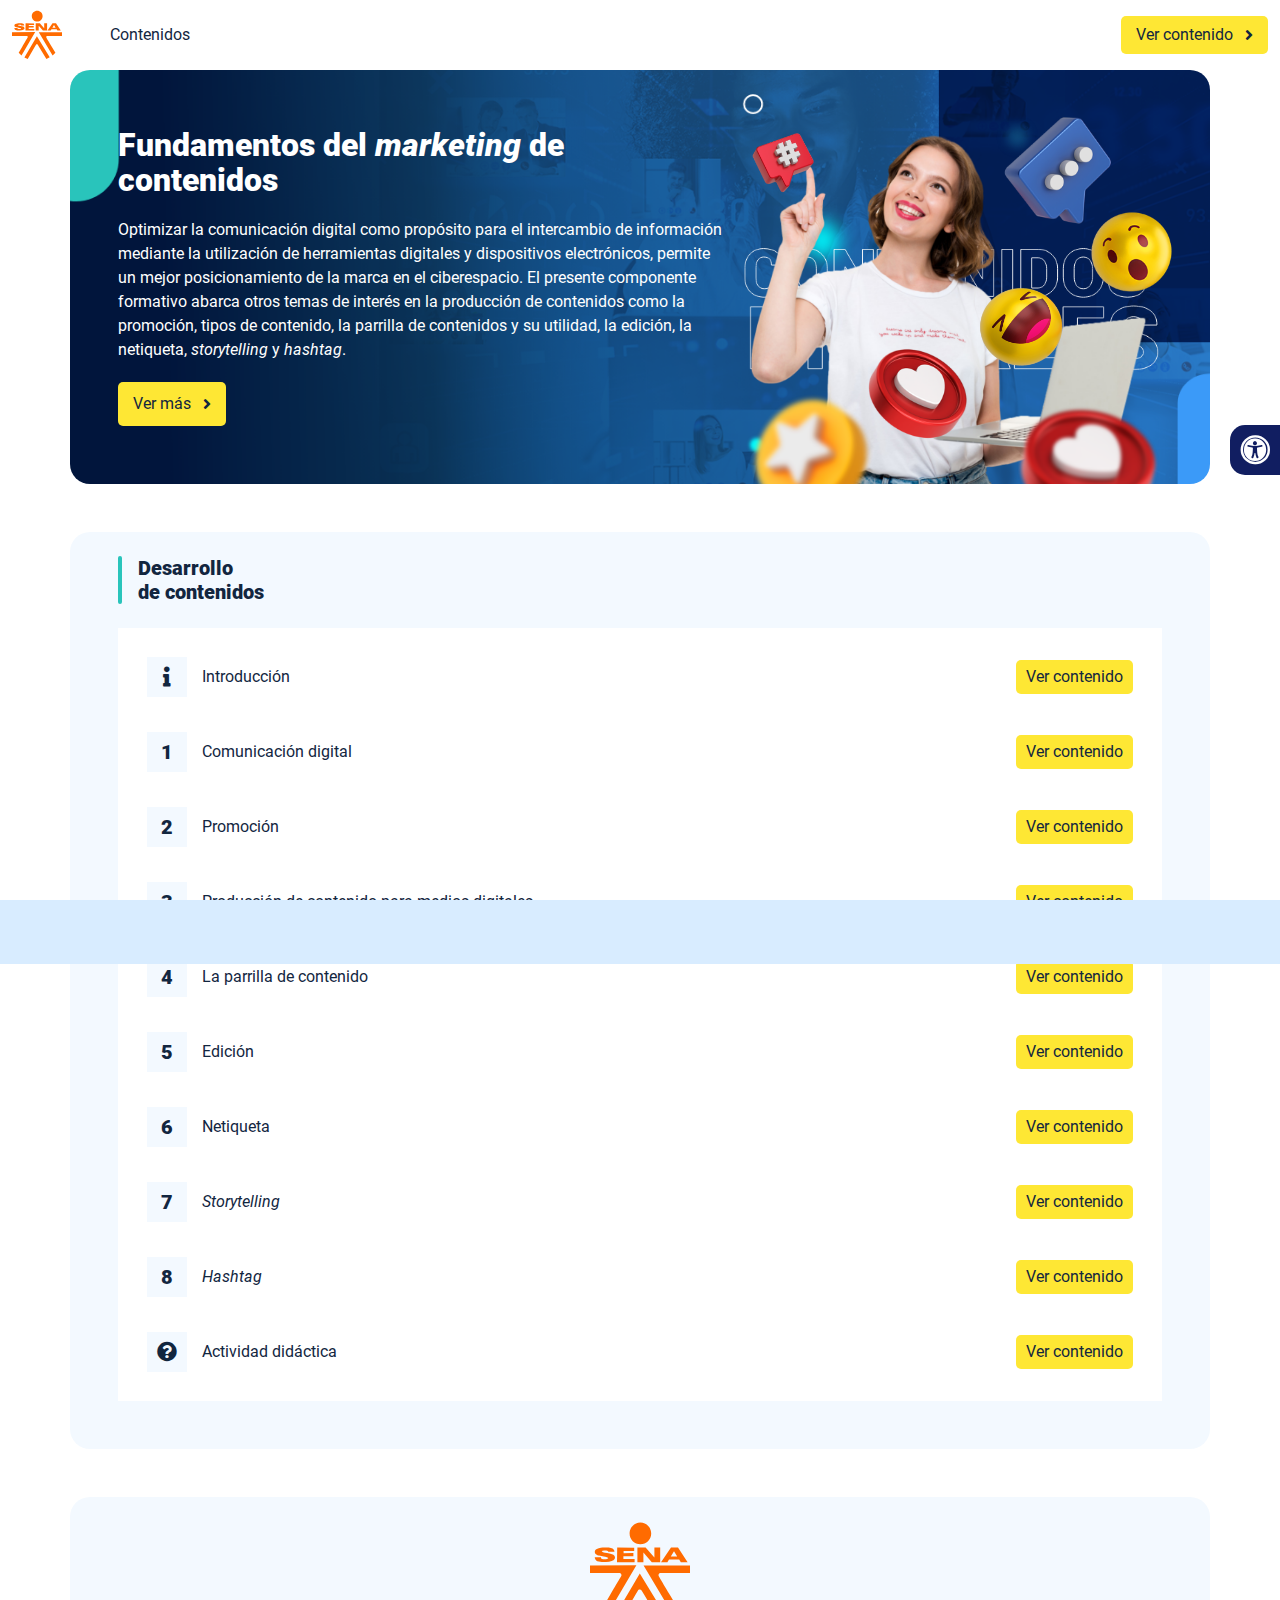
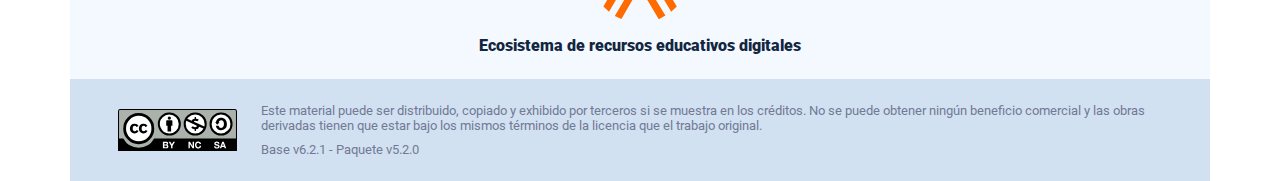
<file: index.html>
<!DOCTYPE html><html lang=""><head><meta charset="utf-8"><meta http-equiv="X-UA-Compatible" content="IE=edge"><meta name="viewport" content="width=device-width,initial-scale=1"><link rel="icon" href="favicon.ico"><title>Fundamentos del marketing de contenidos</title><link href="css/chunk-0c047e41.3babef71.css" rel="prefetch"><link href="css/chunk-25b302c8.3babef71.css" rel="prefetch"><link href="css/chunk-26fc7596.3babef71.css" rel="prefetch"><link href="css/chunk-2d2747e2.3babef71.css" rel="prefetch"><link href="css/chunk-32334cb6.3babef71.css" rel="prefetch"><link href="css/chunk-3c57cd7b.3babef71.css" rel="prefetch"><link href="css/chunk-4f2d402a.3babef71.css" rel="prefetch"><link href="css/chunk-4fde0a08.14d1f3e8.css" rel="prefetch"><link href="css/chunk-515a8379.c3a3fd4d.css" rel="prefetch"><link href="css/chunk-59974754.8d896407.css" rel="prefetch"><link href="css/chunk-6e1e538a.126808df.css" rel="prefetch"><link href="css/chunk-766a929b.8af4ad77.css" rel="prefetch"><link href="css/chunk-f2df7d2c.3babef71.css" rel="prefetch"><link href="css/comple.5bf55044.css" rel="prefetch"><link href="css/creditos.58e7952f.css" rel="prefetch"><link href="css/glosario.83c23bad.css" rel="prefetch"><link href="css/referencias.80dad0f2.css" rel="prefetch"><link href="js/actividad.94538eae.js" rel="prefetch"><link href="js/chunk-0206bfa0.d4ec613d.js" rel="prefetch"><link href="js/chunk-0c047e41.651d7134.js" rel="prefetch"><link href="js/chunk-13a6037e.e9988704.js" rel="prefetch"><link href="js/chunk-18f95272.6a86b29d.js" rel="prefetch"><link href="js/chunk-25b302c8.94fb577f.js" rel="prefetch"><link href="js/chunk-26fc7596.20dc60e2.js" rel="prefetch"><link href="js/chunk-2c06842c.bc703c01.js" rel="prefetch"><link href="js/chunk-2d0e96ec.4695bb06.js" rel="prefetch"><link href="js/chunk-2d208d90.ba36f328.js" rel="prefetch"><link href="js/chunk-2d21d0e2.7cf63707.js" rel="prefetch"><link href="js/chunk-2d22c123.85c5839e.js" rel="prefetch"><link href="js/chunk-2d2747e2.68ebb0fa.js" rel="prefetch"><link href="js/chunk-2e80bb9a.6734c495.js" rel="prefetch"><link href="js/chunk-319206de.e7fb8b11.js" rel="prefetch"><link href="js/chunk-32334cb6.8e63dcb5.js" rel="prefetch"><link href="js/chunk-3c57cd7b.94cba766.js" rel="prefetch"><link href="js/chunk-4cdd78c0.464ecd65.js" rel="prefetch"><link href="js/chunk-4f2d402a.7464b22d.js" rel="prefetch"><link href="js/chunk-4fde0a08.2cf0cc96.js" rel="prefetch"><link href="js/chunk-515a8379.44f22c0f.js" rel="prefetch"><link href="js/chunk-53ccb27e.5a87cbe6.js" rel="prefetch"><link href="js/chunk-55d286b8.965e197a.js" rel="prefetch"><link href="js/chunk-59974754.55ba6179.js" rel="prefetch"><link href="js/chunk-6e1e538a.a166d917.js" rel="prefetch"><link href="js/chunk-766a929b.05e2e765.js" rel="prefetch"><link href="js/chunk-c796899c.d5895c2e.js" rel="prefetch"><link href="js/chunk-e8a7823a.24e36463.js" rel="prefetch"><link href="js/chunk-f2df7d2c.baed55e6.js" rel="prefetch"><link href="js/chunk-fde47172.d4c0da62.js" rel="prefetch"><link href="js/comple.7f473e9f.js" rel="prefetch"><link href="js/creditos.10f8ef68.js" rel="prefetch"><link href="js/glosario.380cfe1b.js" rel="prefetch"><link href="js/intro.0f16ee45.js" rel="prefetch"><link href="js/referencias.8fe38523.js" rel="prefetch"><link href="js/sintesis.4f646844.js" rel="prefetch"><link href="js/tema1.45f5e449.js" rel="prefetch"><link href="js/tema2.ecbc5d03.js" rel="prefetch"><link href="js/tema3.24714b15.js" rel="prefetch"><link href="js/tema4.7256e835.js" rel="prefetch"><link href="js/tema5.789fe4d7.js" rel="prefetch"><link href="js/tema6.fba34b09.js" rel="prefetch"><link href="js/tema7.20241310.js" rel="prefetch"><link href="js/tema8.1e83fe20.js" rel="prefetch"><link href="css/app.149a4269.css" rel="preload" as="style"><link href="css/chunk-vendors.fc30b0b9.css" rel="preload" as="style"><link href="js/app.e8695cf8.js" rel="preload" as="script"><link href="js/chunk-vendors.e7cfe20b.js" rel="preload" as="script"><link href="css/chunk-vendors.fc30b0b9.css" rel="stylesheet"><link href="css/app.149a4269.css" rel="stylesheet"></head><body><noscript><strong>We're sorry but Fundamentos del marketing de contenidos doesn't work properly without JavaScript enabled. Please enable it to continue.</strong></noscript><div id="app"></div><script src="js/chunk-vendors.e7cfe20b.js"></script><script src="js/app.e8695cf8.js"></script></body></html>
</file>
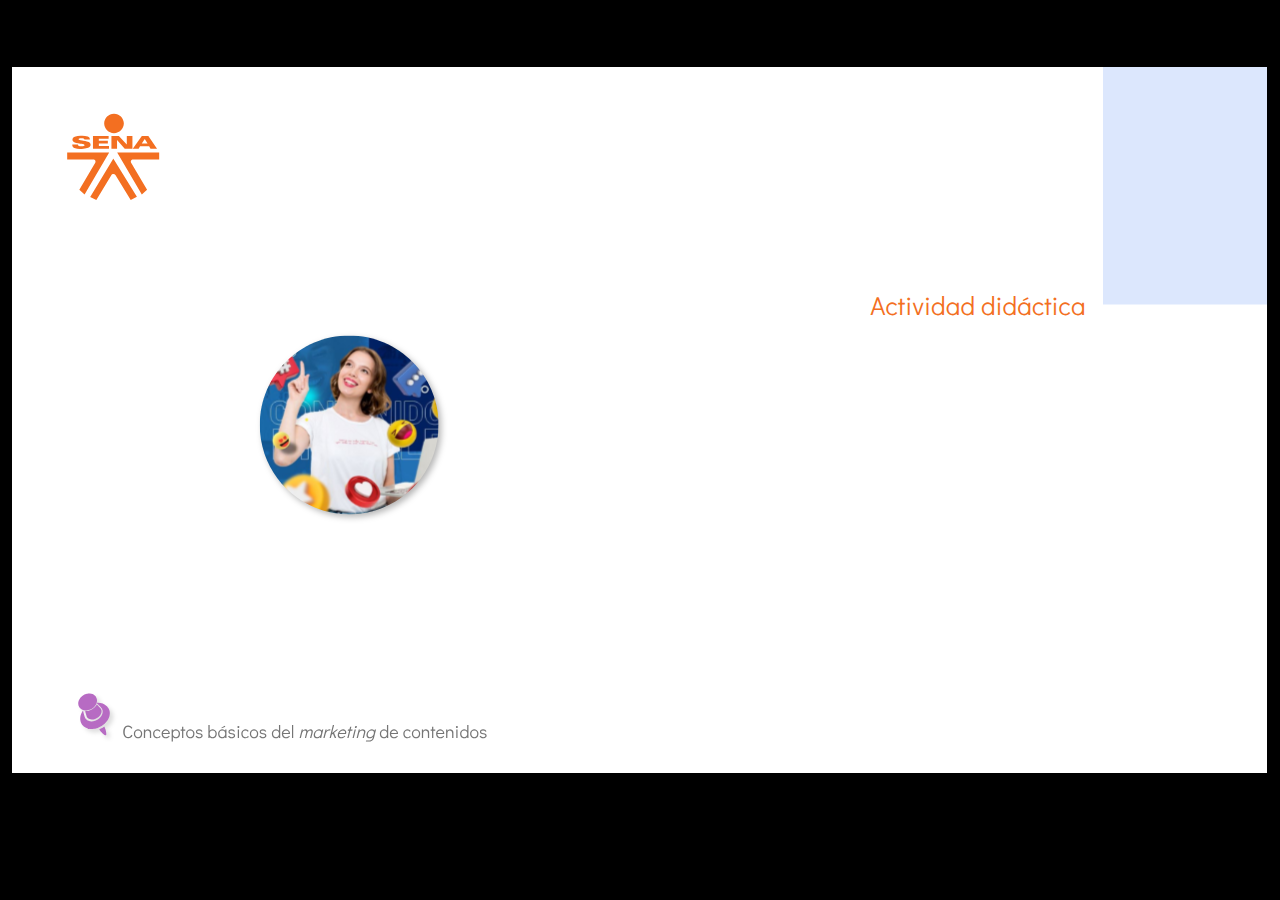
<file: actividades/story.html>
<!doctype html>
<html lang="es">
<head>
  <meta charset="utf-8">
  <!-- Creado con Storyline 360 - http://www.articulate.com  -->
  <!-- version: 3.65.28121.0 -->
  <title>Actividad Did&#225;ctica- cf6</title>
  <meta http-equiv="x-ua-compatible" content="IE=edge"/>
  <meta name="viewport" content="width=device-width,initial-scale=1,user-scalable=no,shrink-to-fit=no,minimal-ui"/>
  <meta name="apple-mobile-web-app-capable" content="yes"/>
  <style>
    html, body { height: 100%; padding: 0; margin: 0 }
    #app { height: 100%; width: 100%; }
  </style>

  <script>
    window.DS = {};
    window.globals = {
      DATA_PATH_BASE: '',
      HAS_FRAME: true,
      HAS_SLIDE: true,

      lmsPresent: false,
      tinCanPresent: false,
      cmi5Present: false,
      aoSupport: false,
      scale: 'show all',
      captureRc: false,
      browserSize: 'optimal',
      bgColor: '#000000',
      features: 'AccessibleVideo,InsertSvgPicture,LayerPresentAsDialog,MultipleQuizTracking,QuestionCorrectVariable,UpdatedThemeEditor',
      themeName: 'classic',
      preloaderColor: '#FFFFFF',
      suppressAnalytics: false,
      productChannel: 'stable',
      publishSource: 'storyline',
      aid: 'aid|5304b41d-7af7-4125-b8d1-83eb222823e2',
      cid: '04bfd34e-cd07-4569-9f02-371561cab23e',
      playerVersion: '3.65.28121.0',
      publishTimestamp: '2022-07-10T01:30:05.9227844Z',
      maxIosVideoElements: 10,

      
      parseParams: function(qs) {
        if (window.globals.parsedParams != null) {
          return window.globals.parsedParams;
        }
        qs = (qs || window.location.search.substr(1)).split('+').join(' ');
        var params = {},
            tokens,
            re = /[?&]?([^=]+)=([^&]*)/g;

        while (tokens = re.exec(qs)) {
          params[decodeURIComponent(tokens[1]).trim()] =
            decodeURIComponent(tokens[2]).trim();
        }
        window.globals.parsedParams = params;
        return params;
      }

    };
  </script>
  <script>
    var isIe11 = ('ActiveXObject' in window || window.MSBlobBuilder != null)
      && window.msCrypto != null && !window.ActiveXObject;
    if (isIe11 && window.globals.features.indexOf('IE11Warning') != -1) {
      window.globals.unsupportedBrowser = true;
      document.write(atob('[base64]'));
    }
  </script>
  
  <script>window.THREE = { };</script>
  
</head>
<body style="background: #000000" class="cs-HTML theme-classic">
  <!-- 360 -->
  <script>!function(e){var i=/iPhone/i,o=/iPod/i,n=/iPad/i,t=/(?=.*\bAndroid\b)(?=.*\bMobile\b)/i,d=/Android/i,s=/(?=.*\bAndroid\b)(?=.*\bSD4930UR\b)/i,b=/(?=.*\bAndroid\b)(?=.*\b(?:KFOT|KFTT|KFJWI|KFJWA|KFSOWI|KFTHWI|KFTHWA|KFAPWI|KFAPWA|KFARWI|KFASWI|KFSAWI|KFSAWA)\b)/i,r=/IEMobile/i,h=/(?=.*\bWindows\b)(?=.*\bARM\b)/i,a=/BlackBerry/i,l=/BB10/i,p=/Opera Mini/i,f=/(CriOS|Chrome)(?=.*\bMobile\b)/i,u=/(?=.*\bFirefox\b)(?=.*\bMobile\b)/i,c=new RegExp("(?:Nexus 7|BNTV250|Kindle Fire|Silk|GT-P1000)","i"),w=function(e,i){return e.test(i)},A=function(e){var A=e||navigator.userAgent,v=A.split("[FBAN");if(void 0!==v[1]&&(A=v[0]),this.apple={phone:w(i,A),ipod:w(o,A),tablet:!w(i,A)&&w(n,A),device:w(i,A)||w(o,A)||w(n,A)},this.amazon={phone:w(s,A),tablet:!w(s,A)&&w(b,A),device:w(s,A)||w(b,A)},this.android={phone:w(s,A)||w(t,A),tablet:!w(s,A)&&!w(t,A)&&(w(b,A)||w(d,A)),device:w(s,A)||w(b,A)||w(t,A)||w(d,A)},this.windows={phone:w(r,A),tablet:w(h,A),device:w(r,A)||w(h,A)},this.other={blackberry:w(a,A),blackberry10:w(l,A),opera:w(p,A),firefox:w(u,A),chrome:w(f,A),device:w(a,A)||w(l,A)||w(p,A)||w(u,A)||w(f,A)},this.seven_inch=w(c,A),this.any=this.apple.device||this.android.device||this.windows.device||this.other.device||this.seven_inch,this.phone=this.apple.phone||this.android.phone||this.windows.phone,this.tablet=this.apple.tablet||this.android.tablet||this.windows.tablet,"undefined"==typeof window)return this},v=function(){var e=new A;return e.Class=A,e};"undefined"!=typeof module&&module.exports&&"undefined"==typeof window?module.exports=A:"undefined"!=typeof module&&module.exports&&"undefined"!=typeof window?module.exports=v():"function"==typeof define&&define.amd?define("isMobile",[],e.isMobile=v()):e.isMobile=v()}(this);
    window.isMobile.apple.tablet = window.isMobile.apple.tablet ||
      (navigator.platform === 'MacIntel' && navigator.maxTouchPoints > 1);
    window.isMobile.apple.device = window.isMobile.apple.device || window.isMobile.apple.tablet;
    window.isMobile.tablet = window.isMobile.tablet || window.isMobile.apple.tablet;
    window.isMobile.any = window.isMobile.any || window.isMobile.apple.tablet;
  </script>

  <div id="focus-sink" tabindex="-1"></div>

  <div id="preso"></div>
  <script>
    (function() {

      var classTypes = [ 'desktop', 'mobile', 'phone', 'tablet' ];

      var addDeviceClasses = function(prefix, testObj) {
        var curr, i;
        for (i = 0; i < classTypes.length; i++) {
          curr = classTypes[i];
          if (testObj[curr]) {
            document.body.classList.add(prefix + curr);
          }
        }
      };

      var params = window.globals.parseParams(),
          isDevicePreview = params.devicepreview === '1',
          isPhoneOverride = params.deviceType === 'phone' || (isDevicePreview && params.phone == '1'),
          isTabletOverride = (params.deviceType === 'tablet' || isDevicePreview) && !isPhoneOverride,
          isMobileOverride = isPhoneOverride || isTabletOverride;

      var deviceView = {
        desktop: !window.isMobile.any && !isMobileOverride,
        mobile: window.isMobile.any || isMobileOverride,
        phone: isPhoneOverride || (window.isMobile.phone && !isTabletOverride),
        tablet: isTabletOverride || window.isMobile.tablet
      };

      window.globals.deviceView = deviceView;
      window.isMobile.desktop = !window.isMobile.any;
      window.isMobile.mobile = window.isMobile.any;

      addDeviceClasses('view-', deviceView);

    })();
  </script>
  
  <script src='story_content/user.js' type=text/javascript></script>
  <div class="slide-loader"></div>

  <script>
    if (window.globals.deviceView.isMobile) { var doc = document, loader = doc.body.querySelector('.slide-loader'); [ 1, 2, 3 ].forEach(function(n) { var d = doc.createElement('div'); d.style.backgroundColor = window.globals.preloaderColor; d.classList.add('mobile-loader-dot'); d.classList.add('dot' + n); loader.appendChild(d); }); }
  </script>

  <div class="mobile-load-title-overlay" style="display: none">
    <div class="mobile-load-title">Actividad Did&#225;ctica- cf6</div>
  </div>

  <div class="mobile-chrome-warning"></div>

  <div class="warn-connection-dialog" style="display:none">
  <div class="warn-connection-content">
    <p>Internet connection lost. Please check your connection.</p>
    <p class="warn-connection-status"></p>
    <div class="warn-ui">
      <button class="connection-retry">Retry</button>
    </div>
  </div>
</div>

<style>
  .warn-connection-dialog {
    background: rgba(0, 0, 0, 0.2);
    position: fixed;
    left: 0;
    top: 0;
    width: 100%;
    height: 100%;
    z-index: 999;
  }
  .warn-connection-content {
    position: absolute;
    width: 80%;
    max-width: 450px;
    min-width: 350px;
    background: white;
    border: 1px solid black;
    color: black;
    min-height: 150px;
    padding: 1em;
    left: 50%;
    top: 50%;
    transform : translate(-50%, -50%);
  }
  .warn-connection-dialog button {
    position: relative;
    padding: .5em;
    cursor: pointer;
  }
  .warn-ui {
    position: absolute;
    bottom: 1em;
    width: 100%;
  }
  .warn-connection-status {
    color: red;
  }
</style>

<script>
  (function() {

    // @TODO this is POC code and can be cleaned up a bit more if we move forward
    // with the feature
    var CHECK_CONNECTION_TICK = 500;
    var RESTART_CHECK = 500; // for firefox
    var MESSAGE_DELAY = 200;

    var noConnection = 'no connection...'

    var warnEl = document.querySelector('.warn-connection-dialog');
    var retryEl = document.querySelector('.connection-retry');
    var statusEl = document.querySelector('.warn-connection-status');

    var controller;
    var checking = false;
    var warningShown;

    function checkConnection(sucessMethod) {
      checking = true;
      if (controller) {
        controller.abort();
      }

      controller = new AbortController();
      var signal = controller.signal;
      var done;

      // when the internet first goes out, firefox needs another
      // `fetch` request to start checking again for some reason
      if (window.navigator.userAgent.toLowerCase().includes('firefox')) {
        setTimeout(function() {
          if (!done) {
            checkConnection();
          }
        }, RESTART_CHECK);
      }

      fetch('./story_content/thumbnail.jpg', {
        method: 'GET',
        mode: 'cors',
        cache: 'no-cache',
        signal: signal
      }).then(function(result) {
        if (result.status >= 200 && result.status < 300) {
          if (sucessMethod) { sucessMethod(); }
        } else {
          statusEl.innerHTML = noConnection;
          showWarning();
        }
        checking = false;
        done = true;
      }).catch(function(err) {
        if (err.name === 'TypeError') {
          statusEl.innerHTML = noConnection;
          showWarning();
          done = true;
          checking = false;
        }
      });
    }

    function showWarning(btn) {
      warningShown = true;
      warnEl.style.display = 'block';
      statusEl.innerHTML = noConnection;
    }

    statusEl.innerHTML = noConnection;
    retryEl.addEventListener('click', function() {
      statusEl.innerHTML = 'trying to connect...';
      setTimeout(function() {
        checkConnection(function() {
          warningShown = false;
          warnEl.style.display = 'none';
          statusEl.innerHTML = 'connected!';
        });
      },  MESSAGE_DELAY);
    });

    if (window.AbortController != null && window.location.protocol != 'file:') {
      setInterval(function() {
        if (DS.flagManager && !DS.flagManager.hasFlag(DS.flagManager.constants.CONNECTION_MESSAGES)) {
          return;
        }

        if (!warningShown && !checking) {
          checkConnection();
        }

      }, CHECK_CONNECTION_TICK);
    }
  })();
</script>


  <script>
    
    if (window.autoSpider && window.vInterfaceObject) {
      document.querySelector('.mobile-load-title-overlay').style.display = 'none';
    }
  </script>

  

  <link rel="stylesheet" href="html5/data/css/output.min.css" data-noprefix/>
</body>
<script src="html5/lib/scripts/bootstrapper.min.js"></script>
</html>
</file>
<file: css/chunk-0c047e41.3babef71.css>
.actividad[data-v-22adfd6b]{background-color:#f2f2f2}.horizontal-scroll__wrapper[data-v-22adfd6b]{overflow:hidden}.horizontal-scroll[data-v-22adfd6b]{display:flex;transition:transform .5s ease-in-out;align-items:center;flex-wrap:nowrap}.horizontal-scroll[data-v-22adfd6b]:not(.row){width:100%}.horizontal-scroll--item-fw[data-v-22adfd6b]>div{flex-grow:0;flex-shrink:0;width:100%;margin:0!important}
</file>
<file: css/chunk-25b302c8.3babef71.css>
.actividad[data-v-22adfd6b]{background-color:#f2f2f2}.horizontal-scroll__wrapper[data-v-22adfd6b]{overflow:hidden}.horizontal-scroll[data-v-22adfd6b]{display:flex;transition:transform .5s ease-in-out;align-items:center;flex-wrap:nowrap}.horizontal-scroll[data-v-22adfd6b]:not(.row){width:100%}.horizontal-scroll--item-fw[data-v-22adfd6b]>div{flex-grow:0;flex-shrink:0;width:100%;margin:0!important}
</file>
<file: css/chunk-26fc7596.3babef71.css>
.actividad[data-v-22adfd6b]{background-color:#f2f2f2}.horizontal-scroll__wrapper[data-v-22adfd6b]{overflow:hidden}.horizontal-scroll[data-v-22adfd6b]{display:flex;transition:transform .5s ease-in-out;align-items:center;flex-wrap:nowrap}.horizontal-scroll[data-v-22adfd6b]:not(.row){width:100%}.horizontal-scroll--item-fw[data-v-22adfd6b]>div{flex-grow:0;flex-shrink:0;width:100%;margin:0!important}
</file>
<file: css/chunk-2d2747e2.3babef71.css>
.actividad[data-v-22adfd6b]{background-color:#f2f2f2}.horizontal-scroll__wrapper[data-v-22adfd6b]{overflow:hidden}.horizontal-scroll[data-v-22adfd6b]{display:flex;transition:transform .5s ease-in-out;align-items:center;flex-wrap:nowrap}.horizontal-scroll[data-v-22adfd6b]:not(.row){width:100%}.horizontal-scroll--item-fw[data-v-22adfd6b]>div{flex-grow:0;flex-shrink:0;width:100%;margin:0!important}
</file>
<file: css/chunk-32334cb6.3babef71.css>
.actividad[data-v-22adfd6b]{background-color:#f2f2f2}.horizontal-scroll__wrapper[data-v-22adfd6b]{overflow:hidden}.horizontal-scroll[data-v-22adfd6b]{display:flex;transition:transform .5s ease-in-out;align-items:center;flex-wrap:nowrap}.horizontal-scroll[data-v-22adfd6b]:not(.row){width:100%}.horizontal-scroll--item-fw[data-v-22adfd6b]>div{flex-grow:0;flex-shrink:0;width:100%;margin:0!important}
</file>
<file: css/chunk-3c57cd7b.3babef71.css>
.actividad[data-v-22adfd6b]{background-color:#f2f2f2}.horizontal-scroll__wrapper[data-v-22adfd6b]{overflow:hidden}.horizontal-scroll[data-v-22adfd6b]{display:flex;transition:transform .5s ease-in-out;align-items:center;flex-wrap:nowrap}.horizontal-scroll[data-v-22adfd6b]:not(.row){width:100%}.horizontal-scroll--item-fw[data-v-22adfd6b]>div{flex-grow:0;flex-shrink:0;width:100%;margin:0!important}
</file>
<file: css/chunk-4f2d402a.3babef71.css>
.actividad[data-v-22adfd6b]{background-color:#f2f2f2}.horizontal-scroll__wrapper[data-v-22adfd6b]{overflow:hidden}.horizontal-scroll[data-v-22adfd6b]{display:flex;transition:transform .5s ease-in-out;align-items:center;flex-wrap:nowrap}.horizontal-scroll[data-v-22adfd6b]:not(.row){width:100%}.horizontal-scroll--item-fw[data-v-22adfd6b]>div{flex-grow:0;flex-shrink:0;width:100%;margin:0!important}
</file>
<file: css/chunk-4fde0a08.14d1f3e8.css>
.actividad[data-v-a108b06a]{background-color:#f2f2f2}.header[data-v-a108b06a]{position:sticky;top:0;padding-top:10px;padding-bottom:10px;background-color:#fff;z-index:10010;line-height:1.1em}.header__logo[data-v-a108b06a]{width:50px}@media (max-width:576px){.header__componente-formativo[data-v-a108b06a]{font-size:.8em}}.header__menu[data-v-a108b06a]{cursor:pointer}.header__menu span[data-v-a108b06a]{font-size:.7em;display:block;line-height:1em;text-align:center;color:#111e61}.header__menu__btn[data-v-a108b06a]{width:30px;height:30px;position:relative;margin-bottom:4px}.header__menu__btn .line-1[data-v-a108b06a],.header__menu__btn .line-2[data-v-a108b06a],.header__menu__btn .line-3[data-v-a108b06a]{height:4px;width:30px;background-color:#111e61;transform-origin:center center;position:absolute;left:0;border-radius:2px}.header__menu__btn .line-1[data-v-a108b06a]{top:4px;-webkit-animation:line-1-inactive-data-v-a108b06a .5s ease-in-out forwards;animation:line-1-inactive-data-v-a108b06a .5s ease-in-out forwards}.header__menu__btn .line-2[data-v-a108b06a]{top:13px;-webkit-animation:line-2-inactive-data-v-a108b06a .5s ease-in-out forwards;animation:line-2-inactive-data-v-a108b06a .5s ease-in-out forwards}.header__menu__btn .line-3[data-v-a108b06a]{top:22px;-webkit-animation:line-3-inactive-data-v-a108b06a .5s ease-in-out forwards;animation:line-3-inactive-data-v-a108b06a .5s ease-in-out forwards}.header__menu__btn[data-v-a108b06a]:hover{cursor:pointer}.header__menu__btn--open .line-1[data-v-a108b06a]{-webkit-animation:line-1-active-data-v-a108b06a .5s ease-in-out forwards;animation:line-1-active-data-v-a108b06a .5s ease-in-out forwards}.header__menu__btn--open .line-2[data-v-a108b06a]{-webkit-animation:line-2-active-data-v-a108b06a .5s ease-in-out forwards;animation:line-2-active-data-v-a108b06a .5s ease-in-out forwards}.header__menu__btn--open .line-3[data-v-a108b06a]{-webkit-animation:line-3-active-data-v-a108b06a .5s ease-in-out forwards;animation:line-3-active-data-v-a108b06a .5s ease-in-out forwards}@-webkit-keyframes line-1-active-data-v-a108b06a{0%{transform:translate(0) rotate(0)}50%{transform:translateY(9px) rotate(0)}to{transform:translateY(9px) rotate(45deg)}}@keyframes line-1-active-data-v-a108b06a{0%{transform:translate(0) rotate(0)}50%{transform:translateY(9px) rotate(0)}to{transform:translateY(9px) rotate(45deg)}}@-webkit-keyframes line-2-active-data-v-a108b06a{0%{transform:scale(1)}to{transform:scale(0)}}@keyframes line-2-active-data-v-a108b06a{0%{transform:scale(1)}to{transform:scale(0)}}@-webkit-keyframes line-3-active-data-v-a108b06a{0%{transform:translate(0) rotate(0)}50%{transform:translateY(-9px) rotate(0)}to{transform:translateY(-9px) rotate(-45deg)}}@keyframes line-3-active-data-v-a108b06a{0%{transform:translate(0) rotate(0)}50%{transform:translateY(-9px) rotate(0)}to{transform:translateY(-9px) rotate(-45deg)}}@-webkit-keyframes line-1-inactive-data-v-a108b06a{0%{transform:translateY(9px) rotate(45deg)}50%{transform:translateY(9px) rotate(0)}to{transform:translate(0) rotate(0)}}@keyframes line-1-inactive-data-v-a108b06a{0%{transform:translateY(9px) rotate(45deg)}50%{transform:translateY(9px) rotate(0)}to{transform:translate(0) rotate(0)}}@-webkit-keyframes line-2-inactive-data-v-a108b06a{0%{transform:scale(0)}to{transform:scale(1)}}@keyframes line-2-inactive-data-v-a108b06a{0%{transform:scale(0)}to{transform:scale(1)}}@-webkit-keyframes line-3-inactive-data-v-a108b06a{0%{transform:translateY(-9px) rotate(-45deg)}50%{transform:translateY(-9px) rotate(0)}to{transform:translate(0) rotate(0)}}@keyframes line-3-inactive-data-v-a108b06a{0%{transform:translateY(-9px) rotate(-45deg)}50%{transform:translateY(-9px) rotate(0)}to{transform:translate(0) rotate(0)}}
</file>
<file: css/chunk-515a8379.c3a3fd4d.css>
.actividad{background-color:#f2f2f2}.banner-interno{position:relative}.banner-interno__fondo{position:absolute;top:0;bottom:-50px;left:0;right:0;background-color:#1169e3;background-size:cover;background-position:50%}.banner-interno__titulo{display:flex;align-items:center}.banner-interno__titulo__icono{display:block;width:32px;height:32px;border-radius:50%;background-color:#fff;position:relative}.banner-interno__titulo__icono i{color:#1169e3;position:absolute;left:50%;top:50%;transform:translate(-50%,-50%)}.banner-interno__titulo h1,.banner-interno__titulo h2,.banner-interno__titulo h3,.banner-interno__titulo h4,.banner-interno__titulo h5,.banner-interno__titulo h6{color:#fff;line-height:1.1em}
</file>
<file: css/chunk-59974754.8d896407.css>
.actividad{background-color:#f2f2f2}.aside-menu{position:sticky;top:70px;flex:0 0 0;width:0;min-height:calc(100vh - 70px);max-height:calc(100vh - 70px);background-color:#f3f9ff;transition:flex .5s ease-in-out,width .5s ease-in-out;overflow-x:hidden;z-index:100001}.aside-menu a{color:#111e61}.aside-menu--open{flex:0 0 300px;width:300px}.aside-menu__content{width:300px;display:flex;flex-direction:column;justify-content:space-between;min-height:calc(100vh - 70px);max-height:calc(100vh - 70px);border-right:1px solid #d8ecff}@media (max-height:800px){.aside-menu__content{min-height:800px;max-height:800px;overflow-y:auto}}.aside-menu__header{padding:10px;text-align:center;background-color:#d8ecff}.aside-menu__header h4{margin:0}.aside-menu__menu{overflow-y:auto;flex-grow:1;list-style:none;padding-left:0;margin-bottom:0}.aside-menu__menu__item--active .aside-menu__menu__item__lnk,.aside-menu__menu__item--active .aside-menu__sec-menu__item__lnk{background-color:#d8ecff;font-weight:700}.aside-menu__menu__item--sub-menu:hover,.aside-menu__menu__item:hover,.aside-menu__sec-menu__item:hover{background-color:#d8ecff}.aside-menu__menu__item--sub-menu{padding-left:10px}.aside-menu__menu__item--sub-menu--active .aside-menu__menu__item__lnk,.aside-menu__menu__item--sub-menu--active .aside-menu__sec-menu__item__lnk{background-color:#d8ecff;font-weight:700;position:relative}.aside-menu__menu__item--sub-menu--active .aside-menu__menu__item__lnk:before,.aside-menu__menu__item--sub-menu--active .aside-menu__sec-menu__item__lnk:before{content:"";display:block;position:absolute;left:0;bottom:0;top:0;width:4px;border-radius:2px;background-color:#29c4bb}.aside-menu__menu__item__lnk,.aside-menu__sec-menu__item__lnk{display:flex;align-items:center;padding:10px 15px;line-height:1.1em}.aside-menu__menu__item__lnk i,.aside-menu__menu__item__lnk span,.aside-menu__sec-menu__item__lnk i,.aside-menu__sec-menu__item__lnk span{margin-right:10px}.aside-menu__menu__item__lnk i:last-child,.aside-menu__menu__item__lnk span:last-child,.aside-menu__sec-menu__item__lnk i:last-child,.aside-menu__sec-menu__item__lnk span:last-child{margin-right:0}.aside-menu__sec-menu{background-color:#d8ecff;padding:10px 0;flex-shrink:0;margin-bottom:0}.aside-menu__sec-menu__item{padding:10px 15px}.aside-menu__sec-menu__item__lnk{padding:0;border-radius:1em}.aside-menu__sec-menu__item__lnk i{display:block;width:2em;height:2em;padding:.5em 0;text-align:center;background-color:#fff;border-radius:50%}.aside-menu__sec-menu__item__lnk:hover{background-color:#fff}@media (max-width:992px){.aside-menu{position:fixed;top:70px}}@media (max-width:576px){.aside-menu__sec-menu{padding-bottom:110px}}
</file>
<file: css/chunk-6e1e538a.126808df.css>
.actividad[data-v-4f6b7c58]{background-color:#f2f2f2}.accesibilidad[data-v-4f6b7c58]{position:fixed;right:0;top:50vh;height:50px;background-color:#111e61;border-top-left-radius:15px;border-bottom-left-radius:15px;transform:translateY(-50%) translateX(100%) translateX(-50px);overflow:hidden;transition:transform .3s ease-in-out,height .3s ease-in-out}.accesibilidad[data-v-4f6b7c58]:hover{transform:translateY(-50%) translateX(0);height:12.75rem}.accesibilidad [data-v-4f6b7c58]{color:#fff}.accesibilidad__menu__content .accesibilidad__menu__item[data-v-4f6b7c58]{cursor:pointer}.accesibilidad__menu__content .accesibilidad__menu__item[data-v-4f6b7c58]:hover{background-color:#273685}.accesibilidad__menu__content .accesibilidad__menu__item[data-v-4f6b7c58]:last-child{border:none}.accesibilidad__menu__item[data-v-4f6b7c58]{display:flex;align-items:center;padding:10px;border-bottom:1px solid #273685;line-height:1em;-webkit-user-select:none;-moz-user-select:none;-ms-user-select:none;user-select:none}.accesibilidad__menu i[data-v-4f6b7c58]{font-size:30px;font-style:normal;margin-right:10px;line-height:1em}.accesibilidad__menu img[data-v-4f6b7c58]{width:30px;margin-right:10px}
</file>
<file: css/chunk-766a929b.8af4ad77.css>
.actividad{background-color:#f2f2f2}.barra-avance{display:flex;align-items:center;justify-content:space-between;position:fixed;bottom:0;left:0;width:100%;padding:10px;background-color:#d8ecff;transition:transform .5s ease-in-out;z-index:100000}.barra-avance__barra{margin:0 20px;flex:1;position:relative;max-width:800px}.barra-avance__barra--amarilla,.barra-avance__barra--blanca{height:4px}.barra-avance__barra--amarilla:after,.barra-avance__barra--amarilla:before,.barra-avance__barra--blanca:after,.barra-avance__barra--blanca:before{content:"";display:block;width:10px;height:10px;border-radius:50%;position:absolute;top:50%}.barra-avance__barra--amarilla:before,.barra-avance__barra--blanca:before{left:0;transform:translate(-50%,-50%)}.barra-avance__barra--amarilla:after,.barra-avance__barra--blanca:after{right:0;transform:translate(50%,-50%)}.barra-avance__barra--blanca,.barra-avance__barra--blanca:after,.barra-avance__barra--blanca:before{background-color:#fff}.barra-avance__barra--amarilla{position:absolute;width:100%;top:0;background-color:#fee734}.barra-avance__barra--amarilla:after,.barra-avance__barra--amarilla:before{background-color:#fee734}.barra-avance__boton--regresar{background-color:#b0c0d2}.barra-avance__boton--regresar span{color:#111e61!important}.barra-avance__boton--disable{opacity:0;pointer-events:none}.barra-avance--open{transform:translateY(0)}.barra-avance--close{transform:translateY(100%)}
</file>
<file: css/chunk-f2df7d2c.3babef71.css>
.actividad[data-v-22adfd6b]{background-color:#f2f2f2}.horizontal-scroll__wrapper[data-v-22adfd6b]{overflow:hidden}.horizontal-scroll[data-v-22adfd6b]{display:flex;transition:transform .5s ease-in-out;align-items:center;flex-wrap:nowrap}.horizontal-scroll[data-v-22adfd6b]:not(.row){width:100%}.horizontal-scroll--item-fw[data-v-22adfd6b]>div{flex-grow:0;flex-shrink:0;width:100%;margin:0!important}
</file>
<file: css/comple.5bf55044.css>
.banner-interno{position:relative}.banner-interno__fondo{position:absolute;top:0;bottom:-50px;left:0;right:0;background-color:#1169e3;background-size:cover;background-position:50%}.banner-interno__titulo{display:flex;align-items:center}.banner-interno__titulo__icono{display:block;width:32px;height:32px;border-radius:50%;background-color:#fff;position:relative}.banner-interno__titulo__icono i{color:#1169e3;position:absolute;left:50%;top:50%;transform:translate(-50%,-50%)}.banner-interno__titulo h1,.banner-interno__titulo h2,.banner-interno__titulo h3,.banner-interno__titulo h4,.banner-interno__titulo h5,.banner-interno__titulo h6{color:#fff;line-height:1.1em}.actividad{background-color:#f2f2f2}.complementario__enlaces{display:flex;justify-content:center;flex-wrap:wrap}.complementario__enlaces a{margin:0 5px}.complementario__btn{font-size:1.5em;line-height:1em}table{width:calc(100% - 1px);min-width:800px}table thead{background-color:#d8ecff}table thead th{border-color:#d8ecff}table td,table th{padding:25px 20px;text-align:center}
</file>
<file: css/creditos.58e7952f.css>
.banner-interno{position:relative}.banner-interno__fondo{position:absolute;top:0;bottom:-50px;left:0;right:0;background-color:#1169e3;background-size:cover;background-position:50%}.banner-interno__titulo{display:flex;align-items:center}.banner-interno__titulo__icono{display:block;width:32px;height:32px;border-radius:50%;background-color:#fff;position:relative}.banner-interno__titulo__icono i{color:#1169e3;position:absolute;left:50%;top:50%;transform:translate(-50%,-50%)}.banner-interno__titulo h1,.banner-interno__titulo h2,.banner-interno__titulo h3,.banner-interno__titulo h4,.banner-interno__titulo h5,.banner-interno__titulo h6{color:#fff;line-height:1.1em}.actividad{background-color:#f2f2f2}.creditos-vista .tarjeta.credito{background-color:#d2e1f1}.creditos{color:#727997;overflow-x:auto}.creditos__item{min-width:490px}.creditos p{line-height:1.3em;margin-bottom:0;color:#727997}.creditos__titulo{font-weight:700;background-color:#d2e1f1;padding:5px 10px;border-top-radius:5px;border-top-left-radius:5px;border-top-right-radius:5px}.creditos table td,.creditos table th{border-color:#d2e1f1}
</file>
<file: css/glosario.83c23bad.css>
.banner-interno{position:relative}.banner-interno__fondo{position:absolute;top:0;bottom:-50px;left:0;right:0;background-color:#1169e3;background-size:cover;background-position:50%}.banner-interno__titulo{display:flex;align-items:center}.banner-interno__titulo__icono{display:block;width:32px;height:32px;border-radius:50%;background-color:#fff;position:relative}.banner-interno__titulo__icono i{color:#1169e3;position:absolute;left:50%;top:50%;transform:translate(-50%,-50%)}.banner-interno__titulo h1,.banner-interno__titulo h2,.banner-interno__titulo h3,.banner-interno__titulo h4,.banner-interno__titulo h5,.banner-interno__titulo h6{color:#fff;line-height:1.1em}.actividad{background-color:#f2f2f2}.glosario__letra-item{display:flex}.glosario__letra-item__texto{padding-top:5px}.glosario__letra-item__letra__icono{width:32px;height:32px;position:relative;line-height:1em;border-radius:50%;background-color:#d2e1f1}.glosario__letra-item__letra__icono span{position:absolute;left:50%;top:50%;transform:translate(-50%,-50%);font-size:1.1em;font-weight:900}
</file>
<file: css/referencias.80dad0f2.css>
.banner-interno{position:relative}.banner-interno__fondo{position:absolute;top:0;bottom:-50px;left:0;right:0;background-color:#1169e3;background-size:cover;background-position:50%}.banner-interno__titulo{display:flex;align-items:center}.banner-interno__titulo__icono{display:block;width:32px;height:32px;border-radius:50%;background-color:#fff;position:relative}.banner-interno__titulo__icono i{color:#1169e3;position:absolute;left:50%;top:50%;transform:translate(-50%,-50%)}.banner-interno__titulo h1,.banner-interno__titulo h2,.banner-interno__titulo h3,.banner-interno__titulo h4,.banner-interno__titulo h5,.banner-interno__titulo h6{color:#fff;line-height:1.1em}.actividad{background-color:#f2f2f2}.referencias__item:last-child hr{display:none}.referencias__item a{color:#2196f3;text-decoration:underline;overflow-wrap:break-word}
</file>
<file: css/app.149a4269.css>
*,:after,:before{box-sizing:inherit}html{height:100%;line-height:1.15;box-sizing:border-box;-webkit-font-smoothing:antialiased;-moz-osx-font-smoothing:grayscale;-webkit-text-size-adjust:100%;-ms-text-size-adjust:100%;text-rendering:optimizeLegibility}a,abbr,acronym,address,applet,article,aside,audio,b,big,blockquote,body,canvas,caption,center,cite,code,dd,del,details,dfn,div,dl,dt,em,embed,fieldset,figcaption,figure,footer,form,h1,h2,h3,h4,h5,h6,header,hgroup,html,i,iframe,img,ins,kbd,label,legend,li,mark,menu,nav,object,ol,output,p,pre,q,ruby,s,samp,section,small,span,strike,strong,sub,summary,sup,table,tbody,td,tfoot,th,thead,time,tr,tt,u,ul,var,video{margin:0;padding:0;border:0;outline:0;background:transparent;vertical-align:baseline}article,aside,details,figcaption,figure,footer,header,main,menu,nav,section,summary{display:block}[hidden],template{display:none}hr{box-sizing:content-box;height:0;border-bottom:1px solid #e8e8e8;border-left:0;border-right:0;border-top:0;margin:1.5em 0;overflow:visible}[hidden]{display:none}a{font-family:Roboto,sans-serif;font-size:1em;font-weight:400;text-decoration:none;color:#12263f;background-color:transparent;transition:all .15s ease-in-out;-webkit-text-decoration-skip:objects}a:active,a:hover{outline-width:0}a:active,a:focus,a:hover{color:#000}[type=button],[type=reset],[type=submit],button{-webkit-appearance:none;-moz-appearance:none;appearance:none;cursor:pointer;display:inline-block;vertical-align:middle;border:0;border-radius:5px;color:#12263f;background-color:#fee734;font-family:Roboto,sans-serif;font-weight:400;font-size:1em;-webkit-font-smoothing:antialiased;line-height:1em;white-space:nowrap;text-decoration:none;text-transform:none;padding:.75em 1.5em;margin:0;-webkit-user-select:none;-moz-user-select:none;-ms-user-select:none;user-select:none;overflow:visible;transition:background-color .15s ease-in-out}[type=button]:focus,[type=button]:hover,[type=reset]:focus,[type=reset]:hover,[type=submit]:focus,[type=submit]:hover,button:focus,button:hover{background-color:#fee734;color:#12263f}[type=button]:disabled,[type=reset]:disabled,[type=submit]:disabled,button:disabled{cursor:not-allowed;opacity:.5}[type=button]:disabled:hover,[type=reset]:disabled:hover,[type=submit]:disabled:hover,button:disabled:hover{background-color:#fee734}input,select,textarea{margin:0;display:block;font-family:Roboto,sans-serif;font-size:16px}input{overflow:visible}[type=color],[type=date],[type=datetime-local],[type=datetime],[type=email],[type=month],[type=number],[type=password],[type=search],[type=tel],[type=text],[type=time],[type=url],[type=week],input:not([type]),select,select[multiple],textarea{background-color:#fff;border:1px solid #e8e8e8;border-radius:5px;box-shadow:inset 0 1px 3px rgba(0,0,0,.06);box-sizing:inherit;margin-bottom:.75em;padding:.5em;transition:border-color .15s ease-in-out;width:100%}[type=color]:hover,[type=date]:hover,[type=datetime-local]:hover,[type=datetime]:hover,[type=email]:hover,[type=month]:hover,[type=number]:hover,[type=password]:hover,[type=search]:hover,[type=tel]:hover,[type=text]:hover,[type=time]:hover,[type=url]:hover,[type=week]:hover,input:not([type]):hover,select:hover,select[multiple]:hover,textarea:hover{border-color:shade(#e8e8e8,20%)}[type=color]:focus,[type=date]:focus,[type=datetime-local]:focus,[type=datetime]:focus,[type=email]:focus,[type=month]:focus,[type=number]:focus,[type=password]:focus,[type=search]:focus,[type=tel]:focus,[type=text]:focus,[type=time]:focus,[type=url]:focus,[type=week]:focus,input:not([type]):focus,select:focus,select[multiple]:focus,textarea:focus{border-color:#29c4bb;box-shadow:inset 0 1px 3px rgba(0,0,0,.06),0 0 5px rgba(15,94,203,.7);outline:none}[type=color]:disabled,[type=date]:disabled,[type=datetime-local]:disabled,[type=datetime]:disabled,[type=email]:disabled,[type=month]:disabled,[type=number]:disabled,[type=password]:disabled,[type=search]:disabled,[type=tel]:disabled,[type=text]:disabled,[type=time]:disabled,[type=url]:disabled,[type=week]:disabled,input:not([type]):disabled,select:disabled,select[multiple]:disabled,textarea:disabled{background-color:shade(#fff,5%);cursor:not-allowed}[type=color]:disabled:hover,[type=date]:disabled:hover,[type=datetime-local]:disabled:hover,[type=datetime]:disabled:hover,[type=email]:disabled:hover,[type=month]:disabled:hover,[type=number]:disabled:hover,[type=password]:disabled:hover,[type=search]:disabled:hover,[type=tel]:disabled:hover,[type=text]:disabled:hover,[type=time]:disabled:hover,[type=url]:disabled:hover,[type=week]:disabled:hover,input:not([type]):disabled:hover,select:disabled:hover,select[multiple]:disabled:hover,textarea:disabled:hover{border:1px solid #e8e8e8}select{text-transform:none;max-width:100%;border-radius:5px}::-webkit-file-upload-button{background-color:#fee734;border:none;cursor:pointer;color:#12263f;border-radius:5px;padding:.75em 1.5em}::-webkit-file-upload-button:hover{background-color:#fee734}optgroup{font-weight:700}fieldset{border:1px solid #e8e8e8;background-color:transparent;padding:1.5em;-webkit-margin-start:0;-webkit-margin-end:0;-webkit-padding-before:1.5em;-webkit-padding-start:1.5em;-webkit-padding-end:1.5em;-webkit-padding-after:1.5em}legend{box-sizing:border-box;color:inherit;display:table;max-width:100%;padding:0;white-space:normal;font-weight:600;-webkit-padding-start:0;-webkit-padding-end:0}label,legend{margin-bottom:.375em}label{display:block;font-size:1em;font-family:Roboto,sans-serif;font-weight:900}textarea{overflow:auto;resize:vertical}[type=checkbox],[type=radio]{box-sizing:border-box;padding:0;display:inline;margin-right:.375em}[type=number]::-webkit-inner-spin-button,[type=number]::-webkit-outer-spin-button{height:auto}[type=search]{-webkit-appearance:textfield;outline-offset:-2px}[type=search]::-webkit-search-cancel-button,[type=search]::-webkit-search-decoration{-webkit-appearance:none;-moz-appearance:none}::-moz-placeholder{color:#999}:-ms-input-placeholder{color:#999}::placeholder{color:#999}::-webkit-file-upload-button{-webkit-appearance:button;-moz-appearance:button;font:inherit}[type=file]{margin-bottom:.75em;width:100%}[type=button],[type=reset],[type=submit],button{-webkit-appearance:button}[type=button]::-moz-focus-inner,[type=reset]::-moz-focus-inner,[type=submit]::-moz-focus-inner,button::-moz-focus-inner{border-style:none;padding:0}[type=button]:-moz-focusring,[type=reset]:-moz-focusring,[type=submit]:-moz-focusring,button:-moz-focusring{outline:1px dotted ButtonText}progress{vertical-align:baseline}ol,ul{list-style:none;margin-bottom:1em}dt{font-weight:700}figure,img,picture,svg{margin:0;width:100%;max-width:100%}figcaption{display:block;background-color:#e8e8e8;padding:.75em 1.5em;font-size:.8em;font-weight:700}img,svg{display:block;border-style:none}svg:not(:root){overflow:hidden}audio,canvas,progress,video{display:inline-block}audio:not([controls]){display:none;height:0}template{display:none}table{border-collapse:collapse;border-spacing:0;table-layout:fixed;width:100%}td,th,tr{vertical-align:middle}td,th{border:1px solid #e8e8e8;padding:.75em}th{font-size:.875em;line-height:1.2}td{line-height:1.5}body{font-size:16px;font-weight:400;line-height:1.5}body,h1,h2,h3,h4,h5,h6{color:#12263f;font-family:Roboto,sans-serif}h1,h2,h3,h4,h5,h6{font-weight:900;line-height:1.2;margin:0 0 .75em}h1{font-size:2em}h2{font-size:1.5em}h3{font-size:1.25em}h4{font-size:1.125em}h5{font-size:1em}h6{font-size:.875em}p{font-family:Roboto,sans-serif;font-size:1em;font-weight:400;line-height:1.5;color:#12263f;margin-bottom:1em}b,strong{font-weight:700}dfn,em,i{font-style:italic}br{line-height:2em}u{text-decoration:underline}code,kbd,pre,samp{color:#727997;font-family:Lucida Console,Courier New,monospace;font-size:1em}sub,sup{font-size:75%;line-height:0;position:relative;vertical-align:baseline}sub{bottom:-.25em}sup{top:-.5em}small{font-size:80%}mark{background-color:#ffeb3b;color:#000}abbr[title]{border-bottom:none;text-decoration:underline;-webkit-text-decoration:underline dotted;text-decoration:underline dotted}blockquote,q{quotes:none}::selection{background:#2196f3!important;color:#fff!important;text-shadow:none}::-moz-selection{background:#2196f3!important;color:#fff!important;text-shadow:none}img::selection{background:transparent}img::-moz-selection{background:transparent}body{-webkit-tap-highlight-color:#2196F3!important}details,menu{display:block}summary{display:list-item}@media print{*,:after,:before,:first-letter,:first-line{background:transparent!important;color:#000!important;box-shadow:none!important;text-shadow:none!important}a,a:visited{text-decoration:underline}a[href]:after{content:" (" attr(href) ")"}a abbr[title]:after{content:" (" attr(title) ")"}a[href^="#"]:after,a[href^="javascript:"]:after{content:""}blockquote,pre{border:1px solid #999;page-break-inside:avoid}thead{display:table-header-group}img,tr{page-break-inside:avoid}img{max-width:100%!important}h2,h3,p{orphans:3;widows:3}h2,h3{page-break-after:avoid}}[data-aos][data-aos][data-aos-duration="50"],body[data-aos-duration="50"] [data-aos]{transition-duration:50ms}[data-aos][data-aos][data-aos-delay="50"],body[data-aos-delay="50"] [data-aos]{transition-delay:0s}[data-aos][data-aos][data-aos-delay="50"].aos-animate,body[data-aos-delay="50"] [data-aos].aos-animate{transition-delay:50ms}[data-aos][data-aos][data-aos-duration="100"],body[data-aos-duration="100"] [data-aos]{transition-duration:.1s}[data-aos][data-aos][data-aos-delay="100"],body[data-aos-delay="100"] [data-aos]{transition-delay:0s}[data-aos][data-aos][data-aos-delay="100"].aos-animate,body[data-aos-delay="100"] [data-aos].aos-animate{transition-delay:.1s}[data-aos][data-aos][data-aos-duration="150"],body[data-aos-duration="150"] [data-aos]{transition-duration:.15s}[data-aos][data-aos][data-aos-delay="150"],body[data-aos-delay="150"] [data-aos]{transition-delay:0s}[data-aos][data-aos][data-aos-delay="150"].aos-animate,body[data-aos-delay="150"] [data-aos].aos-animate{transition-delay:.15s}[data-aos][data-aos][data-aos-duration="200"],body[data-aos-duration="200"] [data-aos]{transition-duration:.2s}[data-aos][data-aos][data-aos-delay="200"],body[data-aos-delay="200"] [data-aos]{transition-delay:0s}[data-aos][data-aos][data-aos-delay="200"].aos-animate,body[data-aos-delay="200"] [data-aos].aos-animate{transition-delay:.2s}[data-aos][data-aos][data-aos-duration="250"],body[data-aos-duration="250"] [data-aos]{transition-duration:.25s}[data-aos][data-aos][data-aos-delay="250"],body[data-aos-delay="250"] [data-aos]{transition-delay:0s}[data-aos][data-aos][data-aos-delay="250"].aos-animate,body[data-aos-delay="250"] [data-aos].aos-animate{transition-delay:.25s}[data-aos][data-aos][data-aos-duration="300"],body[data-aos-duration="300"] [data-aos]{transition-duration:.3s}[data-aos][data-aos][data-aos-delay="300"],body[data-aos-delay="300"] [data-aos]{transition-delay:0s}[data-aos][data-aos][data-aos-delay="300"].aos-animate,body[data-aos-delay="300"] [data-aos].aos-animate{transition-delay:.3s}[data-aos][data-aos][data-aos-duration="350"],body[data-aos-duration="350"] [data-aos]{transition-duration:.35s}[data-aos][data-aos][data-aos-delay="350"],body[data-aos-delay="350"] [data-aos]{transition-delay:0s}[data-aos][data-aos][data-aos-delay="350"].aos-animate,body[data-aos-delay="350"] [data-aos].aos-animate{transition-delay:.35s}[data-aos][data-aos][data-aos-duration="400"],body[data-aos-duration="400"] [data-aos]{transition-duration:.4s}[data-aos][data-aos][data-aos-delay="400"],body[data-aos-delay="400"] [data-aos]{transition-delay:0s}[data-aos][data-aos][data-aos-delay="400"].aos-animate,body[data-aos-delay="400"] [data-aos].aos-animate{transition-delay:.4s}[data-aos][data-aos][data-aos-duration="450"],body[data-aos-duration="450"] [data-aos]{transition-duration:.45s}[data-aos][data-aos][data-aos-delay="450"],body[data-aos-delay="450"] [data-aos]{transition-delay:0s}[data-aos][data-aos][data-aos-delay="450"].aos-animate,body[data-aos-delay="450"] [data-aos].aos-animate{transition-delay:.45s}[data-aos][data-aos][data-aos-duration="500"],body[data-aos-duration="500"] [data-aos]{transition-duration:.5s}[data-aos][data-aos][data-aos-delay="500"],body[data-aos-delay="500"] [data-aos]{transition-delay:0s}[data-aos][data-aos][data-aos-delay="500"].aos-animate,body[data-aos-delay="500"] [data-aos].aos-animate{transition-delay:.5s}[data-aos][data-aos][data-aos-duration="550"],body[data-aos-duration="550"] [data-aos]{transition-duration:.55s}[data-aos][data-aos][data-aos-delay="550"],body[data-aos-delay="550"] [data-aos]{transition-delay:0s}[data-aos][data-aos][data-aos-delay="550"].aos-animate,body[data-aos-delay="550"] [data-aos].aos-animate{transition-delay:.55s}[data-aos][data-aos][data-aos-duration="600"],body[data-aos-duration="600"] [data-aos]{transition-duration:.6s}[data-aos][data-aos][data-aos-delay="600"],body[data-aos-delay="600"] [data-aos]{transition-delay:0s}[data-aos][data-aos][data-aos-delay="600"].aos-animate,body[data-aos-delay="600"] [data-aos].aos-animate{transition-delay:.6s}[data-aos][data-aos][data-aos-duration="650"],body[data-aos-duration="650"] [data-aos]{transition-duration:.65s}[data-aos][data-aos][data-aos-delay="650"],body[data-aos-delay="650"] [data-aos]{transition-delay:0s}[data-aos][data-aos][data-aos-delay="650"].aos-animate,body[data-aos-delay="650"] [data-aos].aos-animate{transition-delay:.65s}[data-aos][data-aos][data-aos-duration="700"],body[data-aos-duration="700"] [data-aos]{transition-duration:.7s}[data-aos][data-aos][data-aos-delay="700"],body[data-aos-delay="700"] [data-aos]{transition-delay:0s}[data-aos][data-aos][data-aos-delay="700"].aos-animate,body[data-aos-delay="700"] [data-aos].aos-animate{transition-delay:.7s}[data-aos][data-aos][data-aos-duration="750"],body[data-aos-duration="750"] [data-aos]{transition-duration:.75s}[data-aos][data-aos][data-aos-delay="750"],body[data-aos-delay="750"] [data-aos]{transition-delay:0s}[data-aos][data-aos][data-aos-delay="750"].aos-animate,body[data-aos-delay="750"] [data-aos].aos-animate{transition-delay:.75s}[data-aos][data-aos][data-aos-duration="800"],body[data-aos-duration="800"] [data-aos]{transition-duration:.8s}[data-aos][data-aos][data-aos-delay="800"],body[data-aos-delay="800"] [data-aos]{transition-delay:0s}[data-aos][data-aos][data-aos-delay="800"].aos-animate,body[data-aos-delay="800"] [data-aos].aos-animate{transition-delay:.8s}[data-aos][data-aos][data-aos-duration="850"],body[data-aos-duration="850"] [data-aos]{transition-duration:.85s}[data-aos][data-aos][data-aos-delay="850"],body[data-aos-delay="850"] [data-aos]{transition-delay:0s}[data-aos][data-aos][data-aos-delay="850"].aos-animate,body[data-aos-delay="850"] [data-aos].aos-animate{transition-delay:.85s}[data-aos][data-aos][data-aos-duration="900"],body[data-aos-duration="900"] [data-aos]{transition-duration:.9s}[data-aos][data-aos][data-aos-delay="900"],body[data-aos-delay="900"] [data-aos]{transition-delay:0s}[data-aos][data-aos][data-aos-delay="900"].aos-animate,body[data-aos-delay="900"] [data-aos].aos-animate{transition-delay:.9s}[data-aos][data-aos][data-aos-duration="950"],body[data-aos-duration="950"] [data-aos]{transition-duration:.95s}[data-aos][data-aos][data-aos-delay="950"],body[data-aos-delay="950"] [data-aos]{transition-delay:0s}[data-aos][data-aos][data-aos-delay="950"].aos-animate,body[data-aos-delay="950"] [data-aos].aos-animate{transition-delay:.95s}[data-aos][data-aos][data-aos-duration="1000"],body[data-aos-duration="1000"] [data-aos]{transition-duration:1s}[data-aos][data-aos][data-aos-delay="1000"],body[data-aos-delay="1000"] [data-aos]{transition-delay:0s}[data-aos][data-aos][data-aos-delay="1000"].aos-animate,body[data-aos-delay="1000"] [data-aos].aos-animate{transition-delay:1s}[data-aos][data-aos][data-aos-duration="1050"],body[data-aos-duration="1050"] [data-aos]{transition-duration:1.05s}[data-aos][data-aos][data-aos-delay="1050"],body[data-aos-delay="1050"] [data-aos]{transition-delay:0s}[data-aos][data-aos][data-aos-delay="1050"].aos-animate,body[data-aos-delay="1050"] [data-aos].aos-animate{transition-delay:1.05s}[data-aos][data-aos][data-aos-duration="1100"],body[data-aos-duration="1100"] [data-aos]{transition-duration:1.1s}[data-aos][data-aos][data-aos-delay="1100"],body[data-aos-delay="1100"] [data-aos]{transition-delay:0s}[data-aos][data-aos][data-aos-delay="1100"].aos-animate,body[data-aos-delay="1100"] [data-aos].aos-animate{transition-delay:1.1s}[data-aos][data-aos][data-aos-duration="1150"],body[data-aos-duration="1150"] [data-aos]{transition-duration:1.15s}[data-aos][data-aos][data-aos-delay="1150"],body[data-aos-delay="1150"] [data-aos]{transition-delay:0s}[data-aos][data-aos][data-aos-delay="1150"].aos-animate,body[data-aos-delay="1150"] [data-aos].aos-animate{transition-delay:1.15s}[data-aos][data-aos][data-aos-duration="1200"],body[data-aos-duration="1200"] [data-aos]{transition-duration:1.2s}[data-aos][data-aos][data-aos-delay="1200"],body[data-aos-delay="1200"] [data-aos]{transition-delay:0s}[data-aos][data-aos][data-aos-delay="1200"].aos-animate,body[data-aos-delay="1200"] [data-aos].aos-animate{transition-delay:1.2s}[data-aos][data-aos][data-aos-duration="1250"],body[data-aos-duration="1250"] [data-aos]{transition-duration:1.25s}[data-aos][data-aos][data-aos-delay="1250"],body[data-aos-delay="1250"] [data-aos]{transition-delay:0s}[data-aos][data-aos][data-aos-delay="1250"].aos-animate,body[data-aos-delay="1250"] [data-aos].aos-animate{transition-delay:1.25s}[data-aos][data-aos][data-aos-duration="1300"],body[data-aos-duration="1300"] [data-aos]{transition-duration:1.3s}[data-aos][data-aos][data-aos-delay="1300"],body[data-aos-delay="1300"] [data-aos]{transition-delay:0s}[data-aos][data-aos][data-aos-delay="1300"].aos-animate,body[data-aos-delay="1300"] [data-aos].aos-animate{transition-delay:1.3s}[data-aos][data-aos][data-aos-duration="1350"],body[data-aos-duration="1350"] [data-aos]{transition-duration:1.35s}[data-aos][data-aos][data-aos-delay="1350"],body[data-aos-delay="1350"] [data-aos]{transition-delay:0s}[data-aos][data-aos][data-aos-delay="1350"].aos-animate,body[data-aos-delay="1350"] [data-aos].aos-animate{transition-delay:1.35s}[data-aos][data-aos][data-aos-duration="1400"],body[data-aos-duration="1400"] [data-aos]{transition-duration:1.4s}[data-aos][data-aos][data-aos-delay="1400"],body[data-aos-delay="1400"] [data-aos]{transition-delay:0s}[data-aos][data-aos][data-aos-delay="1400"].aos-animate,body[data-aos-delay="1400"] [data-aos].aos-animate{transition-delay:1.4s}[data-aos][data-aos][data-aos-duration="1450"],body[data-aos-duration="1450"] [data-aos]{transition-duration:1.45s}[data-aos][data-aos][data-aos-delay="1450"],body[data-aos-delay="1450"] [data-aos]{transition-delay:0s}[data-aos][data-aos][data-aos-delay="1450"].aos-animate,body[data-aos-delay="1450"] [data-aos].aos-animate{transition-delay:1.45s}[data-aos][data-aos][data-aos-duration="1500"],body[data-aos-duration="1500"] [data-aos]{transition-duration:1.5s}[data-aos][data-aos][data-aos-delay="1500"],body[data-aos-delay="1500"] [data-aos]{transition-delay:0s}[data-aos][data-aos][data-aos-delay="1500"].aos-animate,body[data-aos-delay="1500"] [data-aos].aos-animate{transition-delay:1.5s}[data-aos][data-aos][data-aos-duration="1550"],body[data-aos-duration="1550"] [data-aos]{transition-duration:1.55s}[data-aos][data-aos][data-aos-delay="1550"],body[data-aos-delay="1550"] [data-aos]{transition-delay:0s}[data-aos][data-aos][data-aos-delay="1550"].aos-animate,body[data-aos-delay="1550"] [data-aos].aos-animate{transition-delay:1.55s}[data-aos][data-aos][data-aos-duration="1600"],body[data-aos-duration="1600"] [data-aos]{transition-duration:1.6s}[data-aos][data-aos][data-aos-delay="1600"],body[data-aos-delay="1600"] [data-aos]{transition-delay:0s}[data-aos][data-aos][data-aos-delay="1600"].aos-animate,body[data-aos-delay="1600"] [data-aos].aos-animate{transition-delay:1.6s}[data-aos][data-aos][data-aos-duration="1650"],body[data-aos-duration="1650"] [data-aos]{transition-duration:1.65s}[data-aos][data-aos][data-aos-delay="1650"],body[data-aos-delay="1650"] [data-aos]{transition-delay:0s}[data-aos][data-aos][data-aos-delay="1650"].aos-animate,body[data-aos-delay="1650"] [data-aos].aos-animate{transition-delay:1.65s}[data-aos][data-aos][data-aos-duration="1700"],body[data-aos-duration="1700"] [data-aos]{transition-duration:1.7s}[data-aos][data-aos][data-aos-delay="1700"],body[data-aos-delay="1700"] [data-aos]{transition-delay:0s}[data-aos][data-aos][data-aos-delay="1700"].aos-animate,body[data-aos-delay="1700"] [data-aos].aos-animate{transition-delay:1.7s}[data-aos][data-aos][data-aos-duration="1750"],body[data-aos-duration="1750"] [data-aos]{transition-duration:1.75s}[data-aos][data-aos][data-aos-delay="1750"],body[data-aos-delay="1750"] [data-aos]{transition-delay:0s}[data-aos][data-aos][data-aos-delay="1750"].aos-animate,body[data-aos-delay="1750"] [data-aos].aos-animate{transition-delay:1.75s}[data-aos][data-aos][data-aos-duration="1800"],body[data-aos-duration="1800"] [data-aos]{transition-duration:1.8s}[data-aos][data-aos][data-aos-delay="1800"],body[data-aos-delay="1800"] [data-aos]{transition-delay:0s}[data-aos][data-aos][data-aos-delay="1800"].aos-animate,body[data-aos-delay="1800"] [data-aos].aos-animate{transition-delay:1.8s}[data-aos][data-aos][data-aos-duration="1850"],body[data-aos-duration="1850"] [data-aos]{transition-duration:1.85s}[data-aos][data-aos][data-aos-delay="1850"],body[data-aos-delay="1850"] [data-aos]{transition-delay:0s}[data-aos][data-aos][data-aos-delay="1850"].aos-animate,body[data-aos-delay="1850"] [data-aos].aos-animate{transition-delay:1.85s}[data-aos][data-aos][data-aos-duration="1900"],body[data-aos-duration="1900"] [data-aos]{transition-duration:1.9s}[data-aos][data-aos][data-aos-delay="1900"],body[data-aos-delay="1900"] [data-aos]{transition-delay:0s}[data-aos][data-aos][data-aos-delay="1900"].aos-animate,body[data-aos-delay="1900"] [data-aos].aos-animate{transition-delay:1.9s}[data-aos][data-aos][data-aos-duration="1950"],body[data-aos-duration="1950"] [data-aos]{transition-duration:1.95s}[data-aos][data-aos][data-aos-delay="1950"],body[data-aos-delay="1950"] [data-aos]{transition-delay:0s}[data-aos][data-aos][data-aos-delay="1950"].aos-animate,body[data-aos-delay="1950"] [data-aos].aos-animate{transition-delay:1.95s}[data-aos][data-aos][data-aos-duration="2000"],body[data-aos-duration="2000"] [data-aos]{transition-duration:2s}[data-aos][data-aos][data-aos-delay="2000"],body[data-aos-delay="2000"] [data-aos]{transition-delay:0s}[data-aos][data-aos][data-aos-delay="2000"].aos-animate,body[data-aos-delay="2000"] [data-aos].aos-animate{transition-delay:2s}[data-aos][data-aos][data-aos-duration="2050"],body[data-aos-duration="2050"] [data-aos]{transition-duration:2.05s}[data-aos][data-aos][data-aos-delay="2050"],body[data-aos-delay="2050"] [data-aos]{transition-delay:0s}[data-aos][data-aos][data-aos-delay="2050"].aos-animate,body[data-aos-delay="2050"] [data-aos].aos-animate{transition-delay:2.05s}[data-aos][data-aos][data-aos-duration="2100"],body[data-aos-duration="2100"] [data-aos]{transition-duration:2.1s}[data-aos][data-aos][data-aos-delay="2100"],body[data-aos-delay="2100"] [data-aos]{transition-delay:0s}[data-aos][data-aos][data-aos-delay="2100"].aos-animate,body[data-aos-delay="2100"] [data-aos].aos-animate{transition-delay:2.1s}[data-aos][data-aos][data-aos-duration="2150"],body[data-aos-duration="2150"] [data-aos]{transition-duration:2.15s}[data-aos][data-aos][data-aos-delay="2150"],body[data-aos-delay="2150"] [data-aos]{transition-delay:0s}[data-aos][data-aos][data-aos-delay="2150"].aos-animate,body[data-aos-delay="2150"] [data-aos].aos-animate{transition-delay:2.15s}[data-aos][data-aos][data-aos-duration="2200"],body[data-aos-duration="2200"] [data-aos]{transition-duration:2.2s}[data-aos][data-aos][data-aos-delay="2200"],body[data-aos-delay="2200"] [data-aos]{transition-delay:0s}[data-aos][data-aos][data-aos-delay="2200"].aos-animate,body[data-aos-delay="2200"] [data-aos].aos-animate{transition-delay:2.2s}[data-aos][data-aos][data-aos-duration="2250"],body[data-aos-duration="2250"] [data-aos]{transition-duration:2.25s}[data-aos][data-aos][data-aos-delay="2250"],body[data-aos-delay="2250"] [data-aos]{transition-delay:0s}[data-aos][data-aos][data-aos-delay="2250"].aos-animate,body[data-aos-delay="2250"] [data-aos].aos-animate{transition-delay:2.25s}[data-aos][data-aos][data-aos-duration="2300"],body[data-aos-duration="2300"] [data-aos]{transition-duration:2.3s}[data-aos][data-aos][data-aos-delay="2300"],body[data-aos-delay="2300"] [data-aos]{transition-delay:0s}[data-aos][data-aos][data-aos-delay="2300"].aos-animate,body[data-aos-delay="2300"] [data-aos].aos-animate{transition-delay:2.3s}[data-aos][data-aos][data-aos-duration="2350"],body[data-aos-duration="2350"] [data-aos]{transition-duration:2.35s}[data-aos][data-aos][data-aos-delay="2350"],body[data-aos-delay="2350"] [data-aos]{transition-delay:0s}[data-aos][data-aos][data-aos-delay="2350"].aos-animate,body[data-aos-delay="2350"] [data-aos].aos-animate{transition-delay:2.35s}[data-aos][data-aos][data-aos-duration="2400"],body[data-aos-duration="2400"] [data-aos]{transition-duration:2.4s}[data-aos][data-aos][data-aos-delay="2400"],body[data-aos-delay="2400"] [data-aos]{transition-delay:0s}[data-aos][data-aos][data-aos-delay="2400"].aos-animate,body[data-aos-delay="2400"] [data-aos].aos-animate{transition-delay:2.4s}[data-aos][data-aos][data-aos-duration="2450"],body[data-aos-duration="2450"] [data-aos]{transition-duration:2.45s}[data-aos][data-aos][data-aos-delay="2450"],body[data-aos-delay="2450"] [data-aos]{transition-delay:0s}[data-aos][data-aos][data-aos-delay="2450"].aos-animate,body[data-aos-delay="2450"] [data-aos].aos-animate{transition-delay:2.45s}[data-aos][data-aos][data-aos-duration="2500"],body[data-aos-duration="2500"] [data-aos]{transition-duration:2.5s}[data-aos][data-aos][data-aos-delay="2500"],body[data-aos-delay="2500"] [data-aos]{transition-delay:0s}[data-aos][data-aos][data-aos-delay="2500"].aos-animate,body[data-aos-delay="2500"] [data-aos].aos-animate{transition-delay:2.5s}[data-aos][data-aos][data-aos-duration="2550"],body[data-aos-duration="2550"] [data-aos]{transition-duration:2.55s}[data-aos][data-aos][data-aos-delay="2550"],body[data-aos-delay="2550"] [data-aos]{transition-delay:0s}[data-aos][data-aos][data-aos-delay="2550"].aos-animate,body[data-aos-delay="2550"] [data-aos].aos-animate{transition-delay:2.55s}[data-aos][data-aos][data-aos-duration="2600"],body[data-aos-duration="2600"] [data-aos]{transition-duration:2.6s}[data-aos][data-aos][data-aos-delay="2600"],body[data-aos-delay="2600"] [data-aos]{transition-delay:0s}[data-aos][data-aos][data-aos-delay="2600"].aos-animate,body[data-aos-delay="2600"] [data-aos].aos-animate{transition-delay:2.6s}[data-aos][data-aos][data-aos-duration="2650"],body[data-aos-duration="2650"] [data-aos]{transition-duration:2.65s}[data-aos][data-aos][data-aos-delay="2650"],body[data-aos-delay="2650"] [data-aos]{transition-delay:0s}[data-aos][data-aos][data-aos-delay="2650"].aos-animate,body[data-aos-delay="2650"] [data-aos].aos-animate{transition-delay:2.65s}[data-aos][data-aos][data-aos-duration="2700"],body[data-aos-duration="2700"] [data-aos]{transition-duration:2.7s}[data-aos][data-aos][data-aos-delay="2700"],body[data-aos-delay="2700"] [data-aos]{transition-delay:0s}[data-aos][data-aos][data-aos-delay="2700"].aos-animate,body[data-aos-delay="2700"] [data-aos].aos-animate{transition-delay:2.7s}[data-aos][data-aos][data-aos-duration="2750"],body[data-aos-duration="2750"] [data-aos]{transition-duration:2.75s}[data-aos][data-aos][data-aos-delay="2750"],body[data-aos-delay="2750"] [data-aos]{transition-delay:0s}[data-aos][data-aos][data-aos-delay="2750"].aos-animate,body[data-aos-delay="2750"] [data-aos].aos-animate{transition-delay:2.75s}[data-aos][data-aos][data-aos-duration="2800"],body[data-aos-duration="2800"] [data-aos]{transition-duration:2.8s}[data-aos][data-aos][data-aos-delay="2800"],body[data-aos-delay="2800"] [data-aos]{transition-delay:0s}[data-aos][data-aos][data-aos-delay="2800"].aos-animate,body[data-aos-delay="2800"] [data-aos].aos-animate{transition-delay:2.8s}[data-aos][data-aos][data-aos-duration="2850"],body[data-aos-duration="2850"] [data-aos]{transition-duration:2.85s}[data-aos][data-aos][data-aos-delay="2850"],body[data-aos-delay="2850"] [data-aos]{transition-delay:0s}[data-aos][data-aos][data-aos-delay="2850"].aos-animate,body[data-aos-delay="2850"] [data-aos].aos-animate{transition-delay:2.85s}[data-aos][data-aos][data-aos-duration="2900"],body[data-aos-duration="2900"] [data-aos]{transition-duration:2.9s}[data-aos][data-aos][data-aos-delay="2900"],body[data-aos-delay="2900"] [data-aos]{transition-delay:0s}[data-aos][data-aos][data-aos-delay="2900"].aos-animate,body[data-aos-delay="2900"] [data-aos].aos-animate{transition-delay:2.9s}[data-aos][data-aos][data-aos-duration="2950"],body[data-aos-duration="2950"] [data-aos]{transition-duration:2.95s}[data-aos][data-aos][data-aos-delay="2950"],body[data-aos-delay="2950"] [data-aos]{transition-delay:0s}[data-aos][data-aos][data-aos-delay="2950"].aos-animate,body[data-aos-delay="2950"] [data-aos].aos-animate{transition-delay:2.95s}[data-aos][data-aos][data-aos-duration="3000"],body[data-aos-duration="3000"] [data-aos]{transition-duration:3s}[data-aos][data-aos][data-aos-delay="3000"],body[data-aos-delay="3000"] [data-aos]{transition-delay:0s}[data-aos][data-aos][data-aos-delay="3000"].aos-animate,body[data-aos-delay="3000"] [data-aos].aos-animate{transition-delay:3s}[data-aos]{pointer-events:none}[data-aos].aos-animate{pointer-events:auto}[data-aos][data-aos][data-aos-easing=linear],body[data-aos-easing=linear] [data-aos]{transition-timing-function:cubic-bezier(.25,.25,.75,.75)}[data-aos][data-aos][data-aos-easing=ease],body[data-aos-easing=ease] [data-aos]{transition-timing-function:ease}[data-aos][data-aos][data-aos-easing=ease-in],body[data-aos-easing=ease-in] [data-aos]{transition-timing-function:ease-in}[data-aos][data-aos][data-aos-easing=ease-out],body[data-aos-easing=ease-out] [data-aos]{transition-timing-function:ease-out}[data-aos][data-aos][data-aos-easing=ease-in-out],body[data-aos-easing=ease-in-out] [data-aos]{transition-timing-function:ease-in-out}[data-aos][data-aos][data-aos-easing=ease-in-back],body[data-aos-easing=ease-in-back] [data-aos]{transition-timing-function:cubic-bezier(.6,-.28,.735,.045)}[data-aos][data-aos][data-aos-easing=ease-out-back],body[data-aos-easing=ease-out-back] [data-aos]{transition-timing-function:cubic-bezier(.175,.885,.32,1.275)}[data-aos][data-aos][data-aos-easing=ease-in-out-back],body[data-aos-easing=ease-in-out-back] [data-aos]{transition-timing-function:cubic-bezier(.68,-.55,.265,1.55)}[data-aos][data-aos][data-aos-easing=ease-in-sine],body[data-aos-easing=ease-in-sine] [data-aos]{transition-timing-function:cubic-bezier(.47,0,.745,.715)}[data-aos][data-aos][data-aos-easing=ease-out-sine],body[data-aos-easing=ease-out-sine] [data-aos]{transition-timing-function:cubic-bezier(.39,.575,.565,1)}[data-aos][data-aos][data-aos-easing=ease-in-out-sine],body[data-aos-easing=ease-in-out-sine] [data-aos]{transition-timing-function:cubic-bezier(.445,.05,.55,.95)}[data-aos][data-aos][data-aos-easing=ease-in-quad],body[data-aos-easing=ease-in-quad] [data-aos]{transition-timing-function:cubic-bezier(.55,.085,.68,.53)}[data-aos][data-aos][data-aos-easing=ease-out-quad],body[data-aos-easing=ease-out-quad] [data-aos]{transition-timing-function:cubic-bezier(.25,.46,.45,.94)}[data-aos][data-aos][data-aos-easing=ease-in-out-quad],body[data-aos-easing=ease-in-out-quad] [data-aos]{transition-timing-function:cubic-bezier(.455,.03,.515,.955)}[data-aos][data-aos][data-aos-easing=ease-in-cubic],body[data-aos-easing=ease-in-cubic] [data-aos]{transition-timing-function:cubic-bezier(.55,.085,.68,.53)}[data-aos][data-aos][data-aos-easing=ease-out-cubic],body[data-aos-easing=ease-out-cubic] [data-aos]{transition-timing-function:cubic-bezier(.25,.46,.45,.94)}[data-aos][data-aos][data-aos-easing=ease-in-out-cubic],body[data-aos-easing=ease-in-out-cubic] [data-aos]{transition-timing-function:cubic-bezier(.455,.03,.515,.955)}[data-aos][data-aos][data-aos-easing=ease-in-quart],body[data-aos-easing=ease-in-quart] [data-aos]{transition-timing-function:cubic-bezier(.55,.085,.68,.53)}[data-aos][data-aos][data-aos-easing=ease-out-quart],body[data-aos-easing=ease-out-quart] [data-aos]{transition-timing-function:cubic-bezier(.25,.46,.45,.94)}[data-aos][data-aos][data-aos-easing=ease-in-out-quart],body[data-aos-easing=ease-in-out-quart] [data-aos]{transition-timing-function:cubic-bezier(.455,.03,.515,.955)}@media screen{html:not(.no-js) [data-aos^=fade][data-aos^=fade]{opacity:0;transition-property:opacity,transform}html:not(.no-js) [data-aos^=fade][data-aos^=fade].aos-animate{opacity:1;transform:none}html:not(.no-js) [data-aos=fade-up]{transform:translate3d(0,100px,0)}html:not(.no-js) [data-aos=fade-down]{transform:translate3d(0,-100px,0)}html:not(.no-js) [data-aos=fade-right]{transform:translate3d(-100px,0,0)}html:not(.no-js) [data-aos=fade-left]{transform:translate3d(100px,0,0)}html:not(.no-js) [data-aos=fade-up-right]{transform:translate3d(-100px,100px,0)}html:not(.no-js) [data-aos=fade-up-left]{transform:translate3d(100px,100px,0)}html:not(.no-js) [data-aos=fade-down-right]{transform:translate3d(-100px,-100px,0)}html:not(.no-js) [data-aos=fade-down-left]{transform:translate3d(100px,-100px,0)}html:not(.no-js) [data-aos^=zoom][data-aos^=zoom]{opacity:0;transition-property:opacity,transform}html:not(.no-js) [data-aos^=zoom][data-aos^=zoom].aos-animate{opacity:1;transform:translateZ(0) scale(1)}html:not(.no-js) [data-aos=zoom-in]{transform:scale(.6)}html:not(.no-js) [data-aos=zoom-in-up]{transform:translate3d(0,100px,0) scale(.6)}html:not(.no-js) [data-aos=zoom-in-down]{transform:translate3d(0,-100px,0) scale(.6)}html:not(.no-js) [data-aos=zoom-in-right]{transform:translate3d(-100px,0,0) scale(.6)}html:not(.no-js) [data-aos=zoom-in-left]{transform:translate3d(100px,0,0) scale(.6)}html:not(.no-js) [data-aos=zoom-out]{transform:scale(1.2)}html:not(.no-js) [data-aos=zoom-out-up]{transform:translate3d(0,100px,0) scale(1.2)}html:not(.no-js) [data-aos=zoom-out-down]{transform:translate3d(0,-100px,0) scale(1.2)}html:not(.no-js) [data-aos=zoom-out-right]{transform:translate3d(-100px,0,0) scale(1.2)}html:not(.no-js) [data-aos=zoom-out-left]{transform:translate3d(100px,0,0) scale(1.2)}html:not(.no-js) [data-aos^=flip][data-aos^=flip]{-webkit-backface-visibility:hidden;backface-visibility:hidden;transition-property:transform}html:not(.no-js) [data-aos=flip-left]{transform:perspective(2500px) rotateY(-100deg)}html:not(.no-js) [data-aos=flip-left].aos-animate{transform:perspective(2500px) rotateY(0)}html:not(.no-js) [data-aos=flip-right]{transform:perspective(2500px) rotateY(100deg)}html:not(.no-js) [data-aos=flip-right].aos-animate{transform:perspective(2500px) rotateY(0)}html:not(.no-js) [data-aos=flip-up]{transform:perspective(2500px) rotateX(-100deg)}html:not(.no-js) [data-aos=flip-up].aos-animate{transform:perspective(2500px) rotateX(0)}html:not(.no-js) [data-aos=flip-down]{transform:perspective(2500px) rotateX(100deg)}html:not(.no-js) [data-aos=flip-down].aos-animate{transform:perspective(2500px) rotateX(0)}}.actividad{background-color:#f2f2f2}.acordion{position:relative}.acordion__header{display:flex;align-items:center;margin-bottom:25px;cursor:pointer;justify-content:space-between}.acordion__accion__btn--a,.acordion__accion__btn--b{width:40px;height:40px;border-radius:50%;position:relative}.acordion__accion__btn--a i,.acordion__accion__btn--b i{position:absolute;top:50%;left:50%;transform:translate(-50%,-50%)}.acordion__accion__btn--a{background-color:#fff;box-shadow:0 3px 5px 0 rgba(17,30,97,.3)}.acordion__accion__btn--b{border:1px solid #111e61}.acordion__contenido{overflow:hidden;transition:height .5s ease-in-out}.acordion .indicador__container{transform:translateY(15px)}.bloque-texto-a{position:relative}.bloque-texto-a:before{content:"";display:block;position:absolute;top:0;bottom:0;left:50%;right:0}.bloque-texto-a>div{position:relative}.bloque-texto-a.color-primario,.bloque-texto-a__texto{background-color:#fff}.bloque-texto-a.color-primario:before{background-color:#1169e3}.bloque-texto-a.color-secundario{background-color:#157ed8}.bloque-texto-a.color-secundario:before{background-color:#0c487b}.bloque-texto-a.color-acento-contenido{background-color:#87e6e0}.bloque-texto-a.color-acento-contenido:before{background-color:#29c4bb}.bloque-texto-a.color-acento-botones{background-color:#fff9cc}.bloque-texto-a.color-acento-botones:before{background-color:#fee734}.bloque-texto-b{position:relative}.bloque-texto-b:before{content:"";display:block;position:absolute;top:40%;bottom:0;left:35%;right:0}.bloque-texto-b__texto{position:relative}.bloque-texto-b__texto *{display:inline}.bloque-texto-b i{font-size:2.5em;color:#29c4bb}.bloque-texto-b i:first-of-type{margin-right:15px}.bloque-texto-b i:last-of-type{margin-left:15px;vertical-align:text-top}.bloque-texto-b.color-primario:before{background-color:#1169e3}.bloque-texto-b.color-secundario:before{background-color:#0c487b}.bloque-texto-b.color-acento-contenido:before{background-color:#29c4bb}.bloque-texto-b.color-acento-botones:before{background-color:#fee734}.bloque-texto-c i{font-size:2.5em;color:#29c4bb}.bloque-texto-c:after{content:"";display:block;width:30px;height:30px;background-color:#29c4bb;position:relative;left:calc(100% - 30px)}.bloque-texto-c.color-primario{background-color:#1169e3}.bloque-texto-c.color-secundario{background-color:#0c487b}.bloque-texto-c.color-acento-contenido{background-color:#29c4bb}.bloque-texto-c.color-acento-botones{background-color:#fee734}.bloque-texto-d{border-top:1px solid #29c4bb;position:relative}.bloque-texto-d:before{content:"";display:block;position:absolute;top:40%;bottom:0;left:35%;right:0}.bloque-texto-d__texto{position:relative}.bloque-texto-d__texto *{display:inline}.bloque-texto-d i{font-size:2.5em;color:#29c4bb}.bloque-texto-d i:first-of-type{margin-right:15px}.bloque-texto-d i:last-of-type{margin-left:15px;vertical-align:text-top}.bloque-texto-d__autor,.bloque-texto-e__autor{text-align:right;position:relative}.bloque-texto-d.color-primario:before{background-color:#1169e3}.bloque-texto-d.color-secundario:before{background-color:#0c487b}.bloque-texto-d.color-acento-contenido:before{background-color:#29c4bb}.bloque-texto-d.color-acento-botones:before{background-color:#fee734}.bloque-texto-e__texto *{display:inline}.bloque-texto-e i{font-size:2.5em;color:#29c4bb}.bloque-texto-e i:first-of-type{margin-right:15px}.bloque-texto-e i:last-of-type{margin-left:15px;vertical-align:text-top}.bloque-texto-e.color-primario{background-color:#1169e3}.bloque-texto-e.color-secundario{background-color:#0c487b}.bloque-texto-e.color-acento-contenido{background-color:#29c4bb}.bloque-texto-e.color-acento-botones{background-color:#fee734}.bloque-texto-f{display:flex;flex-direction:column;position:relative;padding-bottom:50px}.bloque-texto-f:before{content:"";display:block;position:absolute;top:0;left:0;right:0;bottom:50px}.bloque-texto-f__comillas{position:static}.bloque-texto-f__comillas i{position:absolute;font-size:2.5em;color:#29c4bb}.bloque-texto-f__comillas i:first-of-type{margin-right:15px;top:0;left:40px;transform:translate(-50%,-50%)}.bloque-texto-f__comillas i:last-of-type{margin-left:15px;vertical-align:text-top;top:calc(100% - 50px);right:10px;margin:0;transform:translate(-50%,-50%)}.bloque-texto-f__texto{position:relative}.bloque-texto-f__texto *{display:inline}.bloque-texto-f__autor{text-align:center;position:relative}.bloque-texto-f__avatar{position:relative;height:50px}.bloque-texto-f__avatar__img{background-color:#fff;position:absolute;top:0;left:50%;transform:translateX(-50%);width:100px;border-radius:50%;overflow:hidden;border:5px solid #fff;box-shadow:0 0 10px 0 rgba(0,0,0,.3)}.bloque-texto-f.color-primario:before{background-color:#1169e3}.bloque-texto-f.color-secundario:before{background-color:#0c487b}.bloque-texto-f.color-acento-contenido:before{background-color:#29c4bb}.bloque-texto-f.color-acento-botones:before{background-color:#fee734}.bloque-texto-g{position:relative;display:flex;justify-content:flex-end}.bloque-texto-g__img{width:50%;position:absolute;top:0;left:0;bottom:0;background-position:50%;background-size:cover}.bloque-texto-g__texto{position:relative;width:60%;background-color:hsla(0,0%,100%,.95)}.bloque-texto-g__texto *{display:inline}@media (max-width:992px){.bloque-texto-g{padding-top:40%!important}.bloque-texto-g__img{width:100%;height:50%}.bloque-texto-g__texto{width:100%}}@media (max-width:576px){.bloque-texto-g{padding-top:200px!important}.bloque-texto-g__img{height:250px}}.bloque-texto-g.color-primario{background-color:#1169e3}.bloque-texto-g.color-secundario{background-color:#0c487b}.bloque-texto-g.color-acento-contenido{background-color:#29c4bb}.bloque-texto-g.color-acento-botones{background-color:#fee734}.tabs-a__tab{display:block;width:100%;text-align:left;background-color:#d8ecff;padding:15px 20px;border-radius:5px;color:#111e61;line-height:1.2em}.tabs-a__tab__text{overflow:hidden;text-overflow:ellipsis}.tabs-a__tab:last-child{margin-bottom:0!important}.tabs-a__tab:active,.tabs-a__tab:focus,.tabs-a__tab:hover{color:#111e61}.tabs-a__tab__selected{font-weight:700}@media (min-width:992px){.tabs-a__tab__selected{position:relative}.tabs-a__tab__selected:before{content:"";display:block;position:absolute;right:0;top:50%;width:15px;height:15px;transform:translate(5px,-50%) rotate(45deg);background-color:#fee734}}.tabs-a__content-item{opacity:0}.tabs-a__content-item--active{-webkit-animation:tab-content-active .5s ease-in-out forwards;animation:tab-content-active .5s ease-in-out forwards}.tabs-a.color-primario .tabs-a__tab:active,.tabs-a.color-primario .tabs-a__tab:focus,.tabs-a.color-primario .tabs-a__tab:hover,.tabs-a.color-primario .tabs-a__tab__selected{background-color:#1169e3;color:#fff}.tabs-a.color-primario .tabs-a__tab__selected:before{background-color:#1169e3}.tabs-a.color-secundario .tabs-a__tab:active,.tabs-a.color-secundario .tabs-a__tab:focus,.tabs-a.color-secundario .tabs-a__tab:hover,.tabs-a.color-secundario .tabs-a__tab__selected{background-color:#0c487b;color:#fff}.tabs-a.color-secundario .tabs-a__tab__selected:before{background-color:#0c487b}.tabs-a.color-acento-contenido .tabs-a__tab:active,.tabs-a.color-acento-contenido .tabs-a__tab:focus,.tabs-a.color-acento-contenido .tabs-a__tab:hover,.tabs-a.color-acento-contenido .tabs-a__tab__selected{background-color:#29c4bb;color:#fff}.tabs-a.color-acento-contenido .tabs-a__tab__selected:before{background-color:#29c4bb}.tabs-a.color-acento-botones .tabs-a__tab:active,.tabs-a.color-acento-botones .tabs-a__tab:focus,.tabs-a.color-acento-botones .tabs-a__tab:hover,.tabs-a.color-acento-botones .tabs-a__tab__selected{background-color:#fee734;color:#12263f}.tabs-a.color-acento-botones .tabs-a__tab__selected:before{background-color:#fee734}@-webkit-keyframes tab-content-active{0%{opacity:0}to{opacity:1}}@keyframes tab-content-active{0%{opacity:0}to{opacity:1}}.tabs-b{border-bottom:1px solid #afafaf}.tabs-b__tab{display:flex;flex-direction:column;align-items:center;padding:20px;background-color:#f6f6f6;border-right:2px solid #afafaf;border-bottom:2px solid #afafaf;cursor:pointer}.tabs-b__tab:active,.tabs-b__tab:focus,.tabs-b__tab:hover{background-color:#e8e8e8}.tabs-b__tab:last-child{border-right:none}.tabs-b__tab__icon{width:50px;margin-bottom:20px}.tabs-b__tab__title{text-align:center;font-size:.875em;line-height:1.1em;display:flex;height:100%;align-items:center}.tabs-b__tab--active{border-top:5px solid!important;border-bottom:none}.tabs-b__tab--active,.tabs-b__tab--active:active,.tabs-b__tab--active:focus,.tabs-b__tab--active:hover{background-color:transparent}.tabs-b__tab--active .tabs-b__tab__title{font-weight:700}@media (min-width:576px) and (max-width:992px){.tabs-b__tab{border-top:2px solid #afafaf}.tabs-b__tab:first-child{border-left:2px solid #afafaf}.tabs-b__tab:last-child{border-right:2px solid #afafaf}.tabs-b__tab:nth-child(4){border-left:2px solid #afafaf}.tabs-b__tab:nth-child(n+4){border-top:none}.tabs-b__tab--active:nth-child(-n+3){border-bottom:2px solid #afafaf}}@media (max-width:576px){.tabs-b__tab:last-child{border-right:2px solid #afafaf}.tabs-b__tab:nth-child(-n+2){border-top:2px solid #afafaf}.tabs-b__tab:nth-child(odd){border-left:2px solid #afafaf}}.tabs-b.color-primario .tabs-b__tab--active{border-top-color:#1169e3!important}.tabs-b.color-secundario .tabs-b__tab--active{border-top-color:#0c487b!important}.tabs-b.color-acento-contenido .tabs-b__tab--active{border-top-color:#29c4bb!important}.tabs-b.color-acento-botones .tabs-b__tab--active{border-top-color:#fee734!important}.tabs-c{border-bottom:1px solid #afafaf}.tabs-c__header{margin-bottom:15px}.tabs-c__tab{border-bottom:4px solid #e8e8e8;line-height:1.2;text-align:center;display:flex;align-items:center;justify-content:center;position:relative}.tabs-c__tab:after,.tabs-c__tab:before{content:"";display:block;position:absolute;transform:translate(-50%,-50%)}.tabs-c__tab:after{width:2px;height:20px;top:50%;right:-2px;background-color:#e8e8e8}.tabs-c__tab:last-child:after{display:none}@media (min-width:992px) and (max-width:1200px){.tabs-c__tab:nth-child(3n):after{display:none}}@media (min-width:576px) and (max-width:992px){.tabs-c__tab:nth-child(2n):after{display:none}}@media (max-width:576px){.tabs-c__tab:after{display:none}}.tabs-c__tab--active{border-bottom:4px solid!important}.tabs-c__tab--active:before{width:0;height:0;border-left:10px solid transparent;border-right:10px solid transparent;border-top:10px solid;left:50%;top:calc(100% + 6px)}.tabs-c__tab--active:active,.tabs-c__tab--active:focus,.tabs-c__tab--active:hover{background-color:transparent}.tabs-c__tab--active .tabs-b__tab__title{font-weight:700}.tabs-c.color-primario .tabs-c__tab--active{border-bottom-color:#1169e3!important}.tabs-c.color-primario .tabs-c__tab--active:before{border-top-color:#1169e3}.tabs-c.color-secundario .tabs-c__tab--active{border-bottom-color:#0c487b!important}.tabs-c.color-secundario .tabs-c__tab--active:before{border-top-color:#0c487b}.tabs-c.color-acento-contenido .tabs-c__tab--active{border-bottom-color:#29c4bb!important}.tabs-c.color-acento-contenido .tabs-c__tab--active:before{border-top-color:#29c4bb}.tabs-c.color-acento-botones .tabs-c__tab--active{border-bottom-color:#fee734!important}.tabs-c.color-acento-botones .tabs-c__tab--active:before{border-top-color:#fee734}.fade-enter-active,.fade-leave-active{transition:opacity .5s}.fade-enter,.fade-leave-to{opacity:0}table *{line-height:1.2}table caption{margin-top:5px;color:#12263f;font-size:.8em;background-color:#e8e8e8;padding:.75em 1.5em;font-weight:700}.tabla-a{overflow-x:auto}.tabla-a table{min-width:700px}.tabla-a thead{border-top:5px solid;color:#111e61;background-color:#e8e8e8}.tabla-a th{border-color:#e8e8e8;font-weight:700;text-align:center;font-size:1.125em}.tabla-a.color-primario thead{border-color:#1169e3}.tabla-a.color-secundario thead{border-color:#0c487b}.tabla-a.color-acento-contenido thead{border-color:#29c4bb}.tabla-a.color-acento-botones thead{border-color:#fee734}.tabla-b,.tabla-c{overflow-x:auto}.tabla-b__header{background-color:#29c4bb;padding:15px;text-align:center;position:sticky;left:0}.tabla-b__header *{color:#fff}.tabla-b table,.tabla-c table{table-layout:auto;min-width:700px}.tabla-b tr:nth-child(2n),.tabla-c tr:nth-child(2n){background-color:hsla(0,0%,91%,.4)}.tabla-b td,.tabla-b th,.tabla-c td,.tabla-c th{border:none;padding:20px 40px}.tabla-b th,.tabla-c th{width:200px;border-right:1px solid #e8e8e8}.color-primario.tabla-c .tabla-b__header,.tabla-b.color-primario .tabla-b__header{background-color:#1169e3}.color-primario.tabla-c .tabla-b__header *,.tabla-b.color-primario .tabla-b__header *{color:#fff}.color-secundario.tabla-c .tabla-b__header,.tabla-b.color-secundario .tabla-b__header{background-color:#0c487b}.color-secundario.tabla-c .tabla-b__header *,.tabla-b.color-secundario .tabla-b__header *{color:#fff}.color-acento-contenido.tabla-c .tabla-b__header,.tabla-b.color-acento-contenido .tabla-b__header{background-color:#29c4bb}.color-acento-contenido.tabla-c .tabla-b__header *,.tabla-b.color-acento-contenido .tabla-b__header *{color:#fff}.color-acento-botones.tabla-c .tabla-b__header,.tabla-b.color-acento-botones .tabla-b__header{background-color:#fee734}.color-acento-botones.tabla-c .tabla-b__header *,.tabla-b.color-acento-botones .tabla-b__header *{color:#12263f}.tabla-c{box-shadow:0 0 10px 0 rgba(0,0,0,.25)}.tabla-c table{border-radius:10px;border-collapse:collapse}.tabla-c caption{border-radius:0}.tabla-c td,.tabla-c th{border:none;padding:20px}.tabla-c th{width:16%}.tabla-c th+td{width:36%}.tabla-c td{width:16%}.tabla-c td:first-child{width:36%}.linea-tiempo-a{position:relative;padding:30px 0}.linea-tiempo-a__row{display:flex;align-items:center;margin-bottom:90px;position:relative;cursor:pointer}.linea-tiempo-a__row:after,.linea-tiempo-a__row:before{content:"";display:block;top:50%;left:50%;width:40px;height:40px;border-radius:50%;position:absolute;transform:translate(-50%,-50%)}.linea-tiempo-a__row:after{width:20px;height:20px;background:#d2e1f1}.linea-tiempo-a__row:nth-child(2n){flex-direction:row-reverse}.linea-tiempo-a__row:nth-child(2n) .linea-tiempo-a__content{text-align:left}.linea-tiempo-a__row:nth-child(2n) .linea-tiempo-a__text{align-items:flex-start;margin-right:0;margin-left:80px}.linea-tiempo-a__row:nth-child(2n) .linea-tiempo-a__icon{justify-content:flex-end}.linea-tiempo-a__row:nth-child(2n) .linea-tiempo-a__icon__container{margin-left:0;margin-right:50px}.linea-tiempo-a__row:nth-child(2n) .linea-tiempo-a__icon__container:before{left:auto;right:0;transform:translate(35%,-50%) rotate(45deg)}.linea-tiempo-a__row:nth-child(2n):hover .linea-tiempo-a__icon__container{transform:scale(1.3) translateX(-15px)}.linea-tiempo-a__row:nth-child(2n):hover .linea-tiempo-a__text{transform:translateX(-30px)}.linea-tiempo-a__row:hover .linea-tiempo-a__icon__container{transform:scale(1.3) translateX(15px)}.linea-tiempo-a__row:hover .linea-tiempo-a__text{transform:translateX(30px)}.linea-tiempo-a__row:last-child{margin-bottom:0}.linea-tiempo-a__content{width:50%;text-align:right}.linea-tiempo-a__content span{display:block;margin:0;max-width:250px;line-height:1.1em}.linea-tiempo-a__text{display:flex;flex-direction:column;align-items:flex-end;margin-right:80px;transition:transform .3s ease-in-out}.linea-tiempo-a__icon{display:flex}.linea-tiempo-a__icon__container{position:relative;width:130px;height:130px;background:#29c4bb;border-radius:50%;margin-left:50px;transition:transform .3s ease-in-out;display:flex;justify-content:center;align-items:center}.linea-tiempo-a__icon__container:before{content:"";display:block;top:50%;left:0;width:30px;height:30px;position:absolute;background:#29c4bb;transform:translate(-35%,-50%) rotate(45deg)}.linea-tiempo-a__icon__container span{position:relative;text-align:center;font-weight:900}.linea-tiempo-a__icon img{width:60px;position:absolute;top:50%;left:50%;transform:translate(-50%,-50%)}.linea-tiempo-a:before{content:"";display:block;top:0;left:50%;width:10px;height:100%;border-radius:5px;position:absolute;background:#d2e1f1;transform:translate(-50%)}@media screen and (max-width:768px){.linea-tiempo-a__row:nth-child(2n) .linea-tiempo-a__text{margin-left:40px}.linea-tiempo-a__row:nth-child(2n):hover .linea-tiempo-a__icon__container{transform:scale(1.3) translateX(-5px)}.linea-tiempo-a__row:nth-child(2n):hover .linea-tiempo-a__text{transform:translateX(-10px)}.linea-tiempo-a__row:hover .linea-tiempo-a__icon__container{transform:scale(1.3) translateX(5px)}.linea-tiempo-a__row:hover .linea-tiempo-a__text{transform:translateX(10px)}.linea-tiempo-a__text{margin-right:40px}}@media screen and (max-width:450px){.linea-tiempo-a__content span{font-size:16px}.linea-tiempo-a__icon__container{width:100px;height:100px}.linea-tiempo-a__icon__container span{font-size:16px}.linea-tiempo-a__icon__inner{width:100%;height:100%}.linea-tiempo-a__icon__inner:after{width:70px;height:70px}.linea-tiempo-a__icon img{width:40px}}.linea-tiempo-a.color-primario .linea-tiempo-a__row:before{background-color:#1169e3}.linea-tiempo-a.color-primario .linea-tiempo-a__icon__container{background-color:#1169e3;color:#fff}.linea-tiempo-a.color-primario .linea-tiempo-a__icon__container:before{background-color:#1169e3}.linea-tiempo-a.color-secundario .linea-tiempo-a__row:before{background-color:#0c487b}.linea-tiempo-a.color-secundario .linea-tiempo-a__icon__container{background-color:#0c487b;color:#fff}.linea-tiempo-a.color-secundario .linea-tiempo-a__icon__container:before{background-color:#0c487b}.linea-tiempo-a.color-acento-contenido .linea-tiempo-a__row:before{background-color:#29c4bb}.linea-tiempo-a.color-acento-contenido .linea-tiempo-a__icon__container{background-color:#29c4bb;color:#fff}.linea-tiempo-a.color-acento-contenido .linea-tiempo-a__icon__container:before{background-color:#29c4bb}.linea-tiempo-a.color-acento-botones .linea-tiempo-a__row:before{background-color:#fee734}.linea-tiempo-a.color-acento-botones .linea-tiempo-a__icon__container{background-color:#fee734;color:#12263f}.linea-tiempo-a.color-acento-botones .linea-tiempo-a__icon__container:before{background-color:#fee734}.linea-tiempo-b{position:relative}.linea-tiempo-b__icon{padding-top:100%;border-radius:50%;position:relative}.linea-tiempo-b__icon:after{content:"";display:block;width:15px;height:4px;position:absolute;left:100%;top:50%;transform:translateY(-50%)}.linea-tiempo-b__icon img{position:absolute;width:80%;top:50%;left:50%;transform:translate(-50%,-50%)}.linea-tiempo-b__row{margin-bottom:50px}.linea-tiempo-b__row:last-child{margin-bottom:0}@media (min-width:768px){.linea-tiempo-b__row:nth-child(odd){flex-direction:row-reverse}.linea-tiempo-b__row:nth-child(odd) .linea-tiempo-b__content{text-align:right}.linea-tiempo-b__row:nth-child(odd) .linea-tiempo-b__icon:after{right:100%;left:auto}}.linea-tiempo-b__line{margin-left:calc(50% - 2px)}.linea-tiempo-b__line:after{content:"";display:block;position:absolute;border-left:4px dotted #727997;top:0;bottom:0}.linea-tiempo-b.color-primario .linea-tiempo-b__icon,.linea-tiempo-b.color-primario .linea-tiempo-b__icon:after{background-color:#1169e3}.linea-tiempo-b.color-secundario .linea-tiempo-b__icon,.linea-tiempo-b.color-secundario .linea-tiempo-b__icon:after{background-color:#0c487b}.linea-tiempo-b.color-acento-contenido .linea-tiempo-b__icon,.linea-tiempo-b.color-acento-contenido .linea-tiempo-b__icon:after{background-color:#29c4bb}.linea-tiempo-b.color-acento-botones .linea-tiempo-b__icon,.linea-tiempo-b.color-acento-botones .linea-tiempo-b__icon:after{background-color:#fee734}.linea-tiempo-c{display:flex;flex-direction:column}.linea-tiempo-c__header{display:flex;align-items:center}.linea-tiempo-c__header__items{display:flex;flex:auto}.linea-tiempo-c__header__items .horizontal-scroll{align-items:flex-end!important}.linea-tiempo-c__header__item{display:flex;flex-direction:column;align-items:center;cursor:pointer}.linea-tiempo-c__header__item__year{line-height:1.1em;text-align:center;margin-bottom:10px}.linea-tiempo-c__header__item__line-container{width:100%;display:flex;align-items:center}.linea-tiempo-c__header__item__line-container:after,.linea-tiempo-c__header__item__line-container:before{content:"";display:block;width:50%;height:3px;background-color:#ccc}.linea-tiempo-c__header__item__dot{min-width:20px;max-width:20px;min-height:20px;max-height:20px;border:3px solid #ccc;border-radius:50%}.linea-tiempo-c__header__item--active .linea-tiempo-c__header__item__year{font-weight:900}.linea-tiempo-c__header__item--active .linea-tiempo-c__header__item__line-container:before{background-color:#29c4bb}.linea-tiempo-c__header__item--active .linea-tiempo-c__header__item__dot{border-color:#29c4bb;position:relative}.linea-tiempo-c__header__item--active .linea-tiempo-c__header__item__dot:after{content:"";display:block;width:9px;height:9px;background-color:#29c4bb;border-radius:50%;position:absolute;left:50%;top:50%;transform:translate(-50%,-50%)}.linea-tiempo-c__header__item--before .linea-tiempo-c__header__item__line-container:after,.linea-tiempo-c__header__item--before .linea-tiempo-c__header__item__line-container:before{background-color:#29c4bb}.linea-tiempo-c__header__item--before .linea-tiempo-c__header__item__dot{border-color:#29c4bb}.linea-tiempo-c__header__item:first-child .linea-tiempo-c__header__item__line-container:before,.linea-tiempo-c__header__item:last-child .linea-tiempo-c__header__item__line-container:after{background-color:transparent!important}.linea-tiempo-c__header__btn,.linea-tiempo-c__header__btn--left,.linea-tiempo-c__header__btn--right,.pasos-b__header__btn--left,.pasos-b__header__btn--right{min-width:50px;max-width:50px;min-height:50px;max-height:50px;flex:auto;border-radius:50%;border:2px solid #ccc;background-color:#fff;position:relative;cursor:pointer;transition:border-color .2s ease-in-out}.linea-tiempo-c__header__btn--left i,.linea-tiempo-c__header__btn--right i,.linea-tiempo-c__header__btn i,.pasos-b__header__btn--left i,.pasos-b__header__btn--right i{position:absolute;left:50%;top:50%;transform:translate(-45%,-45%);font-size:1.3em;display:block;line-height:1em}.linea-tiempo-c__header__btn--left:hover,.linea-tiempo-c__header__btn--right:hover,.linea-tiempo-c__header__btn:hover,.pasos-b__header__btn--left:hover,.pasos-b__header__btn--right:hover{border-color:#29c4bb}@media (max-width:768px){.linea-tiempo-c__header__items{flex-wrap:wrap;justify-content:center}.linea-tiempo-c__header__item{flex:none;min-width:25%;margin-bottom:10px}}@media (max-width:576px){.linea-tiempo-c__header__btn,.linea-tiempo-c__header__btn--left,.linea-tiempo-c__header__btn--right,.pasos-b__header__btn--left,.pasos-b__header__btn--right{min-width:30px;max-width:30px;min-height:30px;max-height:30px}}.linea-tiempo-c.color-primario .linea-tiempo-c__header__item--active .linea-tiempo-c__header__item__line-container:before{background-color:#1169e3}.linea-tiempo-c.color-primario .linea-tiempo-c__header__item--active .linea-tiempo-c__header__item__dot{border-color:#1169e3}.linea-tiempo-c.color-primario .linea-tiempo-c__header__item--active .linea-tiempo-c__header__item__dot:after,.linea-tiempo-c.color-primario .linea-tiempo-c__header__item--before .linea-tiempo-c__header__item__line-container:after,.linea-tiempo-c.color-primario .linea-tiempo-c__header__item--before .linea-tiempo-c__header__item__line-container:before{background-color:#1169e3}.linea-tiempo-c.color-primario .linea-tiempo-c__header__item--before .linea-tiempo-c__header__item__dot{border-color:#1169e3}.linea-tiempo-c.color-secundario .linea-tiempo-c__header__item--active .linea-tiempo-c__header__item__line-container:before{background-color:#0c487b}.linea-tiempo-c.color-secundario .linea-tiempo-c__header__item--active .linea-tiempo-c__header__item__dot{border-color:#0c487b}.linea-tiempo-c.color-secundario .linea-tiempo-c__header__item--active .linea-tiempo-c__header__item__dot:after,.linea-tiempo-c.color-secundario .linea-tiempo-c__header__item--before .linea-tiempo-c__header__item__line-container:after,.linea-tiempo-c.color-secundario .linea-tiempo-c__header__item--before .linea-tiempo-c__header__item__line-container:before{background-color:#0c487b}.linea-tiempo-c.color-secundario .linea-tiempo-c__header__item--before .linea-tiempo-c__header__item__dot{border-color:#0c487b}.linea-tiempo-c.color-acento-contenido .linea-tiempo-c__header__item--active .linea-tiempo-c__header__item__line-container:before{background-color:#29c4bb}.linea-tiempo-c.color-acento-contenido .linea-tiempo-c__header__item--active .linea-tiempo-c__header__item__dot{border-color:#29c4bb}.linea-tiempo-c.color-acento-contenido .linea-tiempo-c__header__item--active .linea-tiempo-c__header__item__dot:after,.linea-tiempo-c.color-acento-contenido .linea-tiempo-c__header__item--before .linea-tiempo-c__header__item__line-container:after,.linea-tiempo-c.color-acento-contenido .linea-tiempo-c__header__item--before .linea-tiempo-c__header__item__line-container:before{background-color:#29c4bb}.linea-tiempo-c.color-acento-contenido .linea-tiempo-c__header__item--before .linea-tiempo-c__header__item__dot{border-color:#29c4bb}.linea-tiempo-c.color-acento-botones .linea-tiempo-c__header__item--active .linea-tiempo-c__header__item__line-container:before{background-color:#fee734}.linea-tiempo-c.color-acento-botones .linea-tiempo-c__header__item--active .linea-tiempo-c__header__item__dot{border-color:#fee734}.linea-tiempo-c.color-acento-botones .linea-tiempo-c__header__item--active .linea-tiempo-c__header__item__dot:after,.linea-tiempo-c.color-acento-botones .linea-tiempo-c__header__item--before .linea-tiempo-c__header__item__line-container:after,.linea-tiempo-c.color-acento-botones .linea-tiempo-c__header__item--before .linea-tiempo-c__header__item__line-container:before{background-color:#fee734}.linea-tiempo-c.color-acento-botones .linea-tiempo-c__header__item--before .linea-tiempo-c__header__item__dot{border-color:#fee734}.linea-tiempo-c .indicador__container{transform:translateY(10px)}.linea-tiempo-d__item--selected .linea-tiempo-d__item__content__title,.linea-tiempo-d__item--selected .linea-tiempo-d__item__number{font-weight:700}.linea-tiempo-d__item__col-number{display:flex;flex-direction:column}.linea-tiempo-d__item__dots{flex:1;display:flex;justify-content:center;padding:5px 0}.linea-tiempo-d__item__dots:after{content:"";display:block;width:0;height:100%;border-left:5px dotted #d8ecff}.linea-tiempo-d__item__number{justify-content:center;min-width:40px;transition:background-color .3s ease-in-out,color .3s ease-in-out}.linea-tiempo-d__item__content__title,.linea-tiempo-d__item__number{display:flex;align-items:center;height:40px;cursor:pointer}.linea-tiempo-d__item__content__title:hover{font-weight:700}.linea-tiempo-d__item__content__slot{overflow:hidden;transition:height .5s ease-in-out}.linea-tiempo-d .tarjeta{border-radius:5px}.linea-tiempo-d.color-primario .linea-tiempo-d__item--selected .linea-tiempo-d__item__number{background-color:#1169e3;color:#fff}.linea-tiempo-d.color-secundario .linea-tiempo-d__item--selected .linea-tiempo-d__item__number{background-color:#0c487b;color:#fff}.linea-tiempo-d.color-acento-contenido .linea-tiempo-d__item--selected .linea-tiempo-d__item__number{background-color:#29c4bb;color:#fff}.linea-tiempo-d.color-acento-botones .linea-tiempo-d__item--selected .linea-tiempo-d__item__number{background-color:#fee734;color:#12263f}.linea-tiempo-e{width:100%;position:relative}.linea-tiempo-e:before{content:"";position:absolute;top:0;bottom:0;left:25%;width:5px;background:#ddd;transform:translateX(-50%)}.linea-tiempo-e__item{display:flex;position:relative;padding:25px 0}.linea-tiempo-e__item__header{margin-bottom:.5em;width:25%;padding-right:30px;text-align:right;position:relative}.linea-tiempo-e__item__header:before{content:"";position:absolute;width:20px;height:20px;border-radius:50%;border:5px solid;background-color:#fff;top:20px;right:-20px;z-index:99;transform:translateX(-50%)}.linea-tiempo-e__item__body{width:75%;padding-left:30px}@media (max-width:576px){.linea-tiempo-e:before{display:none}.linea-tiempo-e .linea-tiempo-e__item{flex-direction:column}.linea-tiempo-e .linea-tiempo-e__item__header{width:100%;text-align:left;padding:0;margin-bottom:15px}.linea-tiempo-e .linea-tiempo-e__item__header:before{display:none}.linea-tiempo-e .linea-tiempo-e__item__body{width:100%;padding:0}}.linea-tiempo-e.color-primario .linea-tiempo-e__item__header:before{border-color:#1169e3}.linea-tiempo-e.color-secundario .linea-tiempo-e__item__header:before{border-color:#0c487b}.linea-tiempo-e.color-acento-contenido .linea-tiempo-e__item__header:before{border-color:#29c4bb}.linea-tiempo-e.color-acento-botones .linea-tiempo-e__item__header:before{border-color:#fee734}.anexo{display:block;background-color:#f3f9ff;position:relative;margin-left:30px;padding:20px;padding-left:50px;white-space:normal;text-align:left;border-radius:10px}.anexo *{line-height:1.2;color:#2196f3}.anexo p{margin-bottom:0}.anexo__icono{width:45px;position:absolute;left:-15px;top:0}.anexo:active,.anexo:focus,.anexo:hover{background-color:#daecff}.pasos-a,.pasos-a__numero{position:relative}.pasos-a__numero{align-self:stretch}.pasos-a__numero:after{content:"";position:absolute;border-left:3px solid;z-index:1}.pasos-a .bottom:after{height:50%;left:50%;top:50%}.pasos-a .full:after{height:100%;left:50%}.pasos-a .top:after{height:50%;left:50%;top:0}.pasos-a__linea div{padding:0;height:40px}.pasos-a__linea .hor-line{border-top:3px solid;margin:0;top:17px;position:relative}.pasos-a__linea__esquina{display:flex;overflow:hidden}.pasos-a__linea__esquina__linea{border:3px solid;width:100%;position:relative;border-radius:15px}.pasos-a__linea .top-right{left:50%;top:-50%}.pasos-a__linea .left-bottom{left:calc(-50% + 3px);top:calc(50% - 3px)}.pasos-a__linea .top-left{left:calc(-50% + 3px);top:-50%}.pasos-a__linea .right-bottom{left:50%;top:calc(50% - 3px)}.pasos-a__circle{width:50px;height:50px;min-width:50px;border-radius:50%;z-index:2;position:relative}.pasos-a__circle div{position:absolute;top:50%;left:50%;transform:translate(-50%,-50%)}.pasos-a.color-primario .pasos-a__numero:after{border-left-color:#1169e3}.pasos-a.color-primario .pasos-a__linea .hor-line{border-top-color:#1169e3}.pasos-a.color-primario .pasos-a__linea__esquina__linea{border-color:#1169e3}.pasos-a.color-primario .pasos-a__circle{background-color:#1169e3}.pasos-a.color-primario .pasos-a__circle div{color:#fff}.pasos-a.color-secundario .pasos-a__numero:after{border-left-color:#0c487b}.pasos-a.color-secundario .pasos-a__linea .hor-line{border-top-color:#0c487b}.pasos-a.color-secundario .pasos-a__linea__esquina__linea{border-color:#0c487b}.pasos-a.color-secundario .pasos-a__circle{background-color:#0c487b}.pasos-a.color-secundario .pasos-a__circle div{color:#fff}.pasos-a.color-acento-contenido .pasos-a__numero:after{border-left-color:#29c4bb}.pasos-a.color-acento-contenido .pasos-a__linea .hor-line{border-top-color:#29c4bb}.pasos-a.color-acento-contenido .pasos-a__linea__esquina__linea{border-color:#29c4bb}.pasos-a.color-acento-contenido .pasos-a__circle{background-color:#29c4bb}.pasos-a.color-acento-contenido .pasos-a__circle div{color:#fff}.pasos-a.color-acento-botones .pasos-a__numero:after{border-left-color:#fee734}.pasos-a.color-acento-botones .pasos-a__linea .hor-line{border-top-color:#fee734}.pasos-a.color-acento-botones .pasos-a__linea__esquina__linea{border-color:#fee734}.pasos-a.color-acento-botones .pasos-a__circle{background-color:#fee734}.pasos-a.color-acento-botones .pasos-a__circle div{color:#12263f}.pasos-b{flex-direction:column}.pasos-b,.pasos-b__header{display:flex}.pasos-b__header__items{display:flex;flex:auto}.pasos-b__header__item{display:flex;flex-direction:column;align-items:center}.pasos-b__header__item__tittle{text-align:center;line-height:1.1em}.pasos-b__header__item__line-container{width:100%;display:flex;align-items:center;margin-bottom:10px}.pasos-b__header__item__line-container:after,.pasos-b__header__item__line-container:before{content:"";display:block;width:50%;height:3px;background-color:#ccc}.pasos-b__header__item__dot{min-width:40px;max-width:40px;min-height:40px;max-height:40px;border:3px solid #ccc;border-radius:50%;position:relative}.pasos-b__header__item__dot i,.pasos-b__header__item__dot span{display:block;position:absolute;left:50%;top:50%;transform:translate(-50%,-50%);line-height:1em}.pasos-b__header__item__dot i{color:#fff;display:none}.pasos-b__header__item--active .pasos-b__header__item__tittle{font-weight:900}.pasos-b__header__item--active .pasos-b__header__item__line-container:before{background-color:#6ec071}.pasos-b__header__item--active .pasos-b__header__item__dot{position:relative}.pasos-b__header__item--active .pasos-b__header__item__dot span{color:#fff}.pasos-b__header__item--before .pasos-b__header__item__line-container:after,.pasos-b__header__item--before .pasos-b__header__item__line-container:before{background-color:#6ec071}.pasos-b__header__item--before .pasos-b__header__item__dot{border-color:#6ec071;background-color:#6ec071}.pasos-b__header__item--before .pasos-b__header__item__dot span{display:none}.pasos-b__header__item--before .pasos-b__header__item__dot i{display:block}.pasos-b__header__item:first-child .pasos-b__header__item__line-container:before,.pasos-b__header__item:last-child .pasos-b__header__item__line-container:after{background-color:transparent}.pasos-b__header__btn{min-width:50px;max-width:50px;min-height:50px;max-height:50px;flex:auto;border-radius:50%;border:2px solid #ccc;background-color:#fff;position:relative;cursor:pointer;transition:border-color .2s ease-in-out}.pasos-b__header__btn i{position:absolute;left:50%;top:50%;transform:translate(-45%,-45%);font-size:1.3em;display:block;line-height:1em}.pasos-b__header__btn:hover{border-color:#29c4bb}.pasos-b__header .horizontal-scroll{align-items:baseline!important}@media (max-width:768px){.pasos-b__header__items{flex-wrap:wrap;justify-content:center}.pasos-b__header__item{flex:none;min-width:25%;margin-bottom:10px}}@media (max-width:576px){.pasos-b__header__btn{min-width:30px;max-width:30px;min-height:30px;max-height:30px}}.pasos-b.color-primario .pasos-b__header__item--active .pasos-b__header__item__dot{border-color:#1169e3;background-color:#1169e3}.pasos-b.color-primario .pasos-b__header__item--active .pasos-b__header__item__dot span{color:#fff}.pasos-b.color-secundario .pasos-b__header__item--active .pasos-b__header__item__dot{border-color:#0c487b;background-color:#0c487b}.pasos-b.color-secundario .pasos-b__header__item--active .pasos-b__header__item__dot span{color:#fff}.pasos-b.color-acento-contenido .pasos-b__header__item--active .pasos-b__header__item__dot{border-color:#29c4bb;background-color:#29c4bb}.pasos-b.color-acento-contenido .pasos-b__header__item--active .pasos-b__header__item__dot span{color:#fff}.pasos-b.color-acento-botones .pasos-b__header__item--active .pasos-b__header__item__dot{border-color:#fee734;background-color:#fee734}.pasos-b.color-acento-botones .pasos-b__header__item--active .pasos-b__header__item__dot span{color:#12263f}.pasos-b .indicador__container{transform:translateY(15px)}.video{position:relative;padding-top:56.25%}.video iframe{position:absolute;top:0;left:0;width:100%;height:100%}.imagen-titulo,.imagen-titulo--der,.imagen-titulo--izq{position:relative}.imagen-titulo--der:before,.imagen-titulo--izq:before,.imagen-titulo:before{content:"";display:block;position:absolute;width:50%;height:70%;bottom:-10px;border-radius:10px}.imagen-titulo--der figure,.imagen-titulo--izq figure,.imagen-titulo figure{position:relative}.imagen-titulo__titulo{position:absolute;bottom:10%;background-color:#0c487b;padding:10px}.imagen-titulo--der{margin-right:10px}.imagen-titulo--der:before{right:-10px}.imagen-titulo--der .imagen-titulo__titulo{right:0}.imagen-titulo--izq{margin-left:10px}.imagen-titulo--izq:before{left:-10px}.imagen-titulo--izq .imagen-titulo__titulo{left:0}.color-primario.imagen-titulo--der .imagen-titulo__titulo,.color-primario.imagen-titulo--der:before,.color-primario.imagen-titulo--izq .imagen-titulo__titulo,.color-primario.imagen-titulo--izq:before,.imagen-titulo.color-primario .imagen-titulo__titulo,.imagen-titulo.color-primario:before{background-color:#1169e3}.color-primario.imagen-titulo--der .imagen-titulo__titulo *,.color-primario.imagen-titulo--izq .imagen-titulo__titulo *,.imagen-titulo.color-primario .imagen-titulo__titulo *{color:#fff}.color-secundario.imagen-titulo--der .imagen-titulo__titulo,.color-secundario.imagen-titulo--der:before,.color-secundario.imagen-titulo--izq .imagen-titulo__titulo,.color-secundario.imagen-titulo--izq:before,.imagen-titulo.color-secundario .imagen-titulo__titulo,.imagen-titulo.color-secundario:before{background-color:#0c487b}.color-secundario.imagen-titulo--der .imagen-titulo__titulo *,.color-secundario.imagen-titulo--izq .imagen-titulo__titulo *,.imagen-titulo.color-secundario .imagen-titulo__titulo *{color:#fff}.color-acento-contenido.imagen-titulo--der .imagen-titulo__titulo,.color-acento-contenido.imagen-titulo--der:before,.color-acento-contenido.imagen-titulo--izq .imagen-titulo__titulo,.color-acento-contenido.imagen-titulo--izq:before,.imagen-titulo.color-acento-contenido .imagen-titulo__titulo,.imagen-titulo.color-acento-contenido:before{background-color:#29c4bb}.color-acento-contenido.imagen-titulo--der .imagen-titulo__titulo *,.color-acento-contenido.imagen-titulo--izq .imagen-titulo__titulo *,.imagen-titulo.color-acento-contenido .imagen-titulo__titulo *{color:#fff}.color-acento-botones.imagen-titulo--der .imagen-titulo__titulo,.color-acento-botones.imagen-titulo--der:before,.color-acento-botones.imagen-titulo--izq .imagen-titulo__titulo,.color-acento-botones.imagen-titulo--izq:before,.imagen-titulo.color-acento-botones .imagen-titulo__titulo,.imagen-titulo.color-acento-botones:before{background-color:#fee734}.color-acento-botones.imagen-titulo--der .imagen-titulo__titulo *,.color-acento-botones.imagen-titulo--izq .imagen-titulo__titulo *,.imagen-titulo.color-acento-botones .imagen-titulo__titulo *{color:#12263f}.tarjeta{border-radius:20px}.tarjeta--container>.tarjeta{border-radius:0}.tarjeta--container>.tarjeta:first-child{border-top-left-radius:20px;border-bottom-left-radius:20px}.tarjeta--container>.tarjeta:last-child{border-top-right-radius:20px;border-bottom-right-radius:20px}.tarjeta--blanca{background-color:#fff}.tarjeta--gris{background-color:#f6f6f6}.tarjeta--azul{background-color:#d8ecff}.tarjeta--boton{border-radius:20px;background-color:#f6f6f6;cursor:pointer;transition:background-color .3s ease-in-out}.tarjeta--boton.color-primario:active,.tarjeta--boton.color-primario:focus,.tarjeta--boton.color-primario:hover{background-color:#1169e3}.tarjeta--boton.color-primario:active *,.tarjeta--boton.color-primario:focus *,.tarjeta--boton.color-primario:hover *{color:#fff}.tarjeta--boton.color-secundario:active,.tarjeta--boton.color-secundario:focus,.tarjeta--boton.color-secundario:hover{background-color:#0c487b}.tarjeta--boton.color-secundario:active *,.tarjeta--boton.color-secundario:focus *,.tarjeta--boton.color-secundario:hover *{color:#fff}.tarjeta--boton.color-acento-contenido:active,.tarjeta--boton.color-acento-contenido:focus,.tarjeta--boton.color-acento-contenido:hover{background-color:#29c4bb}.tarjeta--boton.color-acento-contenido:active *,.tarjeta--boton.color-acento-contenido:focus *,.tarjeta--boton.color-acento-contenido:hover *{color:#fff}.tarjeta--boton.color-acento-botones:active,.tarjeta--boton.color-acento-botones:focus,.tarjeta--boton.color-acento-botones:hover{background-color:#fee734}.tarjeta--boton.color-acento-botones:active *,.tarjeta--boton.color-acento-botones:focus *,.tarjeta--boton.color-acento-botones:hover *{color:#12263f}.tarjeta--tabla{background-color:#d8ecff}.tarjeta--tabla:nth-child(2n){background-color:#f3f9ff}.tarjeta.color-primario{background-color:#1169e3}.tarjeta.color-primario *{color:#fff}.tarjeta.color-primario--borde{background-color:#f5f9fe;color:#12263f;border:4px solid #1169e3}.tarjeta.color-secundario{background-color:#0c487b}.tarjeta.color-secundario *{color:#fff}.tarjeta.color-secundario--borde{background-color:#92c7f4;color:#12263f;border:4px solid #0c487b}.tarjeta.color-acento-contenido{background-color:#29c4bb}.tarjeta.color-acento-contenido *{color:#fff}.tarjeta.color-acento-contenido--borde{background-color:#f0fcfb;color:#12263f;border:4px solid #29c4bb}.tarjeta.color-acento-botones{background-color:#fee734}.tarjeta.color-acento-botones *{color:#12263f}.tarjeta.color-acento-botones--borde{background-color:#fff;color:#12263f;border:4px solid #fee734}.tarjeta-avatar{height:100%;position:relative;padding-top:75px}.tarjeta-avatar>img{position:absolute;left:50%;top:0;transform:translateX(-50%);display:block;width:150px;margin:0 auto}.tarjeta-avatar .tarjeta{display:inline-block;padding-top:60px!important;height:100%}.tarjeta-avatar-b{display:flex}.tarjeta-avatar-b__img{min-width:20%;max-width:20%;position:relative;display:flex;align-items:center}.tarjeta-avatar-b .tarjeta{width:100%;margin-left:-10%;padding-left:10%}.tarjeta-numerada{border:2px solid;border-radius:20px;position:relative;margin-left:30px}.tarjeta-numerada__numero{border-radius:60px;width:60px;height:60px;display:inline-block;position:absolute;left:0;top:25px;transform:translateX(-50%)}.tarjeta-numerada__numero div{position:absolute;left:50%;top:50%;transform:translate(-50%,-50%)}.tarjeta-numerada.color-primario{border-color:#1169e3}.tarjeta-numerada.color-primario .tarjeta-numerada__numero{background-color:#1169e3}.tarjeta-numerada.color-primario .tarjeta-numerada__numero div{color:#fff}.tarjeta-numerada.color-secundario{border-color:#0c487b}.tarjeta-numerada.color-secundario .tarjeta-numerada__numero{background-color:#0c487b}.tarjeta-numerada.color-secundario .tarjeta-numerada__numero div{color:#fff}.tarjeta-numerada.color-acento-contenido{border-color:#29c4bb}.tarjeta-numerada.color-acento-contenido .tarjeta-numerada__numero{background-color:#29c4bb}.tarjeta-numerada.color-acento-contenido .tarjeta-numerada__numero div{color:#fff}.tarjeta-numerada.color-acento-botones{border-color:#fee734}.tarjeta-numerada.color-acento-botones .tarjeta-numerada__numero{background-color:#fee734}.tarjeta-numerada.color-acento-botones .tarjeta-numerada__numero div{color:#12263f}.tarjeta-flip{background-color:transparent!important;perspective:1000px;height:100%}.tarjeta-flip.tarjeta .tarjeta-flip__contenido,.tarjeta-flip.tarjeta .tarjeta-flip__img{border-radius:20px;overflow:hidden}.tarjeta-flip__contenedor{position:relative;width:100%;height:100%;transition:transform .5s ease-in-out;transform-style:preserve-3d}.tarjeta-flip:hover .tarjeta-flip__contenedor{transform:rotateY(180deg)}.tarjeta-flip__contenido,.tarjeta-flip__img{-webkit-backface-visibility:hidden;backface-visibility:hidden}.tarjeta-flip__img{position:absolute;inset:0;background-size:cover;background-position:50%}.tarjeta-flip__contenido{transform:rotateY(180deg);height:100%}.tarjeta-flip.color-primario .tarjeta-flip__img{background-color:#1169e3}.tarjeta-flip.color-primario .tarjeta-flip__contenido{background-color:#1169e3;color:#fff}.tarjeta-flip.color-secundario .tarjeta-flip__img{background-color:#0c487b}.tarjeta-flip.color-secundario .tarjeta-flip__contenido{background-color:#0c487b;color:#fff}.tarjeta-flip.color-acento-contenido .tarjeta-flip__img{background-color:#29c4bb}.tarjeta-flip.color-acento-contenido .tarjeta-flip__contenido{background-color:#29c4bb;color:#fff}.tarjeta-flip.color-acento-botones .tarjeta-flip__img{background-color:#fee734}.tarjeta-flip.color-acento-botones .tarjeta-flip__contenido{background-color:#fee734;color:#12263f}.tarjeta-slide{height:100%;position:relative;overflow:hidden}.tarjeta-slide__img{position:absolute;inset:0;background-size:cover;background-position:50%;transform:translate(0);transition:transform .3s ease-in-out}.tarjeta-slide.arriba:hover .tarjeta-slide__img{transform:translateY(-100%)}.tarjeta-slide.abajo:hover .tarjeta-slide__img{transform:translateY(100%)}.tarjeta-slide.izquierda:hover .tarjeta-slide__img{transform:translate(-100%)}.tarjeta-slide.derecha:hover .tarjeta-slide__img{transform:translate(100%)}.tarjeta-slide.color-primario .tarjeta-slide__img{background-color:#1169e3}.tarjeta-slide.color-secundario .tarjeta-slide__img{background-color:#0c487b}.tarjeta-slide.color-acento-contenido .tarjeta-slide__img{background-color:#29c4bb}.tarjeta-slide.color-acento-botones .tarjeta-slide__img{background-color:#fee734}.tarjeta-avatar-slide{overflow-x:hidden}.tarjeta-avatar-slide:hover .tarjeta-avatar-slide__img{transform:translateX(-50%)}.tarjeta-avatar-slide__img{display:flex;width:200%;position:relative;transition:transform .3s ease-in-out}.tarjeta-avatar-slide__img__item{flex:1;display:flex;justify-content:center}.slyder-a{position:relative}.slyder-a__btn--atrs,.slyder-a__btn--sigt{width:50px;height:50px;background-color:#fff;border-radius:50%;background-image:url(../img/arrow.813beb4d.svg);background-repeat:no-repeat;background-size:16px 24px;background-position:50%;border:1px solid #d8ecff;top:50%;z-index:10000;opacity:.7;box-shadow:0 0 0 0 rgba(0,0,0,.3);transition:opacity .3s ease-in-out,box-shadow .3s ease-in-out;cursor:pointer}.slyder-a__btn--atrs:hover,.slyder-a__btn--sigt:hover{opacity:1;box-shadow:0 0 5px 0 rgba(0,0,0,.3);border-color:#fff}.slyder-a__bullets{display:flex;z-index:10000}.slyder-a__bullets__item{width:15px;height:15px;background-color:#fff;border-radius:50%;box-shadow:0 0 5px 0 transparent;margin:0 10px;cursor:pointer;opacity:.7;transition:opacity .3s ease-in-out,box-shadow .3s ease-in-out;border:1px solid #d8ecff}.slyder-a__bullets__item--active{background-color:#727997;border-color:#727997;opacity:1}.slyder-a__bullets__item:hover{opacity:1;box-shadow:0 0 5px 0 rgba(0,0,0,.3);border-color:#727997}.slyder-a__tipo-a{position:absolute;inset:0}.slyder-a__tipo-a .slyder-a__btn--atrs,.slyder-a__tipo-a .slyder-a__btn--sigt{position:absolute}.slyder-a__tipo-a .slyder-a__btn--sigt{transform:translateY(-50%) rotate(-90deg);right:15px}.slyder-a__tipo-a .slyder-a__btn--sigt .indicador__container{transform:translateY(15px) rotate(90deg)}.slyder-a__tipo-a .slyder-a__btn--atrs{transform:translateY(-50%) rotate(90deg);left:15px}.slyder-a__tipo-a .slyder-a__bullets{position:absolute;bottom:50px;left:50%;transform:translateX(-50%)}.slyder-a__tipo-b{position:relative;display:flex;justify-content:space-between;align-items:center}.slyder-a__tipo-b .slyder-a__btn--sigt{transform:rotate(-90deg);right:15px}.slyder-a__tipo-b .slyder-a__btn--sigt .indicador__container{transform:rotate(90deg)}.slyder-a__tipo-b .slyder-a__btn--atrs{transform:rotate(90deg);left:15px}.slyder-a__tipo-b .slyder-a__bullets{position:relative}.slyder-a__tipo-b .hide{opacity:0;pointer-events:none}.slyder-b__img,.slyder-c__img{border-radius:10px;overflow:hidden}.slyder-c__content__header{align-items:center;justify-content:space-between}.slyder-c .indicador__container{transform:translateX(-15px)}.slyder-d__imagen{position:relative}.slyder-d__content{position:absolute;bottom:0}.slyder-d__content__card{background-color:#fff}@media (max-width:768px){.slyder-d__content{position:relative}}.slyder-d .indicador__container{transform:translateY(5px)}.slyder__action{display:flex;align-items:center;justify-content:flex-end}.slyder__btn{display:block;width:30px;height:30px;position:relative;background-color:#e8e8e8;margin-left:15px}.slyder__btn i{position:absolute;top:50%;left:50%;transform:translate(-50%,-50%)}.slyder__btn:hover{background-color:#b0c0d2}.slyder-f{display:flex}.slyder-f__main{width:84%}.slyder-f__btn{width:8%;display:flex;align-items:center;justify-content:center;cursor:pointer}.slyder-f__btn i{font-size:4rem}.modal-a{pointer-events:none}.modal-a__content{position:fixed;top:50%;left:50%;background-color:#fff;width:90%;max-width:1300px;max-height:100vh;overflow-y:auto;z-index:110001;border-radius:20px;transform:translate(-50%,-50%) scale(0);transition:transform .3s ease-in-out}.modal-a__fondo{position:fixed;background-color:rgba(0,0,0,.9);top:0;left:0;bottom:0;right:0;opacity:0;z-index:110000;transition:opacity .3s ease-in-out;cursor:pointer}.modal-a__close-btn{position:absolute;width:30px;height:30px;top:10px;right:10px;border-radius:50%;cursor:pointer}.modal-a__close-btn i{font-size:1.5em;position:absolute;top:50%;left:50%;transform:translate(-50%,-50%)}.modal-a--abierto{pointer-events:auto}.modal-a--abierto .modal-a__content{transform:translate(-50%,-50%) scale(1)}.modal-a--abierto .modal-a__fondo{opacity:1}.img-infografica,.img-infografica-b{position:relative}.img-infografica-b__item,.img-infografica__item{position:absolute;cursor:pointer;transform:translate(-50%,-50%);width:2.5%}.img-infografica-b__item:hover .img-infografica-b__item__tooltip,.img-infografica-b__item:hover .img-infografica__item__tooltip,.img-infografica__item:hover .img-infografica-b__item__tooltip,.img-infografica__item:hover .img-infografica__item__tooltip{opacity:1}.img-infografica-b__item__tooltip,.img-infografica__item__tooltip{position:absolute;bottom:calc(100% + 5px);left:50%;transform:translateX(-50%);background-color:#ccc;padding:10px;width:150px;opacity:0;transition:opacity .3s ease-in-out;pointer-events:none}.img-infografica-b__item__tooltip span,.img-infografica__item__tooltip span{display:block;text-align:center;line-height:1em}.img-infografica-b__item__dot,.img-infografica__item__dot{position:relative;width:100%;padding-top:100%}.img-infografica-b__item__dot i,.img-infografica__item__dot i{position:absolute;top:50%;left:50%;transform:translate(-50%,-50%)}.img-infografica-b__item__dot:after,.img-infografica-b__item__dot:before,.img-infografica__item__dot:after,.img-infografica__item__dot:before{content:"";display:block;width:100%;height:100%;border-radius:50%;position:absolute;top:0;left:0;transition:transform .3s ease-in-out,opacity .3s ease-in-out;opacity:.7}.img-infografica-b__item__dot:after,.img-infografica__item__dot:after{-webkit-animation:pulse 2s infinite;animation:pulse 2s infinite;pointer-events:none}.img-infografica-b__item__numero,.img-infografica__item__numero{position:absolute;left:50%;top:50%;transform:translate(-50%,-50%);font-weight:700;line-height:1em}.img-infografica-b__card,.img-infografica__card{position:absolute;width:300px;opacity:0;pointer-events:none;transition:opacity .3s ease-in-out,transform .3s ease-in-out;transform:translateY(-10px);cursor:pointer}.img-infografica-b__card--selected,.img-infografica__card--selected{opacity:1;transform:translateY(0);pointer-events:auto}.img-infografica-b__indicador,.img-infografica__indicador{position:absolute}.img-infografica-b.color-primario .img-infografica-b__item__dot i,.img-infografica-b.color-primario .img-infografica__item__dot i,.img-infografica.color-primario .img-infografica-b__item__dot i,.img-infografica.color-primario .img-infografica__item__dot i{color:#fff}.img-infografica-b.color-primario .img-infografica-b__item__dot:after,.img-infografica-b.color-primario .img-infografica-b__item__dot:before,.img-infografica-b.color-primario .img-infografica__item__dot:after,.img-infografica-b.color-primario .img-infografica__item__dot:before,.img-infografica.color-primario .img-infografica-b__item__dot:after,.img-infografica.color-primario .img-infografica-b__item__dot:before,.img-infografica.color-primario .img-infografica__item__dot:after,.img-infografica.color-primario .img-infografica__item__dot:before{background-color:#1169e3}.img-infografica-b.color-primario .img-infografica__item__numero,.img-infografica-b.color-secundario .img-infografica-b__item__dot i,.img-infografica-b.color-secundario .img-infografica__item__dot i,.img-infografica.color-primario .img-infografica__item__numero,.img-infografica.color-secundario .img-infografica-b__item__dot i,.img-infografica.color-secundario .img-infografica__item__dot i{color:#fff}.img-infografica-b.color-secundario .img-infografica-b__item__dot:after,.img-infografica-b.color-secundario .img-infografica-b__item__dot:before,.img-infografica-b.color-secundario .img-infografica__item__dot:after,.img-infografica-b.color-secundario .img-infografica__item__dot:before,.img-infografica.color-secundario .img-infografica-b__item__dot:after,.img-infografica.color-secundario .img-infografica-b__item__dot:before,.img-infografica.color-secundario .img-infografica__item__dot:after,.img-infografica.color-secundario .img-infografica__item__dot:before{background-color:#0c487b}.img-infografica-b.color-acento-contenido .img-infografica-b__item__dot i,.img-infografica-b.color-acento-contenido .img-infografica__item__dot i,.img-infografica-b.color-secundario .img-infografica__item__numero,.img-infografica.color-acento-contenido .img-infografica-b__item__dot i,.img-infografica.color-acento-contenido .img-infografica__item__dot i,.img-infografica.color-secundario .img-infografica__item__numero{color:#fff}.img-infografica-b.color-acento-contenido .img-infografica-b__item__dot:after,.img-infografica-b.color-acento-contenido .img-infografica-b__item__dot:before,.img-infografica-b.color-acento-contenido .img-infografica__item__dot:after,.img-infografica-b.color-acento-contenido .img-infografica__item__dot:before,.img-infografica.color-acento-contenido .img-infografica-b__item__dot:after,.img-infografica.color-acento-contenido .img-infografica-b__item__dot:before,.img-infografica.color-acento-contenido .img-infografica__item__dot:after,.img-infografica.color-acento-contenido .img-infografica__item__dot:before{background-color:#29c4bb}.img-infografica-b.color-acento-contenido .img-infografica__item__numero,.img-infografica.color-acento-contenido .img-infografica__item__numero{color:#fff}.img-infografica-b.color-acento-botones .img-infografica-b__item__dot i,.img-infografica-b.color-acento-botones .img-infografica__item__dot i,.img-infografica.color-acento-botones .img-infografica-b__item__dot i,.img-infografica.color-acento-botones .img-infografica__item__dot i{color:#12263f}.img-infografica-b.color-acento-botones .img-infografica-b__item__dot:after,.img-infografica-b.color-acento-botones .img-infografica-b__item__dot:before,.img-infografica-b.color-acento-botones .img-infografica__item__dot:after,.img-infografica-b.color-acento-botones .img-infografica__item__dot:before,.img-infografica.color-acento-botones .img-infografica-b__item__dot:after,.img-infografica.color-acento-botones .img-infografica-b__item__dot:before,.img-infografica.color-acento-botones .img-infografica__item__dot:after,.img-infografica.color-acento-botones .img-infografica__item__dot:before{background-color:#fee734}.img-infografica-b.color-acento-botones .img-infografica__item__numero,.img-infografica.color-acento-botones .img-infografica__item__numero{color:#12263f}@media (max-width:768px){.img-infografica-b__item,.img-infografica__item{width:5%}}.img-infografica-b--open .img-infografica-b__img{position:absolute;width:100%}.img-infografica-b__modal{background-color:rgba(0,0,0,.9);-webkit-animation:entrada-modal .2s ease-in-out forwards;animation:entrada-modal .2s ease-in-out forwards}.img-infografica-b__modal__contenido div>*{color:#fff!important}.img-infografica-b__modal__btn-cerrar{position:absolute;right:10px;top:10px;padding:5px;cursor:pointer}.img-infografica-b__modal__btn-cerrar i{display:block;line-height:.8em;font-size:1.5rem;color:#fff}@media (max-width:1200px){.img-infografica-b__modal__btn-cerrar{right:0;top:0}.img-infografica-b__modal__btn-cerrar i{font-size:1rem}}.img-infografica-b.color-acento-contenido .img-infografica-b__item__numero,.img-infografica-b.color-acento-contenido .img-infografica-b__item__numero i,.img-infografica-b.color-primario .img-infografica-b__item__numero,.img-infografica-b.color-primario .img-infografica-b__item__numero i,.img-infografica-b.color-secundario .img-infografica-b__item__numero,.img-infografica-b.color-secundario .img-infografica-b__item__numero i{color:#fff}.img-infografica-b.color-acento-botones .img-infografica-b__item__numero,.img-infografica-b.color-acento-botones .img-infografica-b__item__numero i{color:#12263f}@-webkit-keyframes pulse{0%{transform:scale(1);opacity:0}10%{opacity:.7}to{transform:scale(2);opacity:0}}@keyframes pulse{0%{transform:scale(1);opacity:0}10%{opacity:.7}to{transform:scale(2);opacity:0}}@-webkit-keyframes entrada-modal{0%{transform:scale(.9);opacity:0}to{transform:scale(1);opacity:1}}@keyframes entrada-modal{0%{transform:scale(.9);opacity:0}to{transform:scale(1);opacity:1}}.indicador__container{position:relative;z-index:1001}.indicador--click,.indicador--hover{position:absolute;top:50%;left:50%;pointer-events:none;z-index:1001}.indicador--click:after,.indicador--hover:after{content:"";display:block;position:absolute;width:50px;height:50px;z-index:1001;background-image:url(../img/puntero.0121b65a.svg)}.indicador--sm{transform:scale(.6)}.indicador--hover:after{-webkit-animation:indicador-hover 5s infinite;animation:indicador-hover 5s infinite}.indicador--click:after{-webkit-animation:indicador-click 5s infinite;animation:indicador-click 5s infinite}.indicador--click:before{content:"";display:block;position:absolute;width:10px;height:10px;top:0;left:0;border:1px solid #000;border-radius:50%;-webkit-animation:indicador-onda 5s infinite;animation:indicador-onda 5s infinite}.indicador--left .indicador--hover:after{-webkit-animation:indicador-hover-left 5s infinite;animation:indicador-hover-left 5s infinite}.indicador--left .indicador--click:after{-webkit-animation:indicador-click-left 5s infinite;animation:indicador-click-left 5s infinite}@-webkit-keyframes indicador-hover{0%{transform:translatex(150px);opacity:0}30%{transform:translatex(0);opacity:1}55%{transform:translatex(0);opacity:1}65%{transform:translatex(0);opacity:0}to{transform:translatex(0);opacity:0}}@keyframes indicador-hover{0%{transform:translatex(150px);opacity:0}30%{transform:translatex(0);opacity:1}55%{transform:translatex(0);opacity:1}65%{transform:translatex(0);opacity:0}to{transform:translatex(0);opacity:0}}@-webkit-keyframes indicador-hover-left{0%{transform:translatex(-150px);opacity:0}30%{transform:translatex(0);opacity:1}55%{transform:translatex(0);opacity:1}65%{transform:translatex(0);opacity:0}to{transform:translatex(0);opacity:0}}@keyframes indicador-hover-left{0%{transform:translatex(-150px);opacity:0}30%{transform:translatex(0);opacity:1}55%{transform:translatex(0);opacity:1}65%{transform:translatex(0);opacity:0}to{transform:translatex(0);opacity:0}}@-webkit-keyframes indicador-click{0%{transform:translatex(150px);opacity:0}20%{transform:translatex(0);opacity:1}23%{transform:scale(.9)}27%{transform:scale(1)}30%{transform:translatex(0);opacity:1}40%{transform:translatex(0);opacity:1}50%{transform:translatex(0);opacity:0}to{transform:translatex(0);opacity:0}}@keyframes indicador-click{0%{transform:translatex(150px);opacity:0}20%{transform:translatex(0);opacity:1}23%{transform:scale(.9)}27%{transform:scale(1)}30%{transform:translatex(0);opacity:1}40%{transform:translatex(0);opacity:1}50%{transform:translatex(0);opacity:0}to{transform:translatex(0);opacity:0}}@-webkit-keyframes indicador-click-left{0%{transform:translatex(-150px);opacity:0}20%{transform:translatex(0);opacity:1}23%{transform:scale(.9)}27%{transform:scale(1)}30%{transform:translatex(0);opacity:1}40%{transform:translatex(0);opacity:1}50%{transform:translatex(0);opacity:0}to{transform:translatex(0);opacity:0}}@keyframes indicador-click-left{0%{transform:translatex(-150px);opacity:0}20%{transform:translatex(0);opacity:1}23%{transform:scale(.9)}27%{transform:scale(1)}30%{transform:translatex(0);opacity:1}40%{transform:translatex(0);opacity:1}50%{transform:translatex(0);opacity:0}to{transform:translatex(0);opacity:0}}@-webkit-keyframes indicador-onda{0%{opacity:0}20%{transform:scale(.5);opacity:0}23%{transform:scale(.5);opacity:1}30%{transform:scale(5);opacity:0}to{opacity:0}}@keyframes indicador-onda{0%{opacity:0}20%{transform:scale(.5);opacity:0}23%{transform:scale(.5);opacity:1}30%{transform:scale(5);opacity:0}to{opacity:0}}.zoom,.zoom__img{position:relative}.zoom__img{cursor:crosshair}.zoom__lens{background:#fff;border-radius:50%;position:absolute;border:2px solid #fff;pointer-events:none;transition:transform .25s ease-in-out,opacity .2s ease;opacity:0;transform-origin:50% 50%;overflow:hidden;z-index:100}.zoom__lens:before{content:"";position:absolute;margin:auto;left:0;top:0;right:0;bottom:0;width:100%;height:100%;border-radius:50%;display:none}.zoom__lens img{position:absolute;left:0;top:0;transition:opacity .25s ease;display:initial;width:auto;max-width:none}.zoom__lens.show{opacity:1}.audio{width:34px;height:34px;display:flex;align-items:center;justify-content:center}.audio__btn{border-radius:50%;width:100%;display:block;padding:0;transition-property:background-color,transform;transition-duration:.2s}.audio__btn:hover{transform:scale(1.1)}.audio .spinner-border{border-right-color:transparent!important}.audio.color-primario .audio__btn,.tarjeta-audio.color-primario .audio__btn{background-color:#1169e3}.audio.color-primario .audio__btn:hover,.tarjeta-audio.color-primario .audio__btn:hover{background-color:#0d53b4}.audio.color-primario .spinner-border,.tarjeta-audio.color-primario .spinner-border{border-color:#1169e3}.audio.color-secundario .audio__btn,.tarjeta-audio.color-secundario .audio__btn{background-color:#0c487b}.audio.color-secundario .audio__btn:hover,.tarjeta-audio.color-secundario .audio__btn:hover{background-color:#072d4d}.audio.color-secundario .spinner-border,.tarjeta-audio.color-secundario .spinner-border{border-color:#0c487b}.audio.color-acento-contenido .audio__btn,.tarjeta-audio.color-acento-contenido .audio__btn{background-color:#29c4bb}.audio.color-acento-contenido .audio__btn:hover,.tarjeta-audio.color-acento-contenido .audio__btn:hover{background-color:#209a93}.audio.color-acento-contenido .spinner-border,.tarjeta-audio.color-acento-contenido .spinner-border{border-color:#29c4bb}.audio.color-acento-botones .audio__btn,.tarjeta-audio.color-acento-botones .audio__btn{background-color:#fee734}.audio.color-acento-botones .audio__btn:hover,.tarjeta-audio.color-acento-botones .audio__btn:hover{background-color:#fee101}.audio.color-acento-botones .spinner-border,.tarjeta-audio.color-acento-botones .spinner-border{border-color:#fee734}.tarjeta-audio{border:2px solid;padding:.65em .7em .7em 1.5em;border-radius:30px;min-height:60px}.tarjeta-audio__input input[type=range]{-webkit-appearance:none;cursor:ew-resize;border:none;width:100%;border-radius:5px;background-repeat:no-repeat!important;height:4px}.tarjeta-audio__input input[type=range]::-webkit-slider-runnable-track{-webkit-appearance:none;height:4px}.tarjeta-audio__input input[type=range]::-webkit-slider-thumb{-webkit-appearance:none;width:10px;height:10px;margin-top:-3px;border-radius:50%}.tarjeta-audio__input input[type=range]::-moz-range-thumb{-webkit-appearance:none;width:10px;height:10px;border:none}.tarjeta-audio.color-primario{border-color:#1169e3}.tarjeta-audio.color-primario .tarjeta-audio__texto{color:#1169e3}.tarjeta-audio.color-primario .tarjeta-audio__input input[type=range]{background:rgba(17,105,227,.2);background-image:linear-gradient(#1169e3,#1169e3)}.tarjeta-audio.color-primario .tarjeta-audio__input input[type=range]::-webkit-slider-runnable-track{background:rgba(17,105,227,.2)}.tarjeta-audio.color-primario .tarjeta-audio__input input[type=range]::-webkit-slider-thumb{background-color:#1169e3}.tarjeta-audio.color-primario .tarjeta-audio__input input[type=range]::-moz-range-thumb{background-color:#1169e3}.tarjeta-audio.color-secundario{border-color:#0c487b}.tarjeta-audio.color-secundario .tarjeta-audio__texto{color:#0c487b}.tarjeta-audio.color-secundario .tarjeta-audio__input input[type=range]{background:rgba(12,72,123,.2);background-image:linear-gradient(#0c487b,#0c487b)}.tarjeta-audio.color-secundario .tarjeta-audio__input input[type=range]::-webkit-slider-runnable-track{background:rgba(12,72,123,.2)}.tarjeta-audio.color-secundario .tarjeta-audio__input input[type=range]::-webkit-slider-thumb{background-color:#0c487b}.tarjeta-audio.color-secundario .tarjeta-audio__input input[type=range]::-moz-range-thumb{background-color:#0c487b}.tarjeta-audio.color-acento-contenido{border-color:#29c4bb}.tarjeta-audio.color-acento-contenido .tarjeta-audio__texto{color:#29c4bb}.tarjeta-audio.color-acento-contenido .tarjeta-audio__input input[type=range]{background:rgba(41,196,187,.2);background-image:linear-gradient(#29c4bb,#29c4bb)}.tarjeta-audio.color-acento-contenido .tarjeta-audio__input input[type=range]::-webkit-slider-runnable-track{background:rgba(41,196,187,.2)}.tarjeta-audio.color-acento-contenido .tarjeta-audio__input input[type=range]::-webkit-slider-thumb{background-color:#29c4bb}.tarjeta-audio.color-acento-contenido .tarjeta-audio__input input[type=range]::-moz-range-thumb{background-color:#29c4bb}.tarjeta-audio.color-acento-botones{border-color:#fee734}.tarjeta-audio.color-acento-botones .tarjeta-audio__texto{color:#fee734}.tarjeta-audio.color-acento-botones .tarjeta-audio__input input[type=range]{background:rgba(254,231,52,.2);background-image:linear-gradient(#fee734,#fee734)}.tarjeta-audio.color-acento-botones .tarjeta-audio__input input[type=range]::-webkit-slider-runnable-track{background:rgba(254,231,52,.2)}.tarjeta-audio.color-acento-botones .tarjeta-audio__input input[type=range]::-webkit-slider-thumb{background-color:#fee734}.tarjeta-audio.color-acento-botones .tarjeta-audio__input input[type=range]::-moz-range-thumb{background-color:#fee734}.contenedor-principal{display:flex;align-items:flex-start}.seccion-principal{width:100%}.seccion-principal--barra-avance-open .curso-main-container{padding-bottom:80px!important}.insignia{display:inline-block;color:#fff;background-color:#29c4bb;border-radius:.5em;padding:5px;line-height:1em}.tarjeta__template--azul-claro{background-color:#f3f9ff}.titulo__template--a{position:relative;padding-left:20px}.titulo__template--a span{line-height:1.1em}.titulo__template--a:before{content:"";display:block;width:4px;background-color:#29c4bb;position:absolute;top:0;bottom:0;left:0;border-radius:2px}.container,.container-fluid{position:relative}.curso-main-container{min-height:100vh;background-color:#f3f9ff}.curso-main-container>.container{overflow-x:hidden}.curso-main-container:after{content:"";display:block;height:1px}hr{border-color:#b0c0d2}.video{width:100%;border-radius:10px}.carousel-control-next,.carousel-control-prev{background-color:transparent;border-radius:0}.separador-container{padding:45px 0}.separador{height:20px;overflow:hidden;position:relative}.separador:after{content:"";position:absolute;top:0;left:50%;display:block;background-color:#ccc;width:40%;height:15px;filter:blur(5px);transform:translate(-50%,-50%);border-radius:50%}@font-face{font-family:Roboto;font-style:normal;font-weight:100;font-display:swap;src:local("Roboto Thin"),local("Roboto-Thin"),url(/fonts/roboto-100.woff2) format("woff2");unicode-range:U+00??,U+0131,U+0152-0153,U+02bb-02bc,U+02c6,U+02da,U+02dc,U+2000-206f,U+2074,U+20ac,U+2122,U+2191,U+2193,U+2212,U+2215,U+feff,U+fffd}@font-face{font-family:Roboto;font-style:italic;font-weight:100;font-display:swap;src:local("Roboto Thin Italic"),local("Roboto-Thin-Italic"),url(/fonts/roboto-100-italic.woff2) format("woff2");unicode-range:U+00??,U+0131,U+0152-0153,U+02bb-02bc,U+02c6,U+02da,U+02dc,U+2000-206f,U+2074,U+20ac,U+2122,U+2191,U+2193,U+2212,U+2215,U+feff,U+fffd}@font-face{font-family:Roboto;font-style:normal;font-weight:400;font-display:swap;src:local("Roboto Regular"),local("Roboto-Regular"),url(/fonts/roboto-400.woff2) format("woff2");unicode-range:U+00??,U+0131,U+0152-0153,U+02bb-02bc,U+02c6,U+02da,U+02dc,U+2000-206f,U+2074,U+20ac,U+2122,U+2191,U+2193,U+2212,U+2215,U+feff,U+fffd}@font-face{font-family:Roboto;font-style:italic;font-weight:400;font-display:swap;src:local("Roboto Regular Italic"),local("Roboto-Regular-Italic"),url(/fonts/roboto-400-italic.woff2) format("woff2");unicode-range:U+00??,U+0131,U+0152-0153,U+02bb-02bc,U+02c6,U+02da,U+02dc,U+2000-206f,U+2074,U+20ac,U+2122,U+2191,U+2193,U+2212,U+2215,U+feff,U+fffd}@font-face{font-family:Roboto;font-style:normal;font-weight:700;font-display:swap;src:local("Roboto Bold"),local("Roboto-Bold"),url(/fonts/roboto-700.woff2) format("woff2");unicode-range:U+00??,U+0131,U+0152-0153,U+02bb-02bc,U+02c6,U+02da,U+02dc,U+2000-206f,U+2074,U+20ac,U+2122,U+2191,U+2193,U+2212,U+2215,U+feff,U+fffd}@font-face{font-family:Roboto;font-style:italic;font-weight:700;font-display:swap;src:local("Roboto Bold Italic"),local("Roboto-Bold-Italic"),url(/fonts/roboto-700-italic.woff2) format("woff2");unicode-range:U+00??,U+0131,U+0152-0153,U+02bb-02bc,U+02c6,U+02da,U+02dc,U+2000-206f,U+2074,U+20ac,U+2122,U+2191,U+2193,U+2212,U+2215,U+feff,U+fffd}@font-face{font-family:Roboto;font-style:normal;font-weight:900;font-display:swap;src:local("Roboto Black"),local("Roboto-Black"),url(/fonts/roboto-900.woff2) format("woff2");unicode-range:U+00??,U+0131,U+0152-0153,U+02bb-02bc,U+02c6,U+02da,U+02dc,U+2000-206f,U+2074,U+20ac,U+2122,U+2191,U+2193,U+2212,U+2215,U+feff,U+fffd}@font-face{font-family:Roboto;font-style:italic;font-weight:900;font-display:swap;src:local("Roboto Black Italic"),local("Roboto-Black-Italic"),url(/fonts/roboto-900-italic.woff2) format("woff2");unicode-range:U+00??,U+0131,U+0152-0153,U+02bb-02bc,U+02c6,U+02da,U+02dc,U+2000-206f,U+2074,U+20ac,U+2122,U+2191,U+2193,U+2212,U+2215,U+feff,U+fffd}.h1,.h2,.h3,.h4,.h5,.h6,.titulo-principal__numero span{font-family:Roboto,sans-serif;font-weight:900;line-height:1.2;margin:0 0 .75em;color:#12263f}.h1,.titulo-principal__numero span{font-size:2em}.h2{font-size:1.5em}.h3{font-size:1.25em}.h4{font-size:1.125em}.h5{font-size:1em}.h6{font-size:.875em}.text-small{font-size:.8em}.text-thin,.texto-thin{font-weight:100}.text-regular,.texto-regular{font-weight:400}.text-bold,.texto-bold{font-weight:700}.text-black,.texto-black{font-weight:900}.text-center,.texto-centro{text-align:center}.text-white,.text-white *,.text-white--hover:active,.text-white--hover:active *,.text-white--hover:focus,.text-white--hover:focus *,.text-white--hover:hover,.text-white--hover:hover *,.text-white i,.text-white span,.texto-blanco,.texto-blanco *,.texto-blanco--hover:active,.texto-blanco--hover:active *,.texto-blanco--hover:focus,.texto-blanco--hover:focus *,.texto-blanco--hover:hover,.texto-blanco--hover:hover *,.texto-blanco i,.texto-blanco span{color:#fff!important}.titulo-principal{border-bottom:3px solid #e8e8e8;margin-bottom:48px;padding-bottom:20px;display:flex;align-items:center}.titulo-principal__numero{min-width:45px;height:45px;margin-right:15px;position:relative}.titulo-principal__numero span{margin-bottom:0;position:absolute;top:50%;left:50%;transform:translate(-50%,-50%)}.titulo-principal h1{margin-bottom:0}.titulo-principal.color-primario .titulo-principal__numero{background-color:#1169e3}.titulo-principal.color-primario .titulo-principal__numero span{color:#fff}.titulo-principal.color-secundario .titulo-principal__numero{background-color:#0c487b}.titulo-principal.color-secundario .titulo-principal__numero span{color:#fff}.titulo-principal.color-acento-contenido .titulo-principal__numero{background-color:#29c4bb}.titulo-principal.color-acento-contenido .titulo-principal__numero span{color:#fff}.titulo-principal.color-acento-botones .titulo-principal__numero{background-color:#fee734}.titulo-principal.color-acento-botones .titulo-principal__numero span{color:#12263f}.titulo-segundo{margin-bottom:48px}.titulo-segundo:after{content:"";display:block;height:3px;width:140px;border-left:50px solid;border-left-color:#e8e8e8;background-color:#e8e8e8}.titulo-segundo.color-primario:after{border-left-color:#1169e3}.titulo-segundo.color-secundario:after{border-left-color:#0c487b}.titulo-segundo.color-acento-contenido:after{border-left-color:#29c4bb}.titulo-segundo.color-acento-botones:after{border-left-color:#fee734}.titulo-tercero{margin-bottom:36px}.titulo-cuarto,.titulo-quinto{margin-bottom:24px}.titulo-quinto{text-align:center}.titulo-quinto>*{display:inline-block;border-bottom:4px solid #1169e3;padding:0 15px 5px;position:relative}.titulo-quinto>:before{content:"";display:block;position:absolute;transform:translate(-50%,-50%);width:0;height:0;border-left:10px solid transparent;border-right:10px solid transparent;border-top:10px solid;left:50%;top:calc(100% + 6px);border-top-color:#1169e3}.titulo-quinto.color-primario>*{border-bottom-color:#1169e3!important}.titulo-quinto.color-primario>:before{border-top-color:#1169e3}.titulo-quinto.color-secundario>*{border-bottom-color:#0c487b!important}.titulo-quinto.color-secundario>:before{border-top-color:#0c487b}.titulo-quinto.color-acento-contenido>*{border-bottom-color:#29c4bb!important}.titulo-quinto.color-acento-contenido>:before{border-top-color:#29c4bb}.titulo-quinto.color-acento-botones>*{border-bottom-color:#fee734!important}.titulo-quinto.color-acento-botones>:before{border-top-color:#fee734}.titulo-sexto{margin-bottom:24px;border-left:5px solid;padding:5px 0 5px 15px}.titulo-sexto h5{display:inline-block;margin-right:10px;margin-bottom:0}.titulo-sexto.color-primario{border-left-color:#1169e3}.titulo-sexto.color-secundario{border-left-color:#0c487b}.titulo-sexto.color-acento-contenido{border-left-color:#29c4bb}.titulo-sexto.color-acento-botones{border-left-color:#fee734}.etiqueta{padding:2px 6px 5px;margin-right:5px;color:#fff;background-color:#1169e3}.cajon{position:relative}.cajon:before{content:"";display:block;width:25px;height:10px;position:absolute;top:0;left:0}.cajon.color-primario{background-color:#fff}.cajon.color-primario:before{background-color:#1169e3}.cajon.color-secundario{background-color:#157ed8}.cajon.color-secundario:before{background-color:#0c487b}.cajon.color-acento-contenido{background-color:#9ceae6}.cajon.color-acento-contenido:before{background-color:#29c4bb}.cajon.color-acento-botones{background-color:#fffce6}.cajon.color-acento-botones:before{background-color:#fee734}.cajon-b{position:relative}.cajon-b:before{content:"";display:block;position:absolute;opacity:.35;top:0;left:0;right:60%;bottom:50%}.cajon-b>*{position:relative}.cajon-b.arriba-derecha:before{top:0;left:60%;right:0;bottom:50%}.cajon-b.abajo-derecha:before{top:50%;left:60%;right:0;bottom:0}.cajon-b.abajo-izquierda:before{top:50%;left:0;right:60%;bottom:0}.cajon-b.color-primario:before{background-color:#1169e3}.cajon-b.color-secundario:before{background-color:#0c487b}.cajon-b.color-acento-contenido:before{background-color:#29c4bb}.cajon-b.color-acento-botones:before{background-color:#fee734}.lista-ol--cuadro li,.lista-ol li,.lista-ul--color li,.lista-ul--separador li,.lista-ul li{display:flex;margin-bottom:10px}.lista-ol--cuadro li>span:first-of-type,.lista-ol li>span:first-of-type,.lista-ul--color li>span:first-of-type,.lista-ul--separador li>span:first-of-type,.lista-ul li>span:first-of-type{margin-right:5px}.lista-ol--separador li,.lista-ul--separador li{padding-bottom:15px;margin-bottom:15px;border-bottom:1px solid #b0c0d2}.lista-ol--separador li:last-child,.lista-ul--separador li:last-child{padding-bottom:0;border-bottom:none}.lista-ol--cuadro li{display:flex}.lista-ol--cuadro__vineta{background-color:#29c4bb;display:inline-block;min-width:24px;height:24px;color:#fff;position:relative;margin-right:8px}.lista-ol--cuadro__vineta span{position:absolute;top:50%;left:50%;transform:translate(-50%,-50%);line-height:1em}.lista-ul--color li>i:first-of-type,.lista-ul--separador li>i:first-of-type,.lista-ul li>i:first-of-type{position:relative;top:4px;margin-right:7px}.lista-ul--color li ul,.lista-ul--separador li ul,.lista-ul li ul{padding-left:15px}.lista-ul--color li ul .lista-ul__vineta:before,.lista-ul--separador li ul .lista-ul__vineta:before,.lista-ul li ul .lista-ul__vineta:before{content:"- "}.lista-ul__vineta{top:0!important}.lista-ul__vineta:before{content:"• ";line-height:1em}.lista-ul--color li>i:first-of-type{color:#29c4bb}a{cursor:pointer}p a{text-decoration:underline}.boton,.boton--sm{background-color:#fee734;color:#12263f;padding:10px 15px;border-radius:5px;display:inline-block;display:inline-flex;align-items:center;transform:scale(1)}.boton *,.boton--sm *{color:#12263f}.boton--sm span+i,.boton span+i{margin-left:8px}.boton--sm:active,.boton--sm:focus,.boton--sm:hover,.boton:active,.boton:focus,.boton:hover{background-color:#fee734;transform:scale(1.05)}.boton--sm:active *,.boton--sm:focus *,.boton--sm:hover *,.boton:active *,.boton:focus *,.boton:hover *{color:#12263f}.boton--sm{padding:5px 10px}.boton.color-primario,.color-primario.boton--sm{background-color:#1169e3}.boton.color-primario *,.color-primario.boton--sm *{color:#fff}.boton.color-primario:active,.boton.color-primario:focus,.boton.color-primario:hover,.color-primario.boton--sm:active,.color-primario.boton--sm:focus,.color-primario.boton--sm:hover{background-color:#1169e3}.boton.color-primario:active *,.boton.color-primario:focus *,.boton.color-primario:hover *,.color-primario.boton--sm:active *,.color-primario.boton--sm:focus *,.color-primario.boton--sm:hover *{color:#fff}.boton.color-secundario,.color-secundario.boton--sm{background-color:#0c487b}.boton.color-secundario *,.color-secundario.boton--sm *{color:#fff}.boton.color-secundario:active,.boton.color-secundario:focus,.boton.color-secundario:hover,.color-secundario.boton--sm:active,.color-secundario.boton--sm:focus,.color-secundario.boton--sm:hover{background-color:#0c487b}.boton.color-secundario:active *,.boton.color-secundario:focus *,.boton.color-secundario:hover *,.color-secundario.boton--sm:active *,.color-secundario.boton--sm:focus *,.color-secundario.boton--sm:hover *{color:#fff}.boton.color-acento-contenido,.color-acento-contenido.boton--sm{background-color:#29c4bb}.boton.color-acento-contenido *,.color-acento-contenido.boton--sm *{color:#fff}.boton.color-acento-contenido:active,.boton.color-acento-contenido:focus,.boton.color-acento-contenido:hover,.color-acento-contenido.boton--sm:active,.color-acento-contenido.boton--sm:focus,.color-acento-contenido.boton--sm:hover{background-color:#29c4bb}.boton.color-acento-contenido:active *,.boton.color-acento-contenido:focus *,.boton.color-acento-contenido:hover *,.color-acento-contenido.boton--sm:active *,.color-acento-contenido.boton--sm:focus *,.color-acento-contenido.boton--sm:hover *{color:#fff}.boton.color-acento-botones,.color-acento-botones.boton--sm{background-color:#fee734}.boton.color-acento-botones *,.color-acento-botones.boton--sm *{color:#12263f}.boton.color-acento-botones:active,.boton.color-acento-botones:focus,.boton.color-acento-botones:hover,.color-acento-botones.boton--sm:active,.color-acento-botones.boton--sm:focus,.color-acento-botones.boton--sm:hover{background-color:#fee734}.boton.color-acento-botones:active *,.boton.color-acento-botones:focus *,.boton.color-acento-botones:hover *,.color-acento-botones.boton--sm:active *,.color-acento-botones.boton--sm:focus *,.color-acento-botones.boton--sm:hover *{color:#12263f}.info-state,.info-state-bg,.info-state-bg p,.info-state p{color:#03a9f4}.info-state-bg{background-color:#edf9ff}.success-state,.success-state-bg,.success-state-bg label,.success-state-bg p,.success-state label,.success-state p{color:#449d48}.success-state-bg [type=color],.success-state-bg [type=date],.success-state-bg [type=datetime-local],.success-state-bg [type=datetime],.success-state-bg [type=email],.success-state-bg [type=month],.success-state-bg [type=number],.success-state-bg [type=password],.success-state-bg [type=search],.success-state-bg [type=tel],.success-state-bg [type=text],.success-state-bg [type=time],.success-state-bg [type=url],.success-state-bg [type=week],.success-state-bg input:not([type]),.success-state-bg select,.success-state-bg select[multiple],.success-state-bg textarea,.success-state [type=color],.success-state [type=date],.success-state [type=datetime-local],.success-state [type=datetime],.success-state [type=email],.success-state [type=month],.success-state [type=number],.success-state [type=password],.success-state [type=search],.success-state [type=tel],.success-state [type=text],.success-state [type=time],.success-state [type=url],.success-state [type=week],.success-state input:not([type]),.success-state select,.success-state select[multiple],.success-state textarea{background-color:#fcfefc;border-color:#6ec071;color:#449d48}.success-state-bg [type=color]:focus,.success-state-bg [type=date]:focus,.success-state-bg [type=datetime-local]:focus,.success-state-bg [type=datetime]:focus,.success-state-bg [type=email]:focus,.success-state-bg [type=month]:focus,.success-state-bg [type=number]:focus,.success-state-bg [type=password]:focus,.success-state-bg [type=search]:focus,.success-state-bg [type=tel]:focus,.success-state-bg [type=text]:focus,.success-state-bg [type=time]:focus,.success-state-bg [type=url]:focus,.success-state-bg [type=week]:focus,.success-state-bg input:not([type]):focus,.success-state-bg select:focus,.success-state-bg select[multiple]:focus,.success-state-bg textarea:focus,.success-state [type=color]:focus,.success-state [type=date]:focus,.success-state [type=datetime-local]:focus,.success-state [type=datetime]:focus,.success-state [type=email]:focus,.success-state [type=month]:focus,.success-state [type=number]:focus,.success-state [type=password]:focus,.success-state [type=search]:focus,.success-state [type=tel]:focus,.success-state [type=text]:focus,.success-state [type=time]:focus,.success-state [type=url]:focus,.success-state [type=week]:focus,.success-state input:not([type]):focus,.success-state select:focus,.success-state select[multiple]:focus,.success-state textarea:focus{border-color:#6ec071;box-shadow:inset 0 1px 3px rgba(0,0,0,.06),0 0 5px rgba(92,184,96,.7)}.success-state-bg{background-color:#f2f9f2}.warning-state,.warning-state-bg,.warning-state-bg label,.warning-state-bg p,.warning-state label,.warning-state p{color:#a19100}.warning-state-bg [type=color],.warning-state-bg [type=date],.warning-state-bg [type=datetime-local],.warning-state-bg [type=datetime],.warning-state-bg [type=email],.warning-state-bg [type=month],.warning-state-bg [type=number],.warning-state-bg [type=password],.warning-state-bg [type=search],.warning-state-bg [type=tel],.warning-state-bg [type=text],.warning-state-bg [type=time],.warning-state-bg [type=url],.warning-state-bg [type=week],.warning-state-bg input:not([type]),.warning-state-bg select,.warning-state-bg select[multiple],.warning-state-bg textarea,.warning-state [type=color],.warning-state [type=date],.warning-state [type=datetime-local],.warning-state [type=datetime],.warning-state [type=email],.warning-state [type=month],.warning-state [type=number],.warning-state [type=password],.warning-state [type=search],.warning-state [type=tel],.warning-state [type=text],.warning-state [type=time],.warning-state [type=url],.warning-state [type=week],.warning-state input:not([type]),.warning-state select,.warning-state select[multiple],.warning-state textarea{background-color:#fffffd;border-color:#fff388;color:#bba700}.warning-state-bg [type=color]:focus,.warning-state-bg [type=date]:focus,.warning-state-bg [type=datetime-local]:focus,.warning-state-bg [type=datetime]:focus,.warning-state-bg [type=email]:focus,.warning-state-bg [type=month]:focus,.warning-state-bg [type=number]:focus,.warning-state-bg [type=password]:focus,.warning-state-bg [type=search]:focus,.warning-state-bg [type=tel]:focus,.warning-state-bg [type=text]:focus,.warning-state-bg [type=time]:focus,.warning-state-bg [type=url]:focus,.warning-state-bg [type=week]:focus,.warning-state-bg input:not([type]):focus,.warning-state-bg select:focus,.warning-state-bg select[multiple]:focus,.warning-state-bg textarea:focus,.warning-state [type=color]:focus,.warning-state [type=date]:focus,.warning-state [type=datetime-local]:focus,.warning-state [type=datetime]:focus,.warning-state [type=email]:focus,.warning-state [type=month]:focus,.warning-state [type=number]:focus,.warning-state [type=password]:focus,.warning-state [type=search]:focus,.warning-state [type=tel]:focus,.warning-state [type=text]:focus,.warning-state [type=time]:focus,.warning-state [type=url]:focus,.warning-state [type=week]:focus,.warning-state input:not([type]):focus,.warning-state select:focus,.warning-state select[multiple]:focus,.warning-state textarea:focus{border-color:#fff388;box-shadow:inset 0 1px 3px rgba(0,0,0,.06),0 0 5px rgba(255,243,136,.7)}.warning-state-bg{background-color:#fffcde}.danger-state,.danger-state-bg,.danger-state-bg label,.danger-state-bg p,.danger-state label,.danger-state p{color:#c1271c}.danger-state-bg [type=color],.danger-state-bg [type=date],.danger-state-bg [type=datetime-local],.danger-state-bg [type=datetime],.danger-state-bg [type=email],.danger-state-bg [type=month],.danger-state-bg [type=number],.danger-state-bg [type=password],.danger-state-bg [type=search],.danger-state-bg [type=tel],.danger-state-bg [type=text],.danger-state-bg [type=time],.danger-state-bg [type=url],.danger-state-bg [type=week],.danger-state-bg input:not([type]),.danger-state-bg select,.danger-state-bg select[multiple],.danger-state-bg textarea,.danger-state [type=color],.danger-state [type=date],.danger-state [type=datetime-local],.danger-state [type=datetime],.danger-state [type=email],.danger-state [type=month],.danger-state [type=number],.danger-state [type=password],.danger-state [type=search],.danger-state [type=tel],.danger-state [type=text],.danger-state [type=time],.danger-state [type=url],.danger-state [type=week],.danger-state input:not([type]),.danger-state select,.danger-state select[multiple],.danger-state textarea{background-color:#fffdfc;border-color:#e45146;color:#c1271c}.danger-state-bg [type=color]:focus,.danger-state-bg [type=date]:focus,.danger-state-bg [type=datetime-local]:focus,.danger-state-bg [type=datetime]:focus,.danger-state-bg [type=email]:focus,.danger-state-bg [type=month]:focus,.danger-state-bg [type=number]:focus,.danger-state-bg [type=password]:focus,.danger-state-bg [type=search]:focus,.danger-state-bg [type=tel]:focus,.danger-state-bg [type=text]:focus,.danger-state-bg [type=time]:focus,.danger-state-bg [type=url]:focus,.danger-state-bg [type=week]:focus,.danger-state-bg input:not([type]):focus,.danger-state-bg select:focus,.danger-state-bg select[multiple]:focus,.danger-state-bg textarea:focus,.danger-state [type=color]:focus,.danger-state [type=date]:focus,.danger-state [type=datetime-local]:focus,.danger-state [type=datetime]:focus,.danger-state [type=email]:focus,.danger-state [type=month]:focus,.danger-state [type=number]:focus,.danger-state [type=password]:focus,.danger-state [type=search]:focus,.danger-state [type=tel]:focus,.danger-state [type=text]:focus,.danger-state [type=time]:focus,.danger-state [type=url]:focus,.danger-state [type=week]:focus,.danger-state input:not([type]):focus,.danger-state select:focus,.danger-state select[multiple]:focus,.danger-state textarea:focus{border-color:#e45146;box-shadow:inset 0 1px 3px rgba(0,0,0,.06),0 0 5px rgba(225,60,48,.7)}.danger-state-bg{background-color:#fdf4f4}.hidden-slot{position:absolute;opacity:0;height:0;overflow:hidden;pointer-events:none}.hidden-slot *{width:0;height:0}.html-constraste-activo .barra-avance,.html-constraste-activo .barra-avance iframe,.html-constraste-activo .barra-avance img,.html-constraste-activo .contenedor-principal,.html-constraste-activo .contenedor-principal iframe,.html-constraste-activo .contenedor-principal img,.html-constraste-activo .header,.html-constraste-activo .header iframe,.html-constraste-activo .header img{filter:invert(100%)}.banner-principal-decorativo-1{-webkit-animation:float1 3.5s ease-in-out infinite alternate;animation:float1 3.5s ease-in-out infinite alternate;position:absolute;top:10%;right:80%}.banner-principal-decorativo-2{-webkit-animation:float1 2.8s ease-in-out infinite alternate;animation:float1 2.8s ease-in-out infinite alternate;position:absolute;bottom:10%;right:50%}.banner-principal-decorativo-3{-webkit-animation:float1 3.5s ease-in-out infinite alternate;animation:float1 3.5s ease-in-out infinite alternate;position:absolute;top:30%;right:5%}.banner-principal-decorativo-4{top:10%;right:20%}.banner-principal-decorativo-4,.banner-principal-decorativo-5{-webkit-animation:float1 2.8s ease-in-out infinite alternate;animation:float1 2.8s ease-in-out infinite alternate;position:absolute}.banner-principal-decorativo-5{top:51%;right:30%}@-webkit-keyframes float1{0%{transform:translateY(20px)}to{transform:translateY(0)}}@keyframes float1{0%{transform:translateY(20px)}to{transform:translateY(0)}}.fullHg{height:100%!important}.leftTopCorner{position:absolute;top:-15px;left:-15px}.img45{width:45px}.img70{width:70px}.img85{width:85px}.img110{width:110px}.img120{width:120px}.img145{width:145px}.img190{width:190px}.txt--system{color:#12263f!important}.txt--blue{color:#1169e3;font-weight:600}.fas.fa-dot-circle.blue{color:#1169e3!important}.txt--green{color:#29c4bb}.cstmH3{color:#fff;background-color:#1169e3}.cstmH3,.cstmH3_02{display:inline-block;padding:.5rem 2.5rem;border-radius:25px}.cstmH3_02{background-color:#29c4bb}.cajon.cjn--mint{background-color:#c9f0ee}.cajon.cjn--mint:before{background-color:#29c4bb}.cajon.cjn--blue{background-color:#d7e4f6}.cajon.cjn--blue:before{background-color:#1169e3}.crd.crd--white{background-color:#fff}.crd.crd--yellow{background-color:#fee734}.crd.crd--mint{background-color:#c9f0ee}.crd.crd--emerald{background-color:#29c4bb}.crd.crd--darkGreen{background-color:#b0c8cb}.crd.crd--lightBlue{background-color:#dae8fa}.crd.crd--grayBlue{background-color:#e6f0fc}.crd.crd--blue{background-color:#1169e3}.crd.crd--deepBlue{background-color:#0c487b}.crd.crd--brad{border-radius:20px}.crd.crd--shadow{box-shadow:0 10px 20px rgba(0,0,0,.19),0 6px 6px rgba(0,0,0,.23)}.crd.crd--banner_01{border-radius:20px;background-color:#def2f1;background-image:url(../img/t8_01.005a01ec.png);background-position:100%;background-size:cover;background-repeat:no-repeat}@media (max-width:990px){.crd.crd--banner_01{background-image:none}}.crd.crd--banner_02{border-radius:20px;background-color:#def2f1;background-image:url(../img/t1_08.0451e8fc.png);background-position:100%;background-size:cover;background-repeat:no-repeat}@media (max-width:990px){.crd.crd--banner_02{background-image:none}}.crd.crd--hole{height:100%;background-color:#d7e4f6;border-radius:20px;box-shadow:0 10px 20px rgba(0,0,0,.19),0 6px 6px rgba(0,0,0,.23);transition:all .6s cubic-bezier(.16,1,.3,1)}.crd.crd--hole,.crd.crd--hole>*{position:relative}.crd.crd--hole:hover{background-color:#0c487b}.crd.crd--hole:hover p{color:#fff}.crd.crd--hole:hover:before{color:#356a9c}.crd.crd--hole:before{content:attr(data-crdNum);position:absolute;bottom:-7px;right:15px;font-size:4em;font-weight:800;color:#b3cef2}.crd.crd--hole:after{content:"";position:absolute;top:35px;left:-20px;width:50px;height:50px;background-color:#b0c8cb;border-radius:999px;box-shadow:inset -6px 0 4px rgba(0,0,0,.25)}.crd.crd--hover_01{border-radius:20px;background-color:#c9f0ee;transition:all .6s cubic-bezier(.16,1,.3,1)}.crd.crd--hover_01:hover{background-color:#1169e3}.crd.crd--hover_01:hover h4{color:#fff}.crd.crd--hover_02{border-radius:20px;background-color:#c9f0ee;transition:all .6s cubic-bezier(.16,1,.3,1)}.crd.crd--hover_02 .circleAvatar_01,.crd.crd--hover_02 .circleAvatar_01>*{position:relative}.crd.crd--hover_02 .circleAvatar_01:before{content:"";position:absolute;top:50%;left:50%;width:120px;height:120px;transform:translate(-50%,-50%);background-color:#b0c8cb;border-radius:999px}.crd.crd--hover_02:hover{background-color:#29c4bb}.crd.crd--hover_02:hover h5{color:#12263f}.crd.crd--hover_02:hover .circleAvatar_01:before{background-color:#dff6f5}.crd.crd--hover_03{height:100%;border-radius:20px;background-color:#dbe8fb;transition:all .6s cubic-bezier(.16,1,.3,1)}.crd.crd--hover_03:hover{background-color:#1169e3}.crd.crd--hover_03:hover h4,.crd.crd--hover_03:hover p{color:#fff}.crd.crdAvatar-H{height:100%}.crd.crdAvatar-H,.crd.crdAvatar-H>*{position:relative}.crd.crdAvatar-H:before{content:"";position:absolute;top:0;right:0;width:calc(100% - 45px);height:100%;border-radius:20px;background-color:#1169e3}.bg_darkGreen,.bg_darkGreen>*,.bg_grad_01,.bg_grad_01>*,.bg_grad_02,.bg_grad_02>*,.bg_greenGray,.bg_greenGray>*,.bg_img_01,.bg_img_01>*,.bg_img_02,.bg_img_02>*,.bg_img_03,.bg_img_03>*,.bg_img_04,.bg_img_04>*{position:relative}.bg_darkGreen:before,.bg_grad_01:before,.bg_grad_02:before,.bg_greenGray:before,.bg_img_01:before,.bg_img_02:before,.bg_img_03:before,.bg_img_04:before{content:"";position:absolute;top:0;left:-48px;width:calc(100% + 96px);height:100%}.bg_darkGreen:before{background-color:#b0c8cb}.bg_greenGray:before{background-color:#d5dcdd}.bg_grad_01:before{background:linear-gradient(0deg,#fff,#d7e4f6 34%,#d7e4f6 70%,#fff)}.bg_grad_02:before{background:linear-gradient(0deg,#fff 48%,#eefcfd)}.bg_img_01:before{background-image:url(../img/bg_img_01.1469e8f5.png);background-repeat:no-repeat;background-size:contain;background-position:top}.bg_img_02:before{background-image:url(../img/bg_img_02.cabd159c.png)}.bg_img_02:before,.bg_img_03:before{background-repeat:no-repeat;background-size:cover}.bg_img_03:before{background-image:url(../img/bg_img_03.65a5cbbb.png)}.bg_img_04:before{background-image:url(../img/bg_img_04.dd009307.png);background-repeat:no-repeat;background-size:cover}.lista-ol--cuadro__vineta.blue{background-color:#1169e3;color:#fff}.lista-ol--cuadro__vineta{color:#12263f;font-weight:600}.bloque-texto-g.clr_01{background-color:#1169e3}.tabla-a.cstm_clr_01 thead{border-top:5px solid #29c4bb;background-color:#e8e8e8}.cell--gray{background-color:#f1f1f1}.horizontal-scroll{align-items:stretch!important}.tarjeta--cstm{background-color:#f6f6f6}.tarjeta--cstm.acordion__activo{background-color:#dbe8fb}.slyder-a__btn--atrs,.slyder-a__btn--sigt{background-color:#0a3f88;background-image:url(../img/arrow_white.fef052ec.svg)}.slyder-a__bullets__item{background-color:#92b0ce;border:none}.slyder-a__bullets__item--active{background-color:#0c487b;border:none}.bloque-texto-a.cstm_clr_01{background-color:#1169e3}.bloque-texto-a.cstm_clr_01:before{background-color:#e8e8e8}.slyder__btn{background-color:#fcf2a6}.slyder__btn:hover{background-color:#fee734}.linea-tiempo-d__item.row.linea-tiempo-d__item--selected .linea-tiempo-d__item__content.tarjeta.tarjeta--gris{background-color:#dbe8fb}
</file>
<file: actividades/html5/data/css/output.min.css>
@font-face {
  font-family: 'Didact GothicBold CBold88B76ABB';
  src: url('[data-uri]');
  font-style: normal;
  font-weight: normal;
}
@font-face {
  font-family: 'Didact Gothic Charset1_AC531C90';
  src: url('[data-uri]');
  font-style: normal;
  font-weight: normal;
}
@font-face {
  font-family: 'Didact GothicItalItalic000E5EA0';
  src: url('[data-uri]');
  font-style: normal;
  font-weight: normal;
}
@font-face {
  font-family: 'Didact Gothic Charset0_9B944016';
  src: url('[data-uri]');
  font-style: normal;
  font-weight: normal;
}
@font-face {
  font-family: 'Didact GothicItalItalicD861B505';
  src: url('[data-uri]');
  font-style: normal;
  font-weight: normal;
}
@font-face {
  font-family: 'Didact GothicBold CBoldC69CEF59';
  src: url('[data-uri]');
  font-style: normal;
  font-weight: normal;
}
.cs-HTML {
  background: rgba(0, 0, 0, 1);
}
.cs-npnxnanbnsnfns00000000001 .cs-infopanel  {
  box-shadow: 0 1px 0 rgba(0, 0, 0, 1);
  background: rgba(255, 255, 255, 1);
}
.cs-npnxnanbnsnfns00000000001 .cs-infopanel .cs-link {
  color: rgba(124, 34, 128, 1);
}
.cs-npnxnanbnsnfns00000000001 .cs-infopanel .cs-link:hover {
  color: rgba(0, 0, 238, 1);
}
.cs-npnxnanbnsnfns00000000001 .cs-infopanel .cs-name {
  color: rgba(68, 68, 68, 1);
}
.cs-npnxnanbnsnfns00000000001 .cs-infopanel .cs-title {
  color: rgba(153, 153, 153, 1);
}
.cs-npnxnanbnsnfns00000000001 .cs-infopanelpopup  {
  box-shadow: 0 1px 0 rgba(0, 0, 0, 1);
  background: linear-gradient(180deg, rgba(29, 29, 29, 1) 0%, rgba(11, 11, 11, 1) 100%);
}
.cs-npnxnanbnsnfns00000000001 .cs-infopanelpopup .cs-link {
  color: rgba(255, 255, 255, 1);
}
.cs-npnxnanbnsnfns00000000001 .cs-infopanelpopup .cs-link:hover {
  color: rgba(117, 117, 117, 1);
}
.cs-npnxnanbnsnfns00000000001 .cs-infopanelpopup .cs-name {
  color: rgba(114, 114, 114, 1);
}
.cs-npnxnanbnsnfns00000000001 .cs-infopanelpopup .cs-bio {
  color: rgba(255, 255, 255, 1);
}
.cs-npnxnanbnsnfns00000000001 .cs-timer  {
  color: rgba(255, 255, 255, 1);
}
.cs-npnxnanbnsnfns00000000001 .cs-duration stop:first-child {
  stop-color: rgba(0, 215, 255, 1);
}
.cs-npnxnanbnsnfns00000000001 .cs-duration stop:last-child {
  stop-color: rgba(0, 171, 255, 1);
}
.cs-npnxnanbnsnfns00000000001 .cs-elapsed stop:first-child {
  stop-color: rgba(254, 227, 71, 1);
}
.cs-npnxnanbnsnfns00000000001 .cs-elapsed stop:last-child {
  stop-color: rgba(252, 204, 42, 1);
}
.cs-npnxnanbnsnfns00000000001 .cs-timer .cs-pie .cs-innerstroke {
  stroke: rgba(255, 255, 255, 1);
}
.cs-npnxnanbnsnfns00000000001 .cs-timer .cs-pie .cs-innerborder {
  stroke: rgba(204, 204, 204, 1);
}
.cs-npnxnanbnsnfns00000000001 .cs-window  {
  box-shadow: 0 8px 5px rgba(0, 0, 0, 0.2);
  border-color: rgba(29, 29, 29, 1);
  background: rgba(42, 42, 42, 1);
  color: rgba(255, 255, 255, 1);
}
.cs-npnxnanbnsnfns00000000001 .cs-window .cs-diva {
  border-color: rgba(49, 49, 49, 1);
}
.cs-npnxnanbnsnfns00000000001 .cs-window .cs-divb {
  border-color: rgba(14, 14, 14, 1);
}
.cs-npnxnanbnsnfns00000000001 .cs-editor .cs-editor-slide {
  color: rgba(255, 255, 255, 1);
}
.cs-npnxnanbnsnfns00000000001 .cs-editor .cs-editor-html {
  color: rgba(255, 255, 255, 1);
}
.cs-npnxnanbnsnfns00000000001 .cs-editor .cs-editor-button {
  text-shadow: 0 1px 0 rgba(0, 0, 0, 1);
  color: rgba(255, 255, 255, 1);
  border-color: rgba(3, 3, 3, 1);
  background: linear-gradient(180deg, rgba(51, 51, 51, 1) 0%, rgba(20, 20, 20, 1) 100%);
}
.cs-npnxnanbnsnfns00000000001 .cs-editor .cs-editor-button:hover {
  background: linear-gradient(180deg, rgba(58, 58, 58, 1) 0%, rgba(12, 12, 12, 1) 100%);
}
.cs-npnxnanbnsnfns00000000001 .cs-editor .cs-editor-button:active {
  background: linear-gradient(180deg, rgba(20, 20, 20, 1) 0%, rgba(50, 50, 50, 1) 100%);
}
.cs-npnxnanbnsnfns00000000001 .cs-listitem  {
  color: rgba(255, 255, 255, 1);
  border-color: rgba(52, 52, 52, 1);
}
.cs-npnxnanbnsnfns00000000001 .cs-listitem.cs-viewed {
  color: rgba(135, 135, 135, 1);
}
.cs-npnxnanbnsnfns00000000001 .cs-listitem.cs-selected {
  color: rgba(255, 255, 255, 1);
  background: rgba(63, 63, 63, 1);
}
.cs-npnxnanbnsnfns00000000001 .cs-listitem.cs-selected:hover {
  background: rgba(63, 63, 63, 1);
}
.cs-npnxnanbnsnfns00000000001 .cs-listitem.cs-selected.hover {
  background: rgba(63, 63, 63, 1);
}
.cs-npnxnanbnsnfns00000000001 .cs-listitem.cs-selected:focus {
  background: rgba(63, 63, 63, 1);
}
.cs-npnxnanbnsnfns00000000001 .cs-listitem .cs-icon-carrot {
  fill: rgba(255, 255, 255, 1);
}
.cs-npnxnanbnsnfns00000000001 .cs-listitem .cs-icon-carrot .cs-shadow {
  fill: rgba(0, 0, 0, 1);
}
.cs-npnxnanbnsnfns00000000001 .cs-listitem:hover {
  background: rgba(49, 49, 49, 1);
}
.cs-npnxnanbnsnfns00000000001 .cs-listitem.hover {
  background: rgba(49, 49, 49, 1);
}
.cs-npnxnanbnsnfns00000000001 .cs-listitem:focus {
  background: rgba(49, 49, 49, 1);
}
.cs-npnxnanbnsnfns00000000001 .cs-glossary  {
  color: rgba(255, 255, 255, 1);
}
.cs-npnxnanbnsnfns00000000001 .cs-glossary .cs-scrolling-panel {
  background: rgba(51, 51, 51, 1);
}
.cs-npnxnanbnsnfns00000000001 .cs-glossary .cs-term.cs-selected .cs-choice-list-trigger {
  color: rgba(255, 255, 255, 1);
  background: rgba(63, 63, 63, 1);
}
.cs-npnxnanbnsnfns00000000001 .cs-glossary .cs-term.cs-selected .cs-choice-list-trigger:focus {
  color: rgba(255, 255, 255, 1);
  background: rgba(63, 63, 63, 1);
}
.cs-npnxnanbnsnfns00000000001 .cs-glossary .cs-term:hover .cs-choice-list-trigger {
  background: rgba(28, 28, 28, 1);
}
.cs-npnxnanbnsnfns00000000001 .cs-glossary .cs-term.hover .cs-choice-list-trigger {
  background: rgba(28, 28, 28, 1);
}
.cs-npnxnanbnsnfns00000000001 .cs-glossary .cs-term .cs-choice-list-trigger:focus {
  background: rgba(28, 28, 28, 1);
}
.cs-npnxnanbnsnfns00000000001 .cs-glossary .cs-diva {
  border-color: rgba(61, 61, 61, 1);
}
.cs-npnxnanbnsnfns00000000001 .cs-glossary .cs-divb {
  border-color: rgba(32, 32, 32, 1);
}
.cs-npnxnanbnsnfns00000000001 .cs-glossary .cs-divc {
  border-color: rgba(61, 61, 61, 1);
}
.cs-npnxnanbnsnfns00000000001 .cs-glossary .cs-heading {
  color: rgba(255, 255, 255, 1);
}
.cs-npnxnanbnsnfns00000000001 .cs-resource .cs-separator {
  border-color: rgba(44, 44, 44, 1);
}
.cs-npnxnanbnsnfns00000000001 .cs-outline  {
  color: rgba(255, 255, 255, 1);
}
.cs-npnxnanbnsnfns00000000001 .cs-outline .cs-diva {
  border-color: rgba(28, 28, 28, 1);
}
.cs-npnxnanbnsnfns00000000001 .cs-outline .cs-divb {
  border-color: rgba(54, 54, 54, 1);
}
.cs-npnxnanbnsnfns00000000001 .cs-outline .cs-divc {
  border-color: rgba(52, 52, 52, 1);
}
.cs-npnxnanbnsnfns00000000001 .cs-outline .cs-search-filter:hover {
  color: rgba(117, 117, 117, 1);
}
.cs-npnxnanbnsnfns00000000001 .cs-outline .cs-search-filter.hover {
  color: rgba(117, 117, 117, 1);
}
.cs-npnxnanbnsnfns00000000001 .cs-transcript  {
  color: rgba(255, 255, 255, 1);
}
.cs-npnxnanbnsnfns00000000001 .cs-transcript .cs-div {
  border-color: rgba(44, 44, 44, 1);
}
.cs-npnxnanbnsnfns00000000001 .cs-tabs:not(.topmenu-item) {
  color: rgba(114, 114, 114, 1);
}
.cs-npnxnanbnsnfns00000000001 .cs-tabs .cs-inner-button:not(.topmenu-item) {
  text-shadow: 0 1px 0 rgba(0, 0, 0, 1);
}
.cs-npnxnanbnsnfns00000000001 .cs-tabs:hover:not(.topmenu-item) {
  color: rgba(82, 84, 84, 1);
}
.cs-npnxnanbnsnfns00000000001 .cs-tabs.cs-selected {
  background: rgba(36, 36, 36, 1);
  color: rgba(255, 255, 255, 1);
}
.cs-npnxnanbnsnfns00000000001 .cs-seekcontrol  {
  background: linear-gradient(180deg, rgba(51, 51, 51, 1) 0%, rgba(20, 20, 20, 1) 100%);
  border-color: rgba(3, 3, 3, 1);
}
.cs-npnxnanbnsnfns00000000001 .cs-seekcontrol .cs-button:hover .cs-icon {
  fill: rgba(255, 255, 255, 1);
}
.cs-npnxnanbnsnfns00000000001 .cs-seekcontrol .cs-button.hover .cs-icon {
  fill: rgba(255, 255, 255, 1);
}
.cs-npnxnanbnsnfns00000000001 .cs-seekcontrol .cs-button .cs-icon-shadow {
  fill: rgba(0, 0, 0, 1);
}
.cs-npnxnanbnsnfns00000000001 .cs-seekcontrol .cs-button .cs-icon {
  fill: rgba(255, 255, 255, 1);
}
.cs-npnxnanbnsnfns00000000001 .cs-seekcontrol .cs-seek .cs-fill {
  background: rgba(255, 255, 255, 1);
}
.cs-npnxnanbnsnfns00000000001 .cs-seekcontrol .cs-seek {
  background: rgba(34, 34, 34, 1);
  border-color: rgba(26, 26, 26, 1);
}
.cs-npnxnanbnsnfns00000000001 .cs-searchinput .cs-input {
  color: rgba(45, 45, 45, 1);
  border-color: rgba(32, 32, 32, 1);
  background: rgba(255, 255, 255, 1);
}
.cs-npnxnanbnsnfns00000000001 .cs-searchinput .cs-input:focus {
  color: rgba(45, 45, 45, 1);
  background: rgba(255, 255, 255, 1);
}
.cs-npnxnanbnsnfns00000000001 .cs-searchinput .cs-input:hover {
  box-shadow: inset 0 0 1px 0 rgba(235, 148, 113, 0);
}
.cs-npnxnanbnsnfns00000000001 .cs-searchinput .cs-input.hover {
  box-shadow: inset 0 0 1px 0 rgba(235, 148, 113, 0);
}
.cs-npnxnanbnsnfns00000000001 .cs-searchinput .cs-button .cs-icon {
  fill: rgba(255, 255, 255, 1);
}
.cs-npnxnanbnsnfns00000000001 .cs-searchinput .cs-button:hover {
  fill: linear-gradient(180deg, rgba(58, 58, 58, 1) 0%, rgba(12, 12, 12, 1) 100%);
}
.cs-npnxnanbnsnfns00000000001 .cs-searchinput .cs-button.hover {
  fill: linear-gradient(180deg, rgba(58, 58, 58, 1) 0%, rgba(12, 12, 12, 1) 100%);
}
.cs-npnxnanbnsnfns00000000001 .cs-menu  {
  box-shadow: 0 1px 0 rgba(14, 14, 14, 1);
  background: rgba(36, 36, 36, 1);
}
.cs-npnxnanbnsnfns00000000001 .cs-topmenu-item.active .cs-tab {
  background: rgba(36, 36, 36, 1);
}
.cs-npnxnanbnsnfns00000000001 .cs-logo  {
  box-shadow: 0 1px 0 rgba(0, 0, 0, 1);
  background: rgba(255, 255, 255, 1);
}
.cs-npnxnanbnsnfns00000000001 .cs-checkbox  {
  color: rgba(255, 255, 255, 1);
}
.cs-npnxnanbnsnfns00000000001 .cs-checkbox:hover {
  border-color: rgba(156, 156, 156, 1);
}
.cs-npnxnanbnsnfns00000000001 .cs-checkbox.hover {
  border-color: rgba(156, 156, 156, 1);
}
.cs-npnxnanbnsnfns00000000001 .cs-checkbox .cs-box {
  color: rgba(255, 255, 255, 1);
  border-color: rgba(22, 22, 22, 1);
}
.cs-npnxnanbnsnfns00000000001 .cs-checkbox .cs-box:checked::after {
  color: rgba(43, 196, 0, 1);
}
.cs-npnxnanbnsnfns00000000001 .cs-checkbox .cs-box.checked.after {
  color: rgba(43, 196, 0, 1);
}
.cs-npnxnanbnsnfns00000000001 .cs-button  {
  text-shadow: 0 1px 0 rgba(0, 0, 0, 0);
  color: rgba(255, 255, 255, 1);
  border-color: rgba(3, 3, 3, 1);
  background: linear-gradient(180deg, rgba(243, 111, 33, 1) 0%, rgba(243, 111, 33, 1) 100%);
  box-shadow: 0 1px 0 rgba(37, 37, 37, 1);
}
.cs-npnxnanbnsnfns00000000001 .cs-button .cs-icon {
  fill: rgba(255, 255, 255, 1);
}
.cs-npnxnanbnsnfns00000000001 .cs-button .cs-icon-shadow {
  fill: rgba(0, 0, 0, 0);
}
.cs-npnxnanbnsnfns00000000001 .cs-button:hover {
  background: linear-gradient(180deg, rgba(253, 188, 46, 1) 0%, rgba(255, 192, 0, 1) 100%);
}
.cs-npnxnanbnsnfns00000000001 .cs-button.hover {
  background: linear-gradient(180deg, rgba(253, 188, 46, 1) 0%, rgba(255, 192, 0, 1) 100%);
}
.cs-npnxnanbnsnfns00000000001 .cs-button:active {
  background: linear-gradient(180deg, rgba(20, 20, 20, 1) 0%, rgba(50, 50, 50, 1) 100%);
}
.cs-npnxnanbnsnfns00000000001 .cs-button.cs-disabled:hover {
  background: linear-gradient(180deg, rgba(243, 111, 33, 1) 0%, rgba(243, 111, 33, 1) 100%);
}
.cs-npnxnanbnsnfns00000000001 .cs-button.cs-disabled.hover {
  background: linear-gradient(180deg, rgba(243, 111, 33, 1) 0%, rgba(243, 111, 33, 1) 100%);
}
.cs-npnxnanbnsnfns00000000001 .cs-button.cs-disabled:active {
  background: linear-gradient(180deg, rgba(243, 111, 33, 1) 0%, rgba(243, 111, 33, 1) 100%);
}
.cs-npnxnanbnsnfns00000000001 .cs-button.cs-volume:hover {
  background: linear-gradient(180deg, rgba(243, 111, 33, 1) 0%, rgba(243, 111, 33, 1) 100%);
}
.cs-npnxnanbnsnfns00000000001 .cs-button.cs-volume.hover {
  background: linear-gradient(180deg, rgba(243, 111, 33, 1) 0%, rgba(243, 111, 33, 1) 100%);
}
.cs-npnxnanbnsnfns00000000001 .cs-button.cs-volume:active {
  background: linear-gradient(180deg, rgba(243, 111, 33, 1) 0%, rgba(243, 111, 33, 1) 100%);
}
.cs-npnxnanbnsnfns00000000001.cs-base  {
  color: rgba(255, 255, 255, 1);
  border-color: rgba(0, 0, 0, 1);
  background: linear-gradient(180deg, rgba(0, 0, 0, 1) 0%, rgba(0, 0, 0, 1) 100%);
}
.cs-npnxnanbnsnfns00000000001.cs-base .cs-separator .cs-diva {
  background: rgba(14, 14, 14, 1);
}
.cs-npnxnanbnsnfns00000000001.cs-base .cs-separator .cs-divb {
  background: rgba(49, 49, 49, 1);
}
.cs-npnxnanbnsnfns00000000001.cs-base .cs-topmenu-item.active .cs-tab {
  border-color: rgba(14, 14, 14, 1);
}
.cs-npnxnanbnsnfns00000000001.cs-base .cs-topmenu-item.active .cs-panel {
  border-color: rgba(14, 14, 14, 1);
}
.cs-npnxnanbnsnfns00000000001.cs-base .cs-left {
  background: linear-gradient(180deg, rgba(27, 27, 27, 1) 0%, rgba(10, 10, 10, 1) 100%);
}
.cs-npnxnanbnsnfns00000000001.cs-base .cs-area-primary .cs-slide-container {
  background: linear-gradient(180deg, rgba(29, 29, 29, 1) 0%, rgba(11, 11, 11, 1) 100%);
}
.cs-npnxnanbnsnfns00000000001 .cs-volume::-moz-range-thumb {
  border-color: rgba(28, 28, 28, 1);
  box-shadow: inset 0 0 1px 0 rgba(90, 90, 90, 1);
  background: rgba(76, 76, 76, 1);
}
.cs-npnxnanbnsnfns00000000001 .cs-volume::-ms-thumb {
  border-color: rgba(28, 28, 28, 1);
  box-shadow: inset 0 0 1px 0 rgba(90, 90, 90, 1);
  background: rgba(76, 76, 76, 1);
}
.cs-npnxnanbnsnfns00000000001 .cs-volume::-webkit-slider-thumb {
  border-color: rgba(28, 28, 28, 1);
  box-shadow: inset 0 0 1px 0 rgba(90, 90, 90, 1);
  background: rgba(76, 76, 76, 1);
}
.cs-npnxnanbnsnfns00000000001 .cs-volume::-moz-range-track {
  border-color: rgba(73, 73, 73, 1);
  background: rgba(49, 49, 49, 1);
}
.cs-npnxnanbnsnfns00000000001 .cs-volume::-ms-track {
  border-color: rgba(73, 73, 73, 1);
  background: rgba(49, 49, 49, 1);
}
.cs-npnxnanbnsnfns00000000001 .cs-volume::-webkit-slider-runnable-track {
  border-color: rgba(73, 73, 73, 1);
  background: rgba(49, 49, 49, 1);
}
body.show-focus .tab-focus-box {
  border-color: rgba(255, 255, 0, 1);
}
.skipnav {
  border-color: rgba(255, 255, 0, 1);
}
.fn-npnxnanbsnfns00000000001 {
  font-family: 'Didact Gothic654D575A';
  -webkit-font-variant-ligatures: no-common-ligatures;
  font-variant-ligatures: no-common-ligatures;
}
.fn-pxabnsnfns00000000001 {
  font-family: 'Didact Gothic654D575A';
  -webkit-font-variant-ligatures: no-common-ligatures;
  font-variant-ligatures: no-common-ligatures;
}
.fn-npxnabnsnfns00000000001 {
  font-family: 'Didact Gothic654D575A';
  -webkit-font-variant-ligatures: no-common-ligatures;
  font-variant-ligatures: no-common-ligatures;
}
.fn-npnxnanbnsnfns00000000001 {
  font-family: 'Didact Gothic654D575A';
  -webkit-font-variant-ligatures: no-common-ligatures;
  font-variant-ligatures: no-common-ligatures;
}
.fn-pxabnsnfns00000000000 {
  font-family: 'Didact Gothic654D575A';
  -webkit-font-variant-ligatures: no-common-ligatures;
  font-variant-ligatures: no-common-ligatures;
}
@font-face {
  font-family: 'Didact Gothic654D575A';
  src: url('[data-uri]');
  font-style: normal;
  font-weight: normal;
}
@font-face {
  font-family: 'Didact Gothic654D575A';
  src: url('[data-uri]');
  font-style: normal;
  font-weight: normal;
}
.cs-InvalidPromptSlide .cs-5xU5RBleVLi-InvalidPromptSlide-btn0 {
  color: rgba(255, 255, 255, 1);
  border-color: rgba(3, 3, 3, 1);
  background: linear-gradient(180deg, rgba(51, 51, 51, 1) 0%, rgba(20, 20, 20, 1) 100%);
  text-shadow: 0 1px 0 rgba(0, 0, 0, 1);
}
.cs-InvalidPromptSlide .cs-5xU5RBleVLi-InvalidPromptSlide-btn0 .cs-html {
  color: rgba(255, 255, 255, 1);
}
.cs-InvalidPromptSlide .cs-5xU5RBleVLi-InvalidPromptSlide-btn0 .cs-slide {
  border-color: rgba(255, 255, 255, 1);
}
.cs-InvalidPromptSlide .cs-5xU5RBleVLi-InvalidPromptSlide-btn0:hover {
  background: linear-gradient(180deg, rgba(58, 58, 58, 1) 0%, rgba(12, 12, 12, 1) 100%);
}
.cs-InvalidPromptSlide .cs-5xU5RBleVLi-InvalidPromptSlide-btn0:active {
  background: linear-gradient(180deg, rgba(20, 20, 20, 1) 0%, rgba(50, 50, 50, 1) 100%);
}
.cs-PrintPromptSlide .cs-5xU5RBleVLi-PrintPromptSlide-btn0 {
  color: rgba(255, 255, 255, 1);
  border-color: rgba(3, 3, 3, 1);
  background: linear-gradient(180deg, rgba(51, 51, 51, 1) 0%, rgba(20, 20, 20, 1) 100%);
  text-shadow: 0 1px 0 rgba(0, 0, 0, 1);
}
.cs-PrintPromptSlide .cs-5xU5RBleVLi-PrintPromptSlide-btn0 .cs-html {
  color: rgba(255, 255, 255, 1);
}
.cs-PrintPromptSlide .cs-5xU5RBleVLi-PrintPromptSlide-btn0 .cs-slide {
  border-color: rgba(255, 255, 255, 1);
}
.cs-PrintPromptSlide .cs-5xU5RBleVLi-PrintPromptSlide-btn0:hover {
  background: linear-gradient(180deg, rgba(58, 58, 58, 1) 0%, rgba(12, 12, 12, 1) 100%);
}
.cs-PrintPromptSlide .cs-5xU5RBleVLi-PrintPromptSlide-btn0:active {
  background: linear-gradient(180deg, rgba(20, 20, 20, 1) 0%, rgba(50, 50, 50, 1) 100%);
}
.cs-ScrollPromptSlide .cs-5xU5RBleVLi-ScrollPromptSlide-btn0 {
  color: rgba(255, 255, 255, 1);
  border-color: rgba(3, 3, 3, 1);
  background: linear-gradient(180deg, rgba(51, 51, 51, 1) 0%, rgba(20, 20, 20, 1) 100%);
  text-shadow: 0 1px 0 rgba(0, 0, 0, 1);
}
.cs-ScrollPromptSlide .cs-5xU5RBleVLi-ScrollPromptSlide-btn0 .cs-html {
  color: rgba(255, 255, 255, 1);
}
.cs-ScrollPromptSlide .cs-5xU5RBleVLi-ScrollPromptSlide-btn0 .cs-slide {
  border-color: rgba(255, 255, 255, 1);
}
.cs-ScrollPromptSlide .cs-5xU5RBleVLi-ScrollPromptSlide-btn0:hover {
  background: linear-gradient(180deg, rgba(58, 58, 58, 1) 0%, rgba(12, 12, 12, 1) 100%);
}
.cs-ScrollPromptSlide .cs-5xU5RBleVLi-ScrollPromptSlide-btn0:active {
  background: linear-gradient(180deg, rgba(20, 20, 20, 1) 0%, rgba(50, 50, 50, 1) 100%);
}
.cs-ExternalInterfaceErrorSlide .cs-buttonOK {
  color: rgba(255, 255, 255, 1);
  border-color: rgba(3, 3, 3, 1);
  background: linear-gradient(180deg, rgba(51, 51, 51, 1) 0%, rgba(20, 20, 20, 1) 100%);
  text-shadow: 0 1px 0 rgba(0, 0, 0, 1);
}
.cs-ExternalInterfaceErrorSlide .cs-buttonOK .cs-html {
  color: rgba(255, 255, 255, 1);
}
.cs-ExternalInterfaceErrorSlide .cs-buttonOK .cs-slide {
  border-color: rgba(255, 255, 255, 1);
}
.cs-ExternalInterfaceErrorSlide .cs-buttonOK:hover {
  background: linear-gradient(180deg, rgba(58, 58, 58, 1) 0%, rgba(12, 12, 12, 1) 100%);
}
.cs-ExternalInterfaceErrorSlide .cs-buttonOK:active {
  background: linear-gradient(180deg, rgba(20, 20, 20, 1) 0%, rgba(50, 50, 50, 1) 100%);
}
</file>
